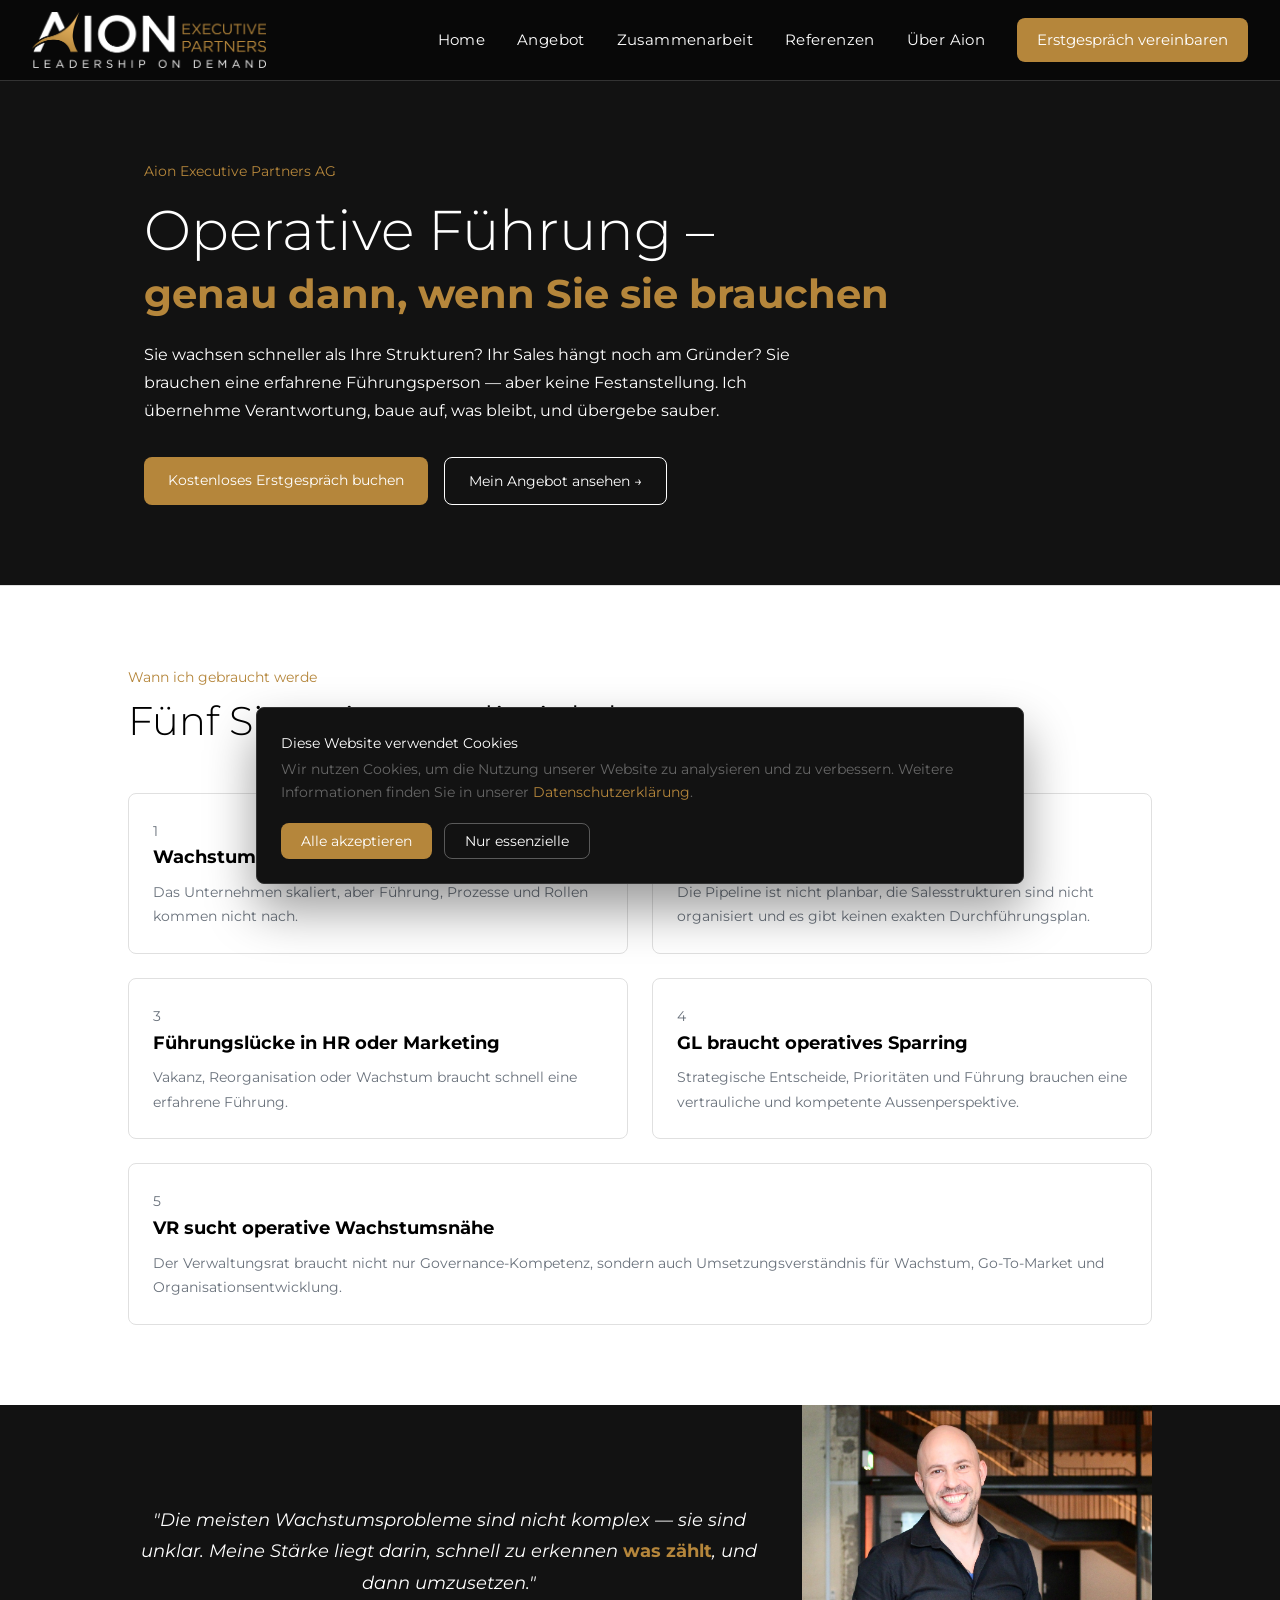
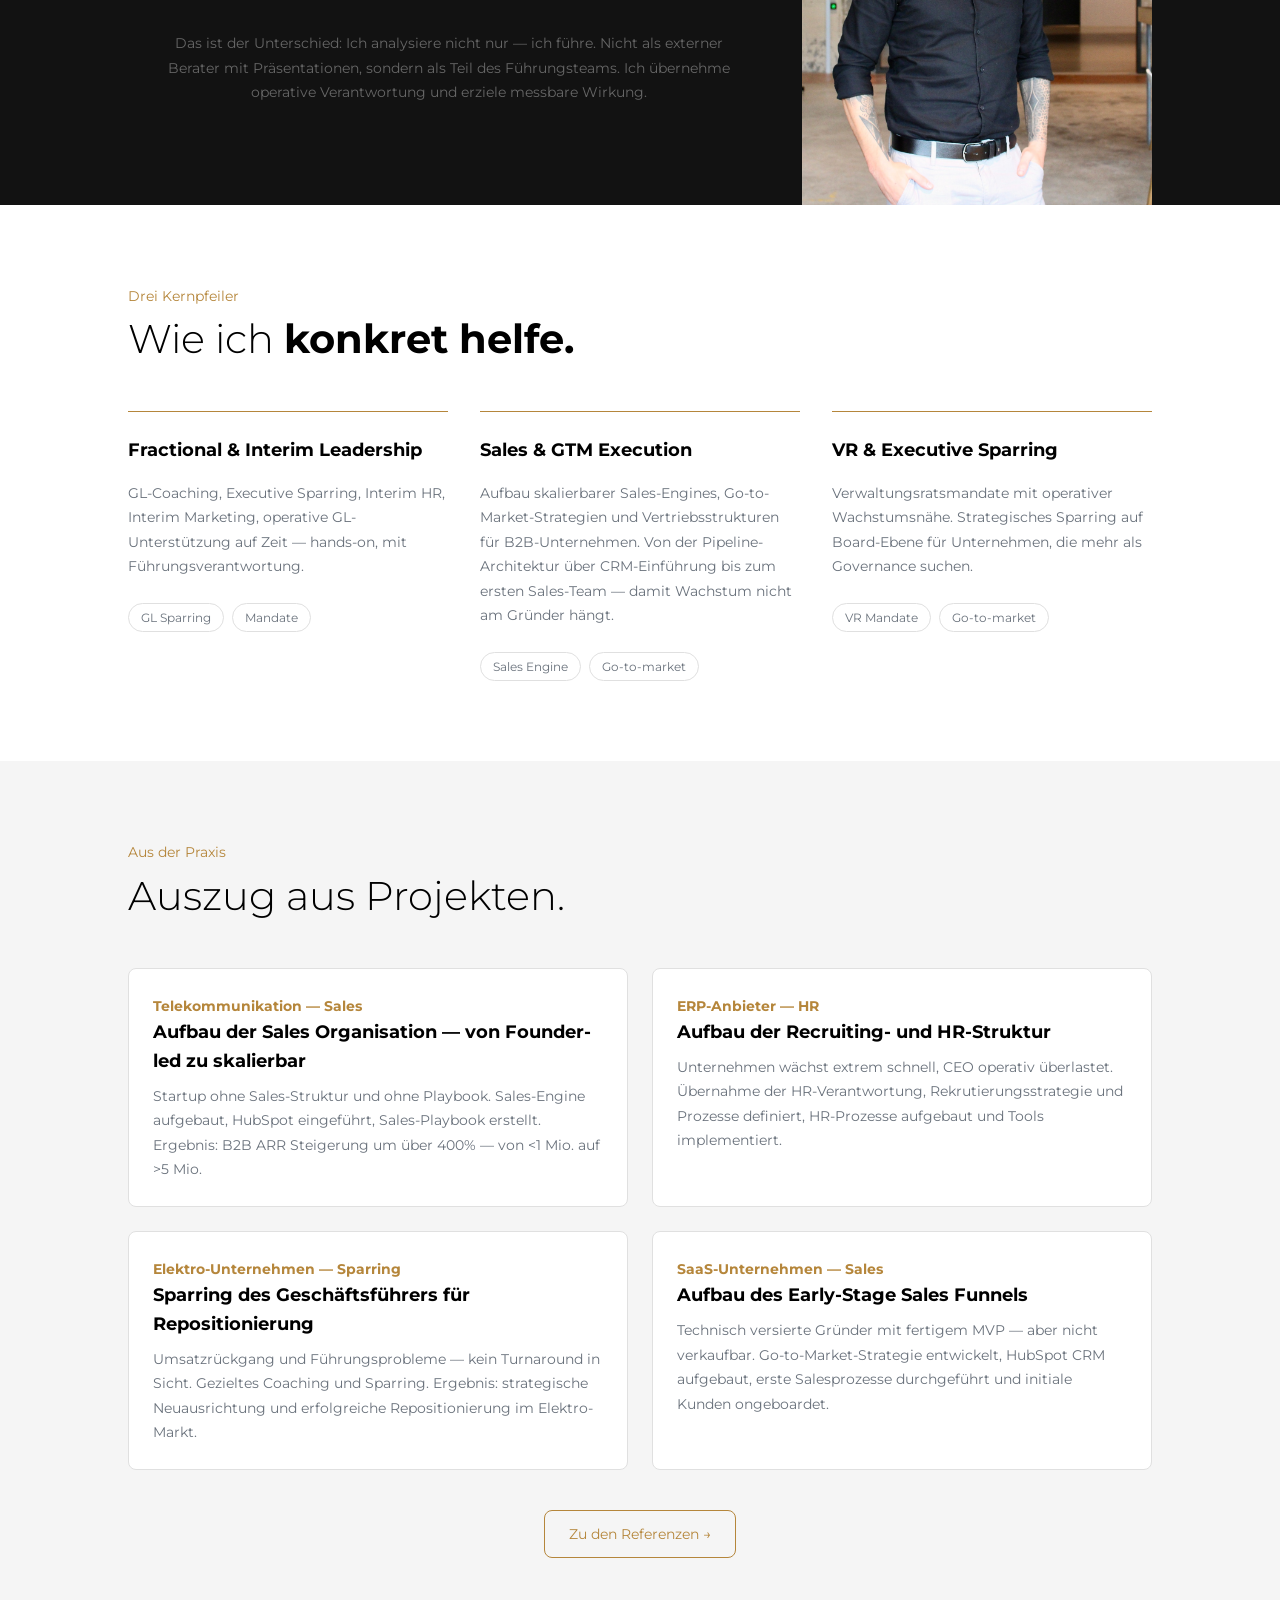
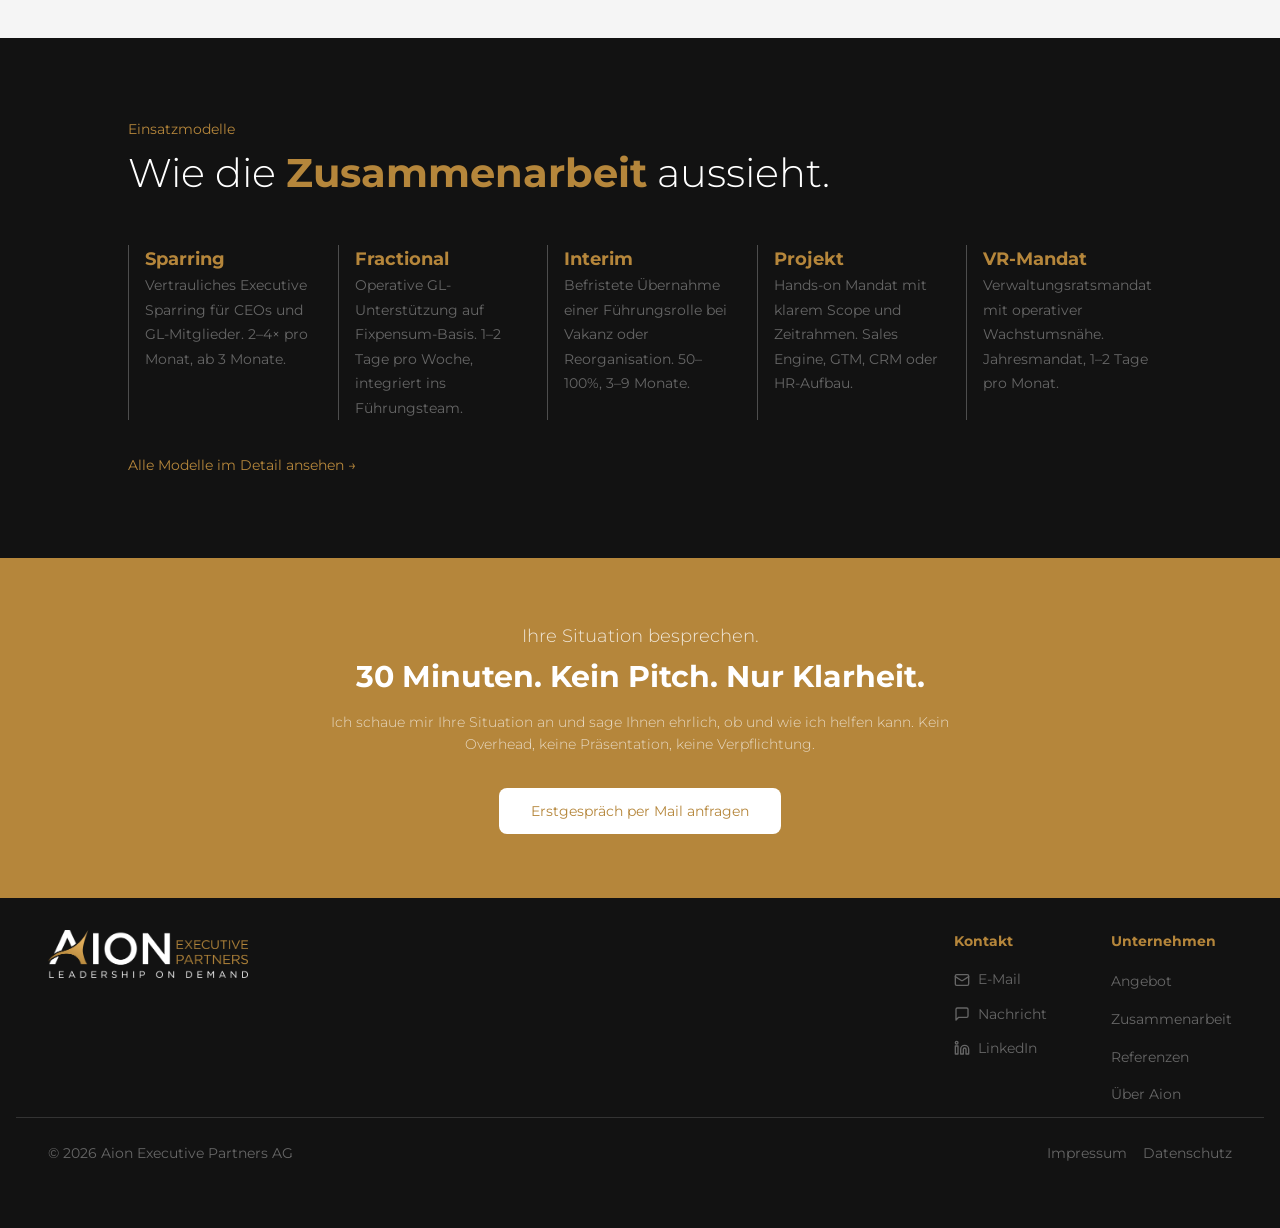
<file: index.html>
<!DOCTYPE html>
<html lang="de">
<head>
  <meta charset="UTF-8">
  <meta name="viewport" content="width=device-width, initial-scale=1.0">
  <title>Aion Executive Partners AG – Operative Führung auf Zeit | Zürich</title>
  <meta name="description" content="Fractional Leadership, Interim Management, Sales & GTM und VR-Mandate für Startups, Scaleups und KMUs in der Schweiz. Raphael Oerer – operative Führung auf Zeit.">
  <meta name="robots" content="index, follow">
  <link rel="canonical" href="https://aionexecutive.ch/">
  <meta property="og:type" content="website">
  <meta property="og:url" content="https://aionexecutive.ch/">
  <meta property="og:title" content="Aion Executive Partners AG – Leadership on Demand">
  <meta property="og:description" content="Fractional Leadership, Interim Management und Sales & GTM für Wachstumsunternehmen in der Schweiz.">
  <meta property="og:image" content="https://aionexecutive.ch/assets/images/logo-full.png">
  <meta property="og:image:width" content="1920">
  <meta property="og:image:height" content="460">
  <meta property="og:locale" content="de_CH">
  <meta name="twitter:card" content="summary_large_image">
  <meta name="twitter:title" content="Aion Executive Partners AG – Leadership on Demand">
  <meta name="twitter:description" content="Fractional Leadership, Interim Management und Sales & GTM für Wachstumsunternehmen in der Schweiz.">
  <meta name="twitter:image" content="https://aionexecutive.ch/assets/images/logo-full.png">
  <link rel="icon" href="favicon.png" type="image/png">
  <link rel="apple-touch-icon" href="favicon.png">
  <link rel="stylesheet" href="style.css">
  <script type="application/ld+json">
  {
    "@context": "https://schema.org",
    "@type": "ProfessionalService",
    "name": "Aion Executive Partners AG",
    "description": "Fractional Leadership, Interim Management, Sales & GTM, VR-Mandate",
    "url": "https://aionexecutive.ch",
    "founder": { "@type": "Person", "name": "Raphael Oerer" },
    "address": {
      "@type": "PostalAddress",
      "streetAddress": "Lerchenweg 10",
      "postalCode": "8600",
      "addressLocality": "Dübendorf",
      "addressCountry": "CH"
    },
    "email": "info@aionexecutive.ch",
    "areaServed": ["CH", "DE", "AT"]
  }
  </script>
</head>
<body>

<!-- HEADER -->
<header id="site-header">
  <div class="header-inner">
    <a href="/" class="logo"><img src="assets/images/logo-white.png" alt="Raphael Oerer – Aion Executive Partners AG"></a>
    <nav>
      <a href="/">Home</a>
      <a href="/angebot.html">Angebot</a>
      <a href="/zusammenarbeit.html">Zusammenarbeit</a>
      <a href="/referenzen.html">Referenzen</a>
      <a href="/ueber-aion.html">Über Aion</a>
    </nav>
    <a href="https://calendly.com/aionexecutive-info" target="_blank" rel="noopener noreferrer" class="header-cta">Erstgespräch vereinbaren</a>
    <button class="burger-btn" id="burger-btn" aria-label="Menü" aria-expanded="false">
      <span></span><span></span><span></span>
    </button>
  </div>
  <div id="mobile-nav">
    <a href="/">Home</a>
    <a href="/angebot.html">Angebot</a>
    <a href="/zusammenarbeit.html">Zusammenarbeit</a>
    <a href="/referenzen.html">Referenzen</a>
    <a href="/ueber-aion.html">Über Aion</a>
    <a href="https://calendly.com/aionexecutive-info" target="_blank" rel="noopener noreferrer" class="mobile-cta">Erstgespräch vereinbaren</a>
  </div>
</header>

<main>

  <!-- HERO - DARK -->
  <section class="section-dark hero-section" style="padding-left:1rem;padding-right:1rem;">
    <div class="container max-w-5xl mx-auto" style="padding:0 1rem;">
      <p class="text-sm text-primary mb-4">Aion Executive Partners AG</p>
      <h1 class="leading-tight mb-2 text-dark-fg">Operative Führung –</h1>
      <h2 class="text-primary font-bold leading-tight mb-6">genau dann, wenn Sie sie brauchen</h2>
      <p class="text-dark-muted max-w-2xl mb-8 leading-relaxed">
        Sie wachsen schneller als Ihre Strukturen? Ihr Sales hängt noch am Gründer? Sie brauchen eine erfahrene Führungsperson — aber keine Festanstellung. Ich übernehme Verantwortung, baue auf, was bleibt, und übergebe sauber.
      </p>
      <div class="flex flex-wrap gap-4">
        <a href="https://calendly.com/aionexecutive-info" target="_blank" rel="noopener noreferrer" class="btn-primary">Kostenloses Erstgespräch buchen</a>
        <a href="/angebot.html" class="btn-outline-dark">Mein Angebot ansehen →</a>
      </div>
    </div>
  </section>

  <!-- 5 SITUATIONEN - WHITE -->
  <section style="padding:5rem 1rem;background:var(--background);border-top:1px solid var(--border);">
    <div class="container max-w-5xl mx-auto">
      <p class="text-sm text-primary mb-2">Wann ich gebraucht werde</p>
      <h2 class="font-light mb-12 text-foreground">Fünf Situationen <span class="font-light">die ich kenne</span></h2>
      <div class="grid-2" style="margin-bottom:1.5rem;">
        <div class="card">
          <span class="text-sm text-muted">1</span>
          <h3 class="font-bold mt-1 mb-2 text-foreground">Wachstum ist schneller als die Struktur</h3>
          <p class="text-sm text-muted leading-relaxed">Das Unternehmen skaliert, aber Führung, Prozesse und Rollen kommen nicht nach.</p>
        </div>
        <div class="card">
          <span class="text-sm text-muted">2</span>
          <h3 class="font-bold mt-1 mb-2 text-foreground">Sales hängt am Gründer</h3>
          <p class="text-sm text-muted leading-relaxed">Die Pipeline ist nicht planbar, die Salesstrukturen sind nicht organisiert und es gibt keinen exakten Durchführungsplan.</p>
        </div>
        <div class="card">
          <span class="text-sm text-muted">3</span>
          <h3 class="font-bold mt-1 mb-2 text-foreground">Führungslücke in HR oder Marketing</h3>
          <p class="text-sm text-muted leading-relaxed">Vakanz, Reorganisation oder Wachstum braucht schnell eine erfahrene Führung.</p>
        </div>
        <div class="card">
          <span class="text-sm text-muted">4</span>
          <h3 class="font-bold mt-1 mb-2 text-foreground">GL braucht operatives Sparring</h3>
          <p class="text-sm text-muted leading-relaxed">Strategische Entscheide, Prioritäten und Führung brauchen eine vertrauliche und kompetente Aussenperspektive.</p>
        </div>
      </div>
      <div class="card">
        <span class="text-sm text-muted">5</span>
        <h3 class="font-bold mt-1 mb-2 text-foreground">VR sucht operative Wachstumsnähe</h3>
        <p class="text-sm text-muted leading-relaxed">Der Verwaltungsrat braucht nicht nur Governance-Kompetenz, sondern auch Umsetzungsverständnis für Wachstum, Go-To-Market und Organisationsentwicklung.</p>
      </div>
    </div>
  </section>

  <!-- QUOTE - DARK WITH PHOTO -->
  <section class="section-dark py-0" style="padding-left:1rem;padding-right:1rem;">
    <div class="container max-w-5xl mx-auto">
      <div class="quote-grid">
        <div class="quote-text">
          <blockquote class="text-lg italic leading-relaxed mb-8">
            "Die meisten Wachstumsprobleme sind nicht komplex — sie sind unklar. Meine Stärke liegt darin, schnell zu erkennen
            <span class="text-primary font-bold not-italic">was zählt</span>, und dann umzusetzen."
          </blockquote>
          <p class="text-sm text-dark-muted leading-relaxed max-w-xl mx-auto">
            Das ist der Unterschied: Ich analysiere nicht nur — ich führe. Nicht als externer Berater mit Präsentationen, sondern als Teil des Führungsteams. Ich übernehme operative Verantwortung und erziele messbare Wirkung.
          </p>
        </div>
        <div class="quote-photo">
          <img src="assets/images/team-photo.jpg" alt="Raphael Oerer">
        </div>
      </div>
    </div>
  </section>

  <!-- 3 KERNPFEILER - WHITE -->
  <section style="padding:5rem 1rem;background:var(--background);">
    <div class="container max-w-5xl mx-auto">
      <p class="text-sm text-primary mb-2">Drei Kernpfeiler</p>
      <h2 class="font-light mb-12 text-foreground">Wie ich <span class="font-bold">konkret helfe.</span></h2>
      <div class="grid-3">
        <div class="pillar">
          <h3 class="font-bold mb-4 text-foreground">Fractional &amp; Interim Leadership</h3>
          <p class="text-sm text-muted leading-relaxed mb-6">GL-Coaching, Executive Sparring, Interim HR, Interim Marketing, operative GL-Unterstützung auf Zeit — hands-on, mit Führungsverantwortung.</p>
          <div class="flex flex-wrap gap-2">
            <span class="tag">GL Sparring</span>
            <span class="tag">Mandate</span>
          </div>
        </div>
        <div class="pillar">
          <h3 class="font-bold mb-4 text-foreground">Sales &amp; GTM Execution</h3>
          <p class="text-sm text-muted leading-relaxed mb-6">Aufbau skalierbarer Sales-Engines, Go-to-Market-Strategien und Vertriebsstrukturen für B2B-Unternehmen. Von der Pipeline-Architektur über CRM-Einführung bis zum ersten Sales-Team — damit Wachstum nicht am Gründer hängt.</p>
          <div class="flex flex-wrap gap-2">
            <span class="tag">Sales Engine</span>
            <span class="tag">Go-to-market</span>
          </div>
        </div>
        <div class="pillar">
          <h3 class="font-bold mb-4 text-foreground">VR &amp; Executive Sparring</h3>
          <p class="text-sm text-muted leading-relaxed mb-6">Verwaltungsratsmandate mit operativer Wachstumsnähe. Strategisches Sparring auf Board-Ebene für Unternehmen, die mehr als Governance suchen.</p>
          <div class="flex flex-wrap gap-2">
            <span class="tag">VR Mandate</span>
            <span class="tag">Go-to-market</span>
          </div>
        </div>
      </div>
    </div>
  </section>

  <!-- PROJEKTE - LIGHT GREY -->
  <section style="padding:5rem 1rem;background:var(--secondary);">
    <div class="container max-w-5xl mx-auto">
      <p class="text-sm text-primary mb-2">Aus der Praxis</p>
      <h2 class="font-light mb-12 text-foreground">Auszug aus <span class="font-light">Projekten.</span></h2>
      <div class="grid-2">
        <div class="card" style="background:var(--background);">
          <span class="text-sm text-primary font-bold">Telekommunikation — Sales</span>
          <h3 class="font-bold mt-1 mb-2 text-foreground">Aufbau der Sales Organisation — von Founder-led zu skalierbar</h3>
          <p class="text-sm text-muted leading-relaxed">Startup ohne Sales-Struktur und ohne Playbook. Sales-Engine aufgebaut, HubSpot eingeführt, Sales-Playbook erstellt. Ergebnis: B2B ARR Steigerung um über 400% — von &lt;1 Mio. auf &gt;5 Mio.</p>
        </div>
        <div class="card" style="background:var(--background);">
          <span class="text-sm text-primary font-bold">ERP-Anbieter — HR</span>
          <h3 class="font-bold mt-1 mb-2 text-foreground">Aufbau der Recruiting- und HR-Struktur</h3>
          <p class="text-sm text-muted leading-relaxed">Unternehmen wächst extrem schnell, CEO operativ überlastet. Übernahme der HR-Verantwortung, Rekrutierungsstrategie und Prozesse definiert, HR-Prozesse aufgebaut und Tools implementiert.</p>
        </div>
        <div class="card" style="background:var(--background);">
          <span class="text-sm text-primary font-bold">Elektro-Unternehmen — Sparring</span>
          <h3 class="font-bold mt-1 mb-2 text-foreground">Sparring des Geschäftsführers für Repositionierung</h3>
          <p class="text-sm text-muted leading-relaxed">Umsatzrückgang und Führungsprobleme — kein Turnaround in Sicht. Gezieltes Coaching und Sparring. Ergebnis: strategische Neuausrichtung und erfolgreiche Repositionierung im Elektro-Markt.</p>
        </div>
        <div class="card" style="background:var(--background);">
          <span class="text-sm text-primary font-bold">SaaS-Unternehmen — Sales</span>
          <h3 class="font-bold mt-1 mb-2 text-foreground">Aufbau des Early-Stage Sales Funnels</h3>
          <p class="text-sm text-muted leading-relaxed">Technisch versierte Gründer mit fertigem MVP — aber nicht verkaufbar. Go-to-Market-Strategie entwickelt, HubSpot CRM aufgebaut, erste Salesprozesse durchgeführt und initiale Kunden ongeboardet.</p>
        </div>
      </div>
      <div class="mt-10 text-center">
        <a href="/referenzen.html" class="btn-outline-primary">Zu den Referenzen →</a>
      </div>
    </div>
  </section>

  <!-- EINSATZMODELLE - DARK -->
  <section class="section-dark" style="padding:5rem 1rem;">
    <div class="container max-w-5xl mx-auto">
      <p class="text-sm text-primary mb-2">Einsatzmodelle</p>
      <h2 class="font-light mb-12 text-dark-fg">Wie die <span class="font-bold text-primary">Zusammenarbeit</span> aussieht.</h2>
      <div class="grid-5">
        <div class="border-l-30">
          <h3 class="font-bold mb-3 text-primary">Sparring</h3>
          <p class="text-sm text-dark-muted leading-relaxed">Vertrauliches Executive Sparring für CEOs und GL-Mitglieder. 2–4× pro Monat, ab 3 Monate.</p>
        </div>
        <div class="border-l-30">
          <h3 class="font-bold mb-3 text-primary">Fractional</h3>
          <p class="text-sm text-dark-muted leading-relaxed">Operative GL-Unterstützung auf Fixpensum-Basis. 1–2 Tage pro Woche, integriert ins Führungsteam.</p>
        </div>
        <div class="border-l-30">
          <h3 class="font-bold mb-3 text-primary">Interim</h3>
          <p class="text-sm text-dark-muted leading-relaxed">Befristete Übernahme einer Führungsrolle bei Vakanz oder Reorganisation. 50–100%, 3–9 Monate.</p>
        </div>
        <div class="border-l-30">
          <h3 class="font-bold mb-3 text-primary">Projekt</h3>
          <p class="text-sm text-dark-muted leading-relaxed">Hands-on Mandat mit klarem Scope und Zeitrahmen. Sales Engine, GTM, CRM oder HR-Aufbau.</p>
        </div>
        <div class="border-l-30">
          <h3 class="font-bold mb-3 text-primary">VR-Mandat</h3>
          <p class="text-sm text-dark-muted leading-relaxed">Verwaltungsratsmandat mit operativer Wachstumsnähe. Jahresmandat, 1–2 Tage pro Monat.</p>
        </div>
      </div>
      <div class="mt-8">
        <a href="/zusammenarbeit.html" class="link-primary">Alle Modelle im Detail ansehen →</a>
      </div>
    </div>
  </section>

</main>

<!-- FOOTER CTA -->
<div class="footer-cta">
  <p>Ihre Situation besprechen.</p>
  <h2>30 Minuten. Kein Pitch. Nur Klarheit.</h2>
  <p class="desc">Ich schaue mir Ihre Situation an und sage Ihnen ehrlich, ob und wie ich helfen kann. Kein Overhead, keine Präsentation, keine Verpflichtung.</p>
  <a href="https://calendly.com/aionexecutive-info" target="_blank" rel="noopener noreferrer">Erstgespräch per Mail anfragen</a>
</div>

<!-- FOOTER -->
<footer>
  <div class="footer-body">
    <div class="footer-inner">
      <div>
        <a href="/"><img src="assets/images/logo-white.png" alt="Aion Executive Partners" style="height:3rem;margin-bottom:1rem;"></a>
      </div>
      <div class="footer-links">
        <div>
          <h3>Kontakt</h3>
          <ul>
            <li><a href="mailto:info@aionexecutive.ch" class="contact-item">
              <svg xmlns="http://www.w3.org/2000/svg" width="16" height="16" viewBox="0 0 24 24" fill="none" stroke="currentColor" stroke-width="2" stroke-linecap="round" stroke-linejoin="round"><rect x="2" y="4" width="20" height="16" rx="2"/><path d="m22 7-8.97 5.7a1.94 1.94 0 0 1-2.06 0L2 7"/></svg>
              <span>E-Mail</span>
            </a></li>
            <li><a href="/kontakt.html" class="contact-item">
              <svg xmlns="http://www.w3.org/2000/svg" width="16" height="16" viewBox="0 0 24 24" fill="none" stroke="currentColor" stroke-width="2" stroke-linecap="round" stroke-linejoin="round"><path d="M21 15a2 2 0 0 1-2 2H7l-4 4V5a2 2 0 0 1 2-2h14a2 2 0 0 1 2 2z"/></svg>
              <span>Nachricht</span>
            </a></li>
            <li><a href="https://www.linkedin.com/company/aion-executive-partners/" target="_blank" rel="noopener noreferrer" class="contact-item">
              <svg xmlns="http://www.w3.org/2000/svg" width="16" height="16" viewBox="0 0 24 24" fill="none" stroke="currentColor" stroke-width="2" stroke-linecap="round" stroke-linejoin="round"><path d="M16 8a6 6 0 0 1 6 6v7h-4v-7a2 2 0 0 0-2-2 2 2 0 0 0-2 2v7h-4v-7a6 6 0 0 1 6-6z"/><rect x="2" y="9" width="4" height="12"/><circle cx="4" cy="4" r="2"/></svg>
              <span>LinkedIn</span>
            </a></li>
          </ul>
        </div>
        <div>
          <h3>Unternehmen</h3>
          <ul>
            <li><a href="/angebot.html">Angebot</a></li>
            <li><a href="/zusammenarbeit.html">Zusammenarbeit</a></li>
            <li><a href="/referenzen.html">Referenzen</a></li>
            <li><a href="/ueber-aion.html">Über Aion</a></li>
          </ul>
        </div>
      </div>
    </div>
    <div class="footer-bottom" style="max-width:80rem;margin:10px auto 0;padding:1.5rem 2rem 2rem;">
      <p>© 2026 Aion Executive Partners AG</p>
      <div class="legal">
        <a href="/impressum.html">Impressum</a>
        <a href="/datenschutz.html">Datenschutz</a>
      </div>
    </div>
  </div>
</footer>

<!-- COOKIE BANNER -->
<div id="cookie-banner">
  <div class="inner">
    <p class="title">Diese Website verwendet Cookies</p>
    <p class="desc">Wir nutzen Cookies, um die Nutzung unserer Website zu analysieren und zu verbessern. Weitere Informationen finden Sie in unserer <a href="/datenschutz.html">Datenschutzerklärung</a>.</p>
    <div class="actions">
      <button class="btn-accept">Alle akzeptieren</button>
      <button class="btn-essential">Nur essenzielle</button>
    </div>
  </div>
</div>

<script src="main.js"></script>
</body>
</html>
</file>
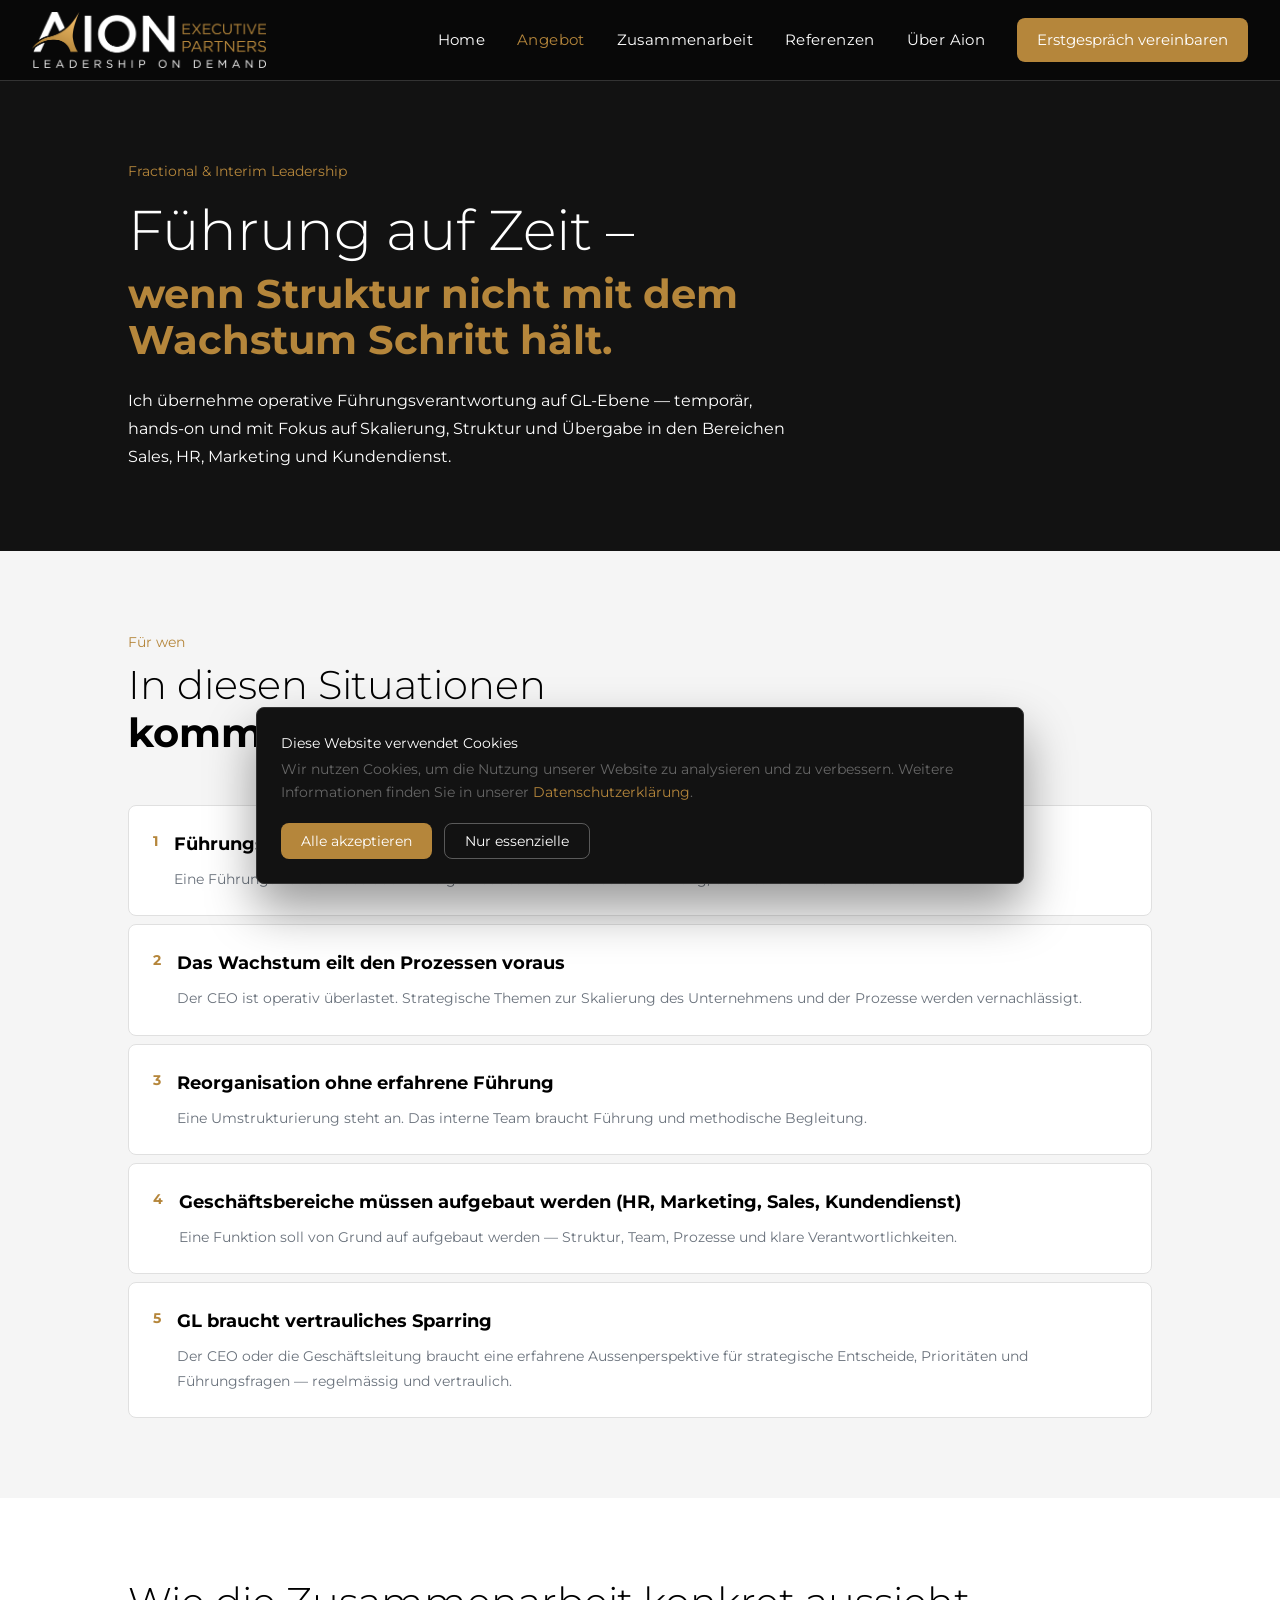
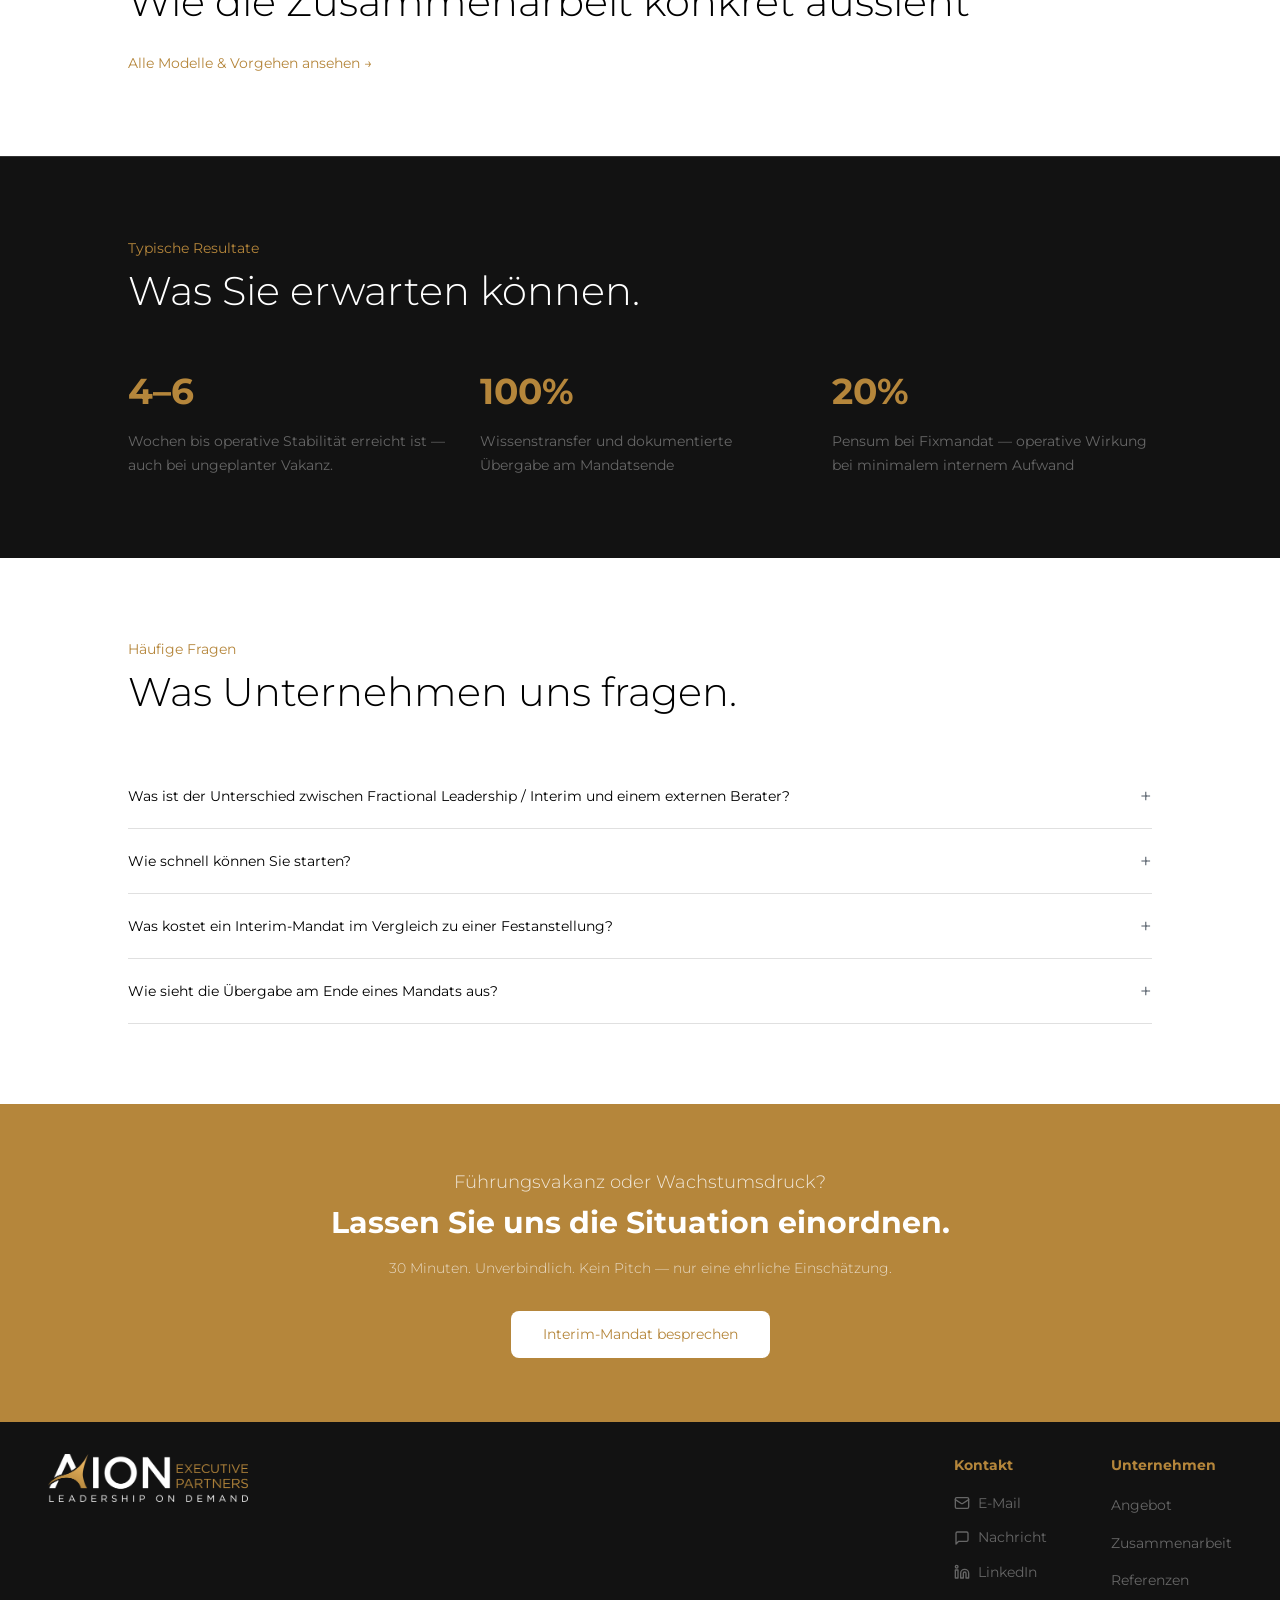
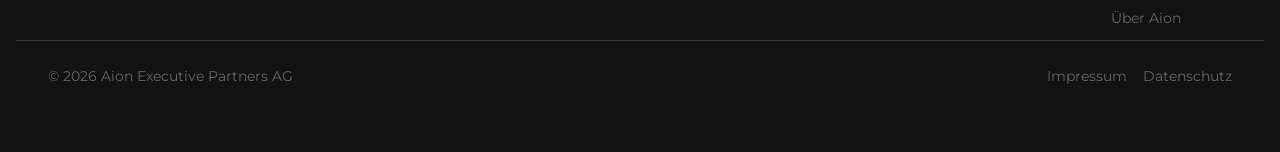
<file: angebot.html>
<!DOCTYPE html>
<html lang="de">
<head>
  <meta charset="UTF-8">
  <meta name="viewport" content="width=device-width, initial-scale=1.0">
  <title>Angebot – Fractional & Interim Leadership | Aion Executive Partners AG</title>
  <meta name="description" content="Führung auf Zeit für Startups, Scaleups und KMUs. Fractional Leadership, Interim Management, Sales & GTM — operative Verantwortung, nicht Beratung.">
  <meta name="robots" content="index, follow">
  <link rel="canonical" href="https://aionexecutive.ch/angebot.html">
  <meta property="og:type" content="website">
  <meta property="og:url" content="https://aionexecutive.ch/angebot.html">
  <meta property="og:title" content="Angebot – Fractional & Interim Leadership | Aion Executive Partners AG">
  <meta property="og:description" content="Führung auf Zeit für Startups, Scaleups und KMUs. Fractional Leadership, Interim Management, Sales & GTM — operative Verantwortung, nicht Beratung.">
  <meta property="og:image" content="https://aionexecutive.ch/assets/images/logo-full.png">
  <meta property="og:image:width" content="1920">
  <meta property="og:image:height" content="460">
  <meta property="og:locale" content="de_CH">
  <meta name="twitter:card" content="summary_large_image">
  <meta name="twitter:title" content="Angebot – Fractional & Interim Leadership | Aion Executive Partners AG">
  <meta name="twitter:description" content="Führung auf Zeit für Startups, Scaleups und KMUs. Fractional Leadership, Interim Management, Sales & GTM — operative Verantwortung, nicht Beratung.">
  <meta name="twitter:image" content="https://aionexecutive.ch/assets/images/logo-full.png">
  <link rel="icon" href="favicon.png" type="image/png">
  <link rel="stylesheet" href="style.css">
  <script type="application/ld+json">
  {
    "@context": "https://schema.org",
    "@type": "WebPage",
    "name": "Angebot – Fractional & Interim Leadership",
    "url": "https://aionexecutive.ch/angebot.html",
    "description": "Führung auf Zeit für Startups, Scaleups und KMUs. Fractional Leadership, Interim Management, Sales & GTM.",
    "inLanguage": "de-CH",
    "breadcrumb": {
      "@type": "BreadcrumbList",
      "itemListElement": [
        { "@type": "ListItem", "position": 1, "name": "Home", "item": "https://aionexecutive.ch/" },
        { "@type": "ListItem", "position": 2, "name": "Angebot", "item": "https://aionexecutive.ch/angebot.html" }
      ]
    }
  }
  </script>
</head>
<body>

<!-- HEADER -->
<header id="site-header">
  <div class="header-inner">
    <a href="/" class="logo"><img src="assets/images/logo-white.png" alt="Raphael Oerer – Aion Executive Partners AG"></a>
    <nav>
      <a href="/">Home</a>
      <a href="/angebot.html">Angebot</a>
      <a href="/zusammenarbeit.html">Zusammenarbeit</a>
      <a href="/referenzen.html">Referenzen</a>
      <a href="/ueber-aion.html">Über Aion</a>
    </nav>
    <a href="https://calendly.com/aionexecutive-info" target="_blank" rel="noopener noreferrer" class="header-cta">Erstgespräch vereinbaren</a>
    <button class="burger-btn" id="burger-btn" aria-label="Menü" aria-expanded="false">
      <span></span><span></span><span></span>
    </button>
  </div>
  <div id="mobile-nav">
    <a href="/">Home</a>
    <a href="/angebot.html">Angebot</a>
    <a href="/zusammenarbeit.html">Zusammenarbeit</a>
    <a href="/referenzen.html">Referenzen</a>
    <a href="/ueber-aion.html">Über Aion</a>
    <a href="https://calendly.com/aionexecutive-info" target="_blank" rel="noopener noreferrer" class="mobile-cta">Erstgespräch vereinbaren</a>
  </div>
</header>

<main>

  <!-- HERO - DARK -->
  <section class="section-dark hero-section" style="padding-left:1rem;padding-right:1rem;">
    <div class="container max-w-5xl mx-auto">
      <p class="text-sm text-primary mb-4">Fractional &amp; Interim Leadership</p>
      <h1 class="leading-tight mb-2 text-dark-fg">Führung auf Zeit –</h1>
      <h2 class="text-primary font-bold leading-tight mb-6">wenn Struktur nicht mit dem<br>Wachstum Schritt hält.</h2>
      <p class="text-dark-muted max-w-2xl leading-relaxed">
        Ich übernehme operative Führungsverantwortung auf GL-Ebene — temporär, hands-on und mit Fokus auf Skalierung, Struktur und Übergabe in den Bereichen Sales, HR, Marketing und Kundendienst.
      </p>
    </div>
  </section>

  <!-- SITUATIONEN - LIGHT GREY -->
  <section style="padding:5rem 1rem;background:var(--secondary);">
    <div class="container max-w-5xl mx-auto">
      <p class="text-sm text-primary mb-2">Für wen</p>
      <h2 class="mb-12 text-foreground">
        <span class="font-light block">In diesen Situationen</span>
        <span class="font-bold">komme ich zum Einsatz</span>
      </h2>
      <div class="space-y-2">
        <div class="card" style="background:var(--background);">
          <div class="flex gap-4">
            <span class="text-sm text-primary font-bold shrink-0">1</span>
            <div>
              <h3 class="font-bold mb-2 text-foreground">Führungsvakanz — kurzfristig, unvorhergesehen</h3>
              <p class="text-sm text-muted leading-relaxed">Eine Führungskraft fällt aus oder kündigt. Das Team braucht sofort Führung, der Betrieb muss weiterlaufen.</p>
            </div>
          </div>
        </div>
        <div class="card" style="background:var(--background);">
          <div class="flex gap-4">
            <span class="text-sm text-primary font-bold shrink-0">2</span>
            <div>
              <h3 class="font-bold mb-2 text-foreground">Das Wachstum eilt den Prozessen voraus</h3>
              <p class="text-sm text-muted leading-relaxed">Der CEO ist operativ überlastet. Strategische Themen zur Skalierung des Unternehmens und der Prozesse werden vernachlässigt.</p>
            </div>
          </div>
        </div>
        <div class="card" style="background:var(--background);">
          <div class="flex gap-4">
            <span class="text-sm text-primary font-bold shrink-0">3</span>
            <div>
              <h3 class="font-bold mb-2 text-foreground">Reorganisation ohne erfahrene Führung</h3>
              <p class="text-sm text-muted leading-relaxed">Eine Umstrukturierung steht an. Das interne Team braucht Führung und methodische Begleitung.</p>
            </div>
          </div>
        </div>
        <div class="card" style="background:var(--background);">
          <div class="flex gap-4">
            <span class="text-sm text-primary font-bold shrink-0">4</span>
            <div>
              <h3 class="font-bold mb-2 text-foreground">Geschäftsbereiche müssen aufgebaut werden (HR, Marketing, Sales, Kundendienst)</h3>
              <p class="text-sm text-muted leading-relaxed">Eine Funktion soll von Grund auf aufgebaut werden — Struktur, Team, Prozesse und klare Verantwortlichkeiten.</p>
            </div>
          </div>
        </div>
        <div class="card" style="background:var(--background);">
          <div class="flex gap-4">
            <span class="text-sm text-primary font-bold shrink-0">5</span>
            <div>
              <h3 class="font-bold mb-2 text-foreground">GL braucht vertrauliches Sparring</h3>
              <p class="text-sm text-muted leading-relaxed">Der CEO oder die Geschäftsleitung braucht eine erfahrene Aussenperspektive für strategische Entscheide, Prioritäten und Führungsfragen — regelmässig und vertraulich.</p>
            </div>
          </div>
        </div>
      </div>
    </div>
  </section>

  <!-- VERWEIS ZUSAMMENARBEIT - WHITE -->
  <section style="padding:5rem 1rem;background:var(--background);">
    <div class="container max-w-5xl mx-auto">
      <h2 class="font-light mb-6 text-foreground">Wie die Zusammenarbeit konkret aussieht</h2>
      <a href="/zusammenarbeit.html" class="link-primary">Alle Modelle &amp; Vorgehen ansehen →</a>
    </div>
  </section>

  <!-- RESULTATE - DARK -->
  <section class="section-dark" style="padding:5rem 1rem;border-top:1px solid hsl(0,0%,20%);">
    <div class="container max-w-5xl mx-auto">
      <p class="text-sm text-primary mb-2">Typische Resultate</p>
      <h2 class="font-light mb-12">Was Sie erwarten können.</h2>
      <div class="grid-3">
        <div>
          <p style="font-size:2.25rem;font-weight:700;color:var(--primary);margin-bottom:0.5rem;">4–6</p>
          <p class="text-sm text-dark-muted leading-relaxed">Wochen bis operative Stabilität erreicht ist — auch bei ungeplanter Vakanz.</p>
        </div>
        <div>
          <p style="font-size:2.25rem;font-weight:700;color:var(--primary);margin-bottom:0.5rem;">100%</p>
          <p class="text-sm text-dark-muted leading-relaxed">Wissenstransfer und dokumentierte Übergabe am Mandatsende</p>
        </div>
        <div>
          <p style="font-size:2.25rem;font-weight:700;color:var(--primary);margin-bottom:0.5rem;">20%</p>
          <p class="text-sm text-dark-muted leading-relaxed">Pensum bei Fixmandat — operative Wirkung bei minimalem internem Aufwand</p>
        </div>
      </div>
    </div>
  </section>

  <!-- FAQ - WHITE -->
  <section style="padding:5rem 1rem;background:var(--background);">
    <div class="container max-w-5xl mx-auto">
      <p class="text-sm text-primary mb-2">Häufige Fragen</p>
      <h2 class="font-light mb-12 text-foreground">Was Unternehmen uns fragen.</h2>
      <div class="space-y-0">
        <div class="faq-item">
          <button class="faq-btn">Was ist der Unterschied zwischen Fractional Leadership / Interim und einem externen Berater?<span class="faq-icon">+</span></button>
          <div class="faq-answer">Ein externer Berater analysiert, empfiehlt und präsentiert. Ich übernehme operative Verantwortung — ich führe, entscheide mit, baue auf und trage Mitverantwortung für das Ergebnis. Kein Consulting ohne Umsetzung.</div>
        </div>
        <div class="faq-item">
          <button class="faq-btn">Wie schnell können Sie starten?<span class="faq-icon">+</span></button>
          <div class="faq-answer">In der Regel innerhalb von 1–2 Wochen nach dem Erstgespräch. Bei dringenden Vakanzen (z.B. ungeplanter Abgang) ist ein Start innerhalb weniger Tage möglich.</div>
        </div>
        <div class="faq-item">
          <button class="faq-btn">Was kostet ein Interim-Mandat im Vergleich zu einer Festanstellung?<span class="faq-icon">+</span></button>
          <div class="faq-answer">Auf den ersten Blick höher — auf den zweiten günstiger: Keine Sozialleistungen, kein Onboarding-Risiko, keine Kündigungsfristen, kein Overhead. Und: sofortige operative Wirkung ab Tag eins.</div>
        </div>
        <div class="faq-item">
          <button class="faq-btn">Wie sieht die Übergabe am Ende eines Mandats aus?<span class="faq-icon">+</span></button>
          <div class="faq-answer">Jedes Mandat endet mit einer strukturierten Übergabe: dokumentierte Prozesse, eingearbeitete Nachfolge, klare Handover-Checkliste. Keine künstliche Verlängerung — das ist Teil meiner Arbeitsweise.</div>
        </div>
      </div>
    </div>
  </section>

</main>

<!-- FOOTER CTA -->
<div class="footer-cta">
  <p>Führungsvakanz oder Wachstumsdruck?</p>
  <h2>Lassen Sie uns die Situation einordnen.</h2>
  <p class="desc">30 Minuten. Unverbindlich. Kein Pitch — nur eine ehrliche Einschätzung.</p>
  <a href="https://calendly.com/aionexecutive-info" target="_blank" rel="noopener noreferrer">Interim-Mandat besprechen</a>
</div>

<!-- FOOTER -->
<footer>
  <div class="footer-body">
    <div class="footer-inner">
      <div><a href="/"><img src="assets/images/logo-white.png" alt="Aion Executive Partners" style="height:3rem;margin-bottom:1rem;"></a></div>
      <div class="footer-links">
        <div>
          <h3>Kontakt</h3>
          <ul>
            <li><a href="mailto:info@aionexecutive.ch" class="contact-item"><svg xmlns="http://www.w3.org/2000/svg" width="16" height="16" viewBox="0 0 24 24" fill="none" stroke="currentColor" stroke-width="2" stroke-linecap="round" stroke-linejoin="round"><rect x="2" y="4" width="20" height="16" rx="2"/><path d="m22 7-8.97 5.7a1.94 1.94 0 0 1-2.06 0L2 7"/></svg><span>E-Mail</span></a></li>
            <li><a href="/kontakt.html" class="contact-item"><svg xmlns="http://www.w3.org/2000/svg" width="16" height="16" viewBox="0 0 24 24" fill="none" stroke="currentColor" stroke-width="2" stroke-linecap="round" stroke-linejoin="round"><path d="M21 15a2 2 0 0 1-2 2H7l-4 4V5a2 2 0 0 1 2-2h14a2 2 0 0 1 2 2z"/></svg><span>Nachricht</span></a></li>
            <li><a href="https://www.linkedin.com/company/aion-executive-partners/" target="_blank" rel="noopener noreferrer" class="contact-item"><svg xmlns="http://www.w3.org/2000/svg" width="16" height="16" viewBox="0 0 24 24" fill="none" stroke="currentColor" stroke-width="2" stroke-linecap="round" stroke-linejoin="round"><path d="M16 8a6 6 0 0 1 6 6v7h-4v-7a2 2 0 0 0-2-2 2 2 0 0 0-2 2v7h-4v-7a6 6 0 0 1 6-6z"/><rect x="2" y="9" width="4" height="12"/><circle cx="4" cy="4" r="2"/></svg><span>LinkedIn</span></a></li>
          </ul>
        </div>
        <div>
          <h3>Unternehmen</h3>
          <ul>
            <li><a href="/angebot.html">Angebot</a></li>
            <li><a href="/zusammenarbeit.html">Zusammenarbeit</a></li>
            <li><a href="/referenzen.html">Referenzen</a></li>
            <li><a href="/ueber-aion.html">Über Aion</a></li>
          </ul>
        </div>
      </div>
    </div>
    <div class="footer-bottom" style="max-width:80rem;margin:10px auto 0;padding:1.5rem 2rem 2rem;">
      <p>© 2026 Aion Executive Partners AG</p>
      <div class="legal"><a href="/impressum.html">Impressum</a><a href="/datenschutz.html">Datenschutz</a></div>
    </div>
  </div>
</footer>

<div id="cookie-banner">
  <div class="inner">
    <p class="title">Diese Website verwendet Cookies</p>
    <p class="desc">Wir nutzen Cookies, um die Nutzung unserer Website zu analysieren und zu verbessern. Weitere Informationen finden Sie in unserer <a href="/datenschutz.html">Datenschutzerklärung</a>.</p>
    <div class="actions">
      <button class="btn-accept">Alle akzeptieren</button>
      <button class="btn-essential">Nur essenzielle</button>
    </div>
  </div>
</div>

<script src="main.js"></script>
</body>
</html>
</file>
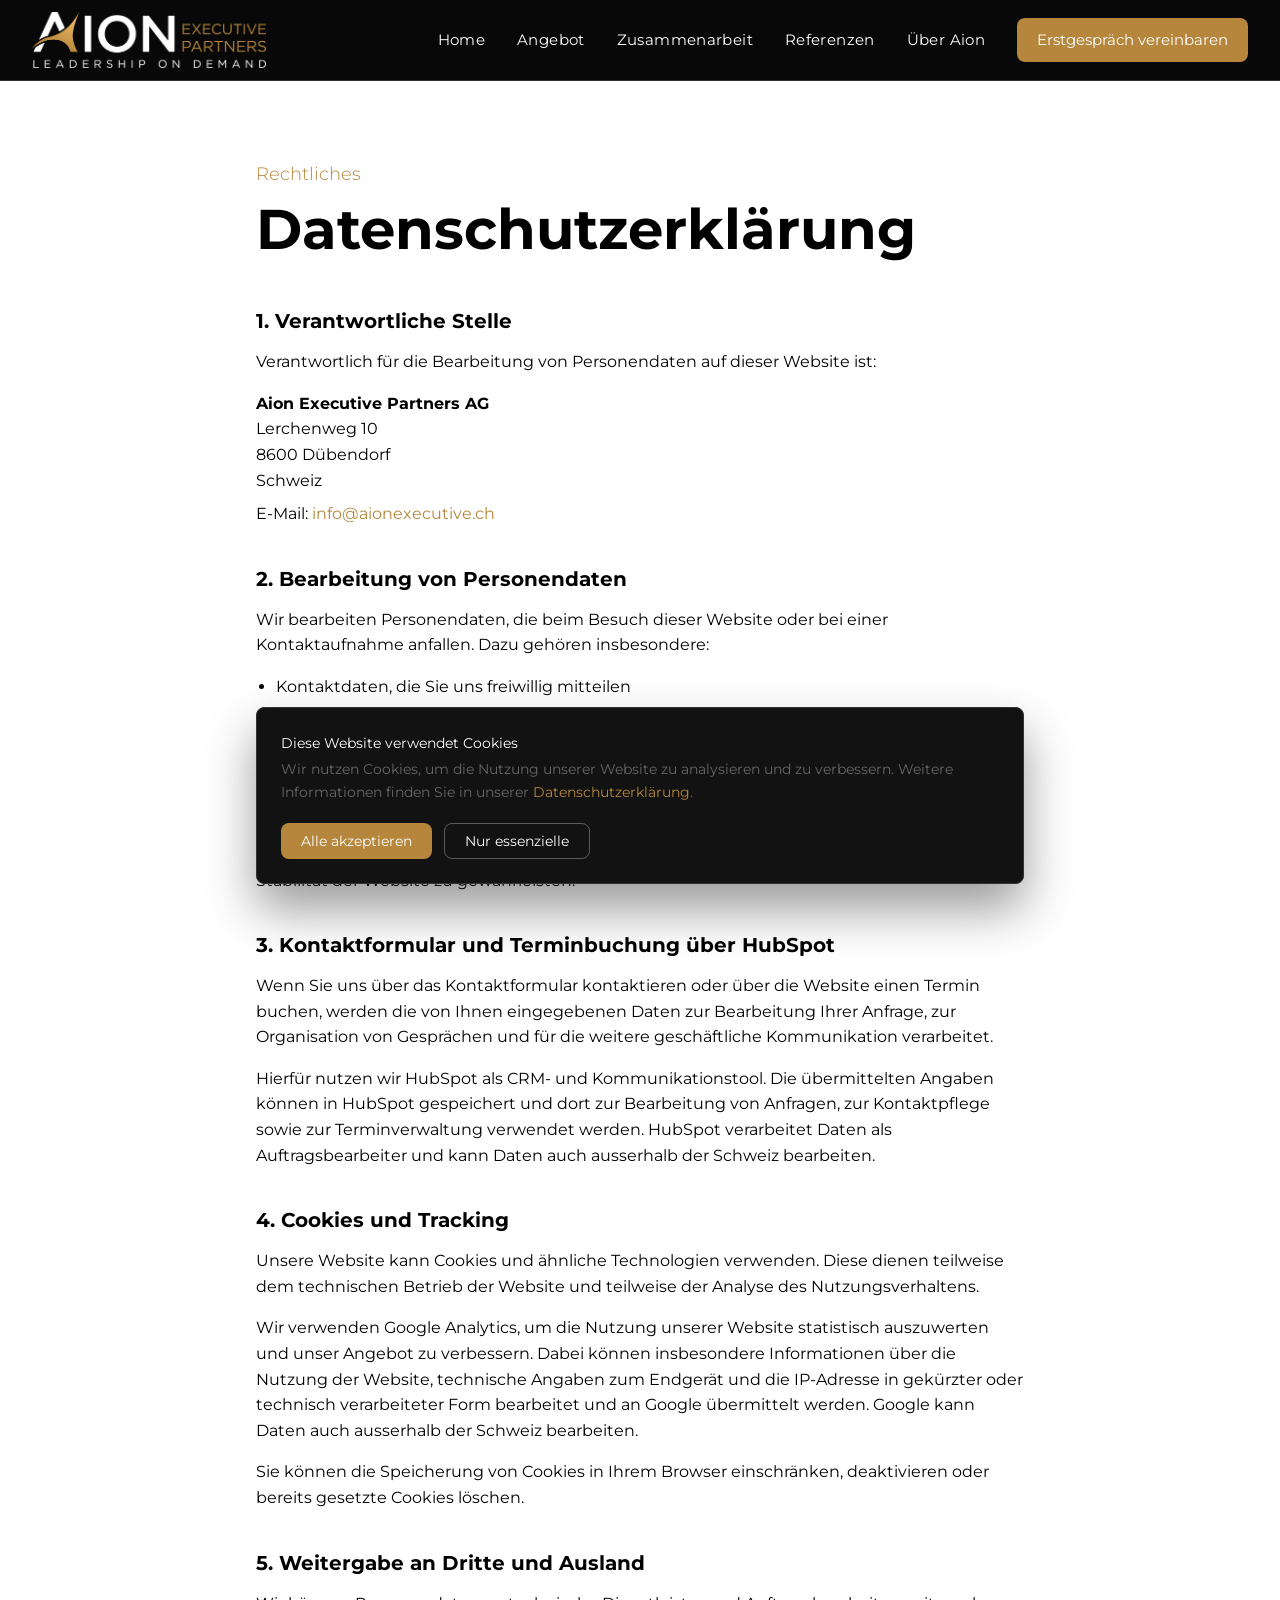
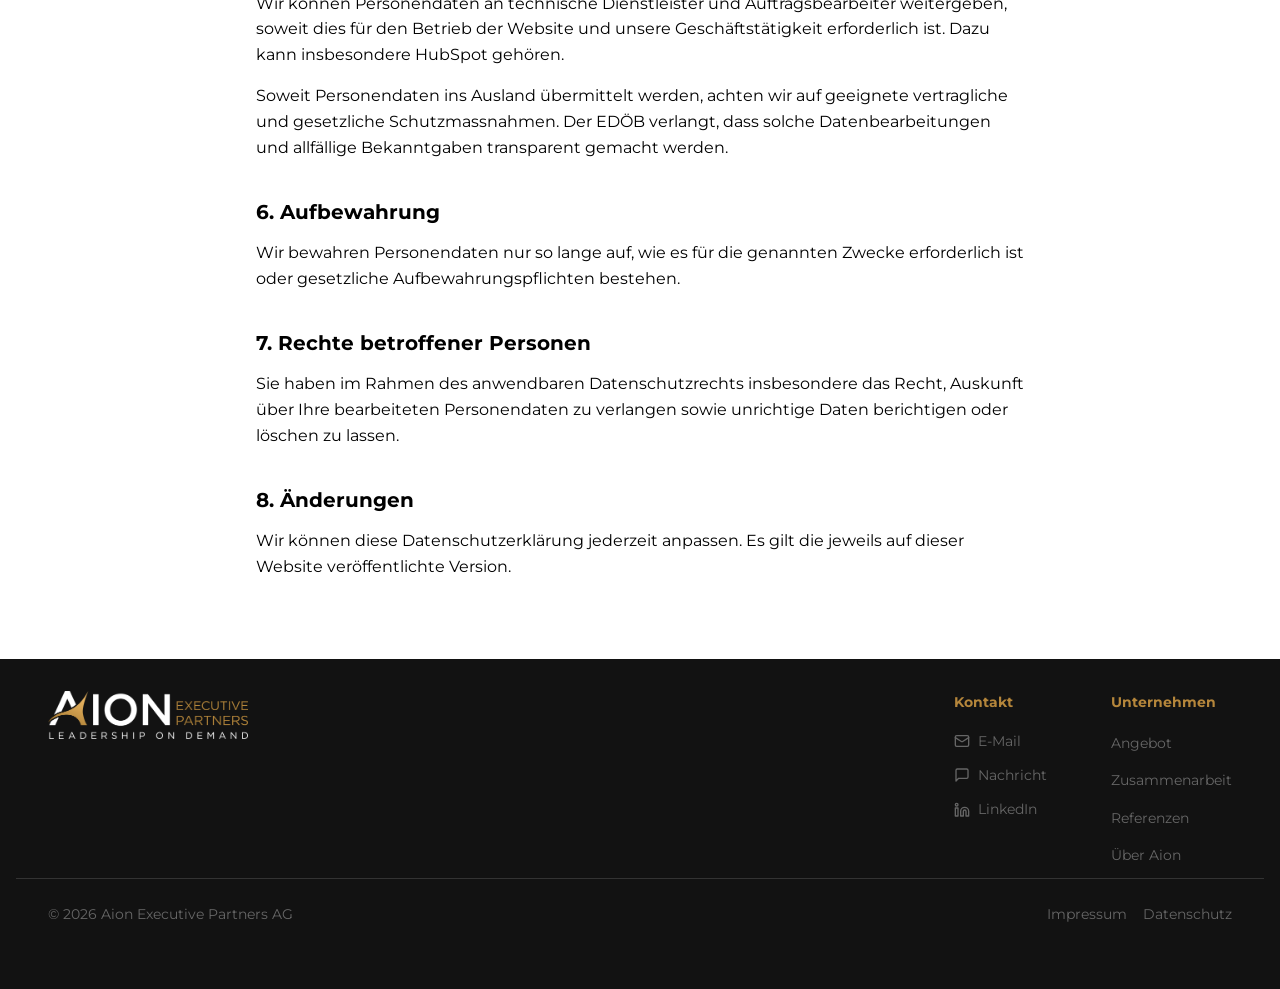
<file: datenschutz.html>
<!DOCTYPE html>
<html lang="de">
<head>
  <meta charset="UTF-8">
  <meta name="viewport" content="width=device-width, initial-scale=1.0">
  <title>Datenschutzerklärung | Aion Executive Partners AG</title>
  <meta name="description" content="Datenschutzerklärung der Aion Executive Partners AG gemäss Schweizer DSG und DSGVO.">
  <meta name="robots" content="noindex, follow">
  <link rel="icon" href="favicon.png" type="image/png">
  <link rel="stylesheet" href="style.css">
</head>
<body>

<!-- HEADER -->
<header id="site-header">
  <div class="header-inner">
    <a href="/" class="logo"><img src="assets/images/logo-white.png" alt="Raphael Oerer – Aion Executive Partners AG"></a>
    <nav>
      <a href="/">Home</a>
      <a href="/angebot.html">Angebot</a>
      <a href="/zusammenarbeit.html">Zusammenarbeit</a>
      <a href="/referenzen.html">Referenzen</a>
      <a href="/ueber-aion.html">Über Aion</a>
    </nav>
    <a href="https://calendly.com/aionexecutive-info" target="_blank" rel="noopener noreferrer" class="header-cta">Erstgespräch vereinbaren</a>
    <button class="burger-btn" id="burger-btn" aria-label="Menü" aria-expanded="false">
      <span></span><span></span><span></span>
    </button>
  </div>
  <div id="mobile-nav">
    <a href="/">Home</a>
    <a href="/angebot.html">Angebot</a>
    <a href="/zusammenarbeit.html">Zusammenarbeit</a>
    <a href="/referenzen.html">Referenzen</a>
    <a href="/ueber-aion.html">Über Aion</a>
    <a href="https://calendly.com/aionexecutive-info" target="_blank" rel="noopener noreferrer" class="mobile-cta">Erstgespräch vereinbaren</a>
  </div>
</header>

<main>
  <section style="padding:5rem 1rem;" class="md-py-32">
    <div class="container max-w-3xl mx-auto">
      <p class="text-primary" style="font-size:1.125rem;margin-bottom:0.5rem;font-weight:300;">Rechtliches</p>
      <h1 class="font-bold mb-12">Datenschutzerklärung</h1>

      <div class="space-y-10 text-foreground">

        <div>
          <h2 style="font-size:1.25rem;font-weight:700;margin-bottom:1rem;">1. Verantwortliche Stelle</h2>
          <p style="margin-bottom:1rem;">Verantwortlich für die Bearbeitung von Personendaten auf dieser Website ist:</p>
          <p class="semibold">Aion Executive Partners AG</p>
          <p>Lerchenweg 10</p>
          <p>8600 Dübendorf</p>
          <p>Schweiz</p>
          <p style="margin-top:0.5rem;">E-Mail: <a href="mailto:info@aionexecutive.ch" class="text-primary" style="transition:text-decoration 0.2s;" onmouseover="this.style.textDecoration='underline'" onmouseout="this.style.textDecoration='none'">info@aionexecutive.ch</a></p>
        </div>

        <div>
          <h2 style="font-size:1.25rem;font-weight:700;margin-bottom:1rem;">2. Bearbeitung von Personendaten</h2>
          <p style="margin-bottom:1rem;">Wir bearbeiten Personendaten, die beim Besuch dieser Website oder bei einer Kontaktaufnahme anfallen. Dazu gehören insbesondere:</p>
          <ul class="list-disc" style="margin-bottom:1rem;">
            <li>Kontaktdaten, die Sie uns freiwillig mitteilen</li>
            <li>Angaben, die Sie über das Kontaktformular oder bei einer Terminbuchung erfassen</li>
            <li>Technische Daten wie IP-Adresse, Browserinformationen, Datum und Uhrzeit des Zugriffs</li>
            <li>Nutzungsdaten zur Verbesserung unserer Website und unseres Angebots</li>
          </ul>
          <p>Wir bearbeiten diese Daten insbesondere, um unsere Website bereitzustellen, Anfragen zu beantworten, Termine zu koordinieren, unser Angebot zu verbessern sowie die Sicherheit und Stabilität der Website zu gewährleisten.</p>
        </div>

        <div>
          <h2 style="font-size:1.25rem;font-weight:700;margin-bottom:1rem;">3. Kontaktformular und Terminbuchung über HubSpot</h2>
          <p style="margin-bottom:1rem;">Wenn Sie uns über das Kontaktformular kontaktieren oder über die Website einen Termin buchen, werden die von Ihnen eingegebenen Daten zur Bearbeitung Ihrer Anfrage, zur Organisation von Gesprächen und für die weitere geschäftliche Kommunikation verarbeitet.</p>
          <p>Hierfür nutzen wir HubSpot als CRM- und Kommunikationstool. Die übermittelten Angaben können in HubSpot gespeichert und dort zur Bearbeitung von Anfragen, zur Kontaktpflege sowie zur Terminverwaltung verwendet werden. HubSpot verarbeitet Daten als Auftragsbearbeiter und kann Daten auch ausserhalb der Schweiz bearbeiten.</p>
        </div>

        <div>
          <h2 style="font-size:1.25rem;font-weight:700;margin-bottom:1rem;">4. Cookies und Tracking</h2>
          <p style="margin-bottom:1rem;">Unsere Website kann Cookies und ähnliche Technologien verwenden. Diese dienen teilweise dem technischen Betrieb der Website und teilweise der Analyse des Nutzungsverhaltens.</p>
          <p style="margin-bottom:1rem;">Wir verwenden Google Analytics, um die Nutzung unserer Website statistisch auszuwerten und unser Angebot zu verbessern. Dabei können insbesondere Informationen über die Nutzung der Website, technische Angaben zum Endgerät und die IP-Adresse in gekürzter oder technisch verarbeiteter Form bearbeitet und an Google übermittelt werden. Google kann Daten auch ausserhalb der Schweiz bearbeiten.</p>
          <p>Sie können die Speicherung von Cookies in Ihrem Browser einschränken, deaktivieren oder bereits gesetzte Cookies löschen.</p>
        </div>

        <div>
          <h2 style="font-size:1.25rem;font-weight:700;margin-bottom:1rem;">5. Weitergabe an Dritte und Ausland</h2>
          <p style="margin-bottom:1rem;">Wir können Personendaten an technische Dienstleister und Auftragsbearbeiter weitergeben, soweit dies für den Betrieb der Website und unsere Geschäftstätigkeit erforderlich ist. Dazu kann insbesondere HubSpot gehören.</p>
          <p>Soweit Personendaten ins Ausland übermittelt werden, achten wir auf geeignete vertragliche und gesetzliche Schutzmassnahmen. Der EDÖB verlangt, dass solche Datenbearbeitungen und allfällige Bekanntgaben transparent gemacht werden.</p>
        </div>

        <div>
          <h2 style="font-size:1.25rem;font-weight:700;margin-bottom:1rem;">6. Aufbewahrung</h2>
          <p>Wir bewahren Personendaten nur so lange auf, wie es für die genannten Zwecke erforderlich ist oder gesetzliche Aufbewahrungspflichten bestehen.</p>
        </div>

        <div>
          <h2 style="font-size:1.25rem;font-weight:700;margin-bottom:1rem;">7. Rechte betroffener Personen</h2>
          <p>Sie haben im Rahmen des anwendbaren Datenschutzrechts insbesondere das Recht, Auskunft über Ihre bearbeiteten Personendaten zu verlangen sowie unrichtige Daten berichtigen oder löschen zu lassen.</p>
        </div>

        <div>
          <h2 style="font-size:1.25rem;font-weight:700;margin-bottom:1rem;">8. Änderungen</h2>
          <p>Wir können diese Datenschutzerklärung jederzeit anpassen. Es gilt die jeweils auf dieser Website veröffentlichte Version.</p>
        </div>

      </div>
    </div>
  </section>
</main>

<!-- FOOTER (no CTA) -->
<footer>
  <div class="footer-body">
    <div class="footer-inner">
      <div><a href="/"><img src="assets/images/logo-white.png" alt="Aion Executive Partners" style="height:3rem;margin-bottom:1rem;"></a></div>
      <div class="footer-links">
        <div>
          <h3>Kontakt</h3>
          <ul>
            <li><a href="mailto:info@aionexecutive.ch" class="contact-item"><svg xmlns="http://www.w3.org/2000/svg" width="16" height="16" viewBox="0 0 24 24" fill="none" stroke="currentColor" stroke-width="2" stroke-linecap="round" stroke-linejoin="round"><rect x="2" y="4" width="20" height="16" rx="2"/><path d="m22 7-8.97 5.7a1.94 1.94 0 0 1-2.06 0L2 7"/></svg><span>E-Mail</span></a></li>
            <li><a href="/kontakt.html" class="contact-item"><svg xmlns="http://www.w3.org/2000/svg" width="16" height="16" viewBox="0 0 24 24" fill="none" stroke="currentColor" stroke-width="2" stroke-linecap="round" stroke-linejoin="round"><path d="M21 15a2 2 0 0 1-2 2H7l-4 4V5a2 2 0 0 1 2-2h14a2 2 0 0 1 2 2z"/></svg><span>Nachricht</span></a></li>
            <li><a href="https://www.linkedin.com/company/aion-executive-partners/" target="_blank" rel="noopener noreferrer" class="contact-item"><svg xmlns="http://www.w3.org/2000/svg" width="16" height="16" viewBox="0 0 24 24" fill="none" stroke="currentColor" stroke-width="2" stroke-linecap="round" stroke-linejoin="round"><path d="M16 8a6 6 0 0 1 6 6v7h-4v-7a2 2 0 0 0-2-2 2 2 0 0 0-2 2v7h-4v-7a6 6 0 0 1 6-6z"/><rect x="2" y="9" width="4" height="12"/><circle cx="4" cy="4" r="2"/></svg><span>LinkedIn</span></a></li>
          </ul>
        </div>
        <div>
          <h3>Unternehmen</h3>
          <ul>
            <li><a href="/angebot.html">Angebot</a></li>
            <li><a href="/zusammenarbeit.html">Zusammenarbeit</a></li>
            <li><a href="/referenzen.html">Referenzen</a></li>
            <li><a href="/ueber-aion.html">Über Aion</a></li>
          </ul>
        </div>
      </div>
    </div>
    <div class="footer-bottom" style="max-width:80rem;margin:10px auto 0;padding:1.5rem 2rem 2rem;">
      <p>© 2026 Aion Executive Partners AG</p>
      <div class="legal"><a href="/impressum.html">Impressum</a><a href="/datenschutz.html">Datenschutz</a></div>
    </div>
  </div>
</footer>

<div id="cookie-banner">
  <div class="inner">
    <p class="title">Diese Website verwendet Cookies</p>
    <p class="desc">Wir nutzen Cookies, um die Nutzung unserer Website zu analysieren und zu verbessern. Weitere Informationen finden Sie in unserer <a href="/datenschutz.html">Datenschutzerklärung</a>.</p>
    <div class="actions">
      <button class="btn-accept">Alle akzeptieren</button>
      <button class="btn-essential">Nur essenzielle</button>
    </div>
  </div>
</div>

<script src="main.js"></script>
</body>
</html>
</file>
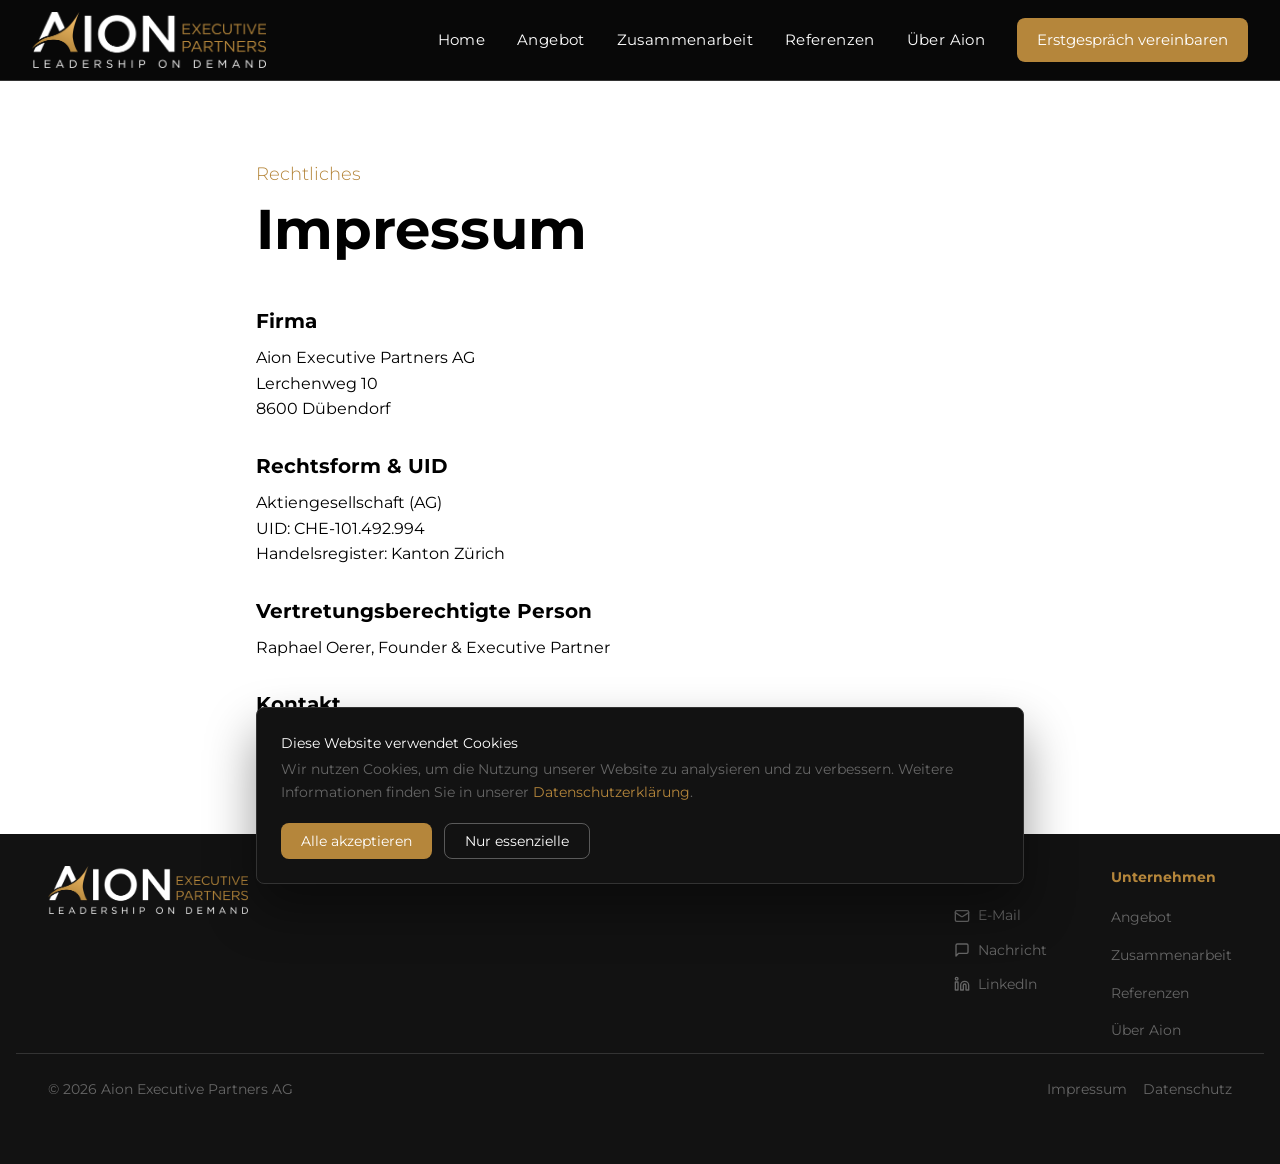
<file: impressum.html>
<!DOCTYPE html>
<html lang="de">
<head>
  <meta charset="UTF-8">
  <meta name="viewport" content="width=device-width, initial-scale=1.0">
  <title>Impressum | Aion Executive Partners AG</title>
  <meta name="description" content="Impressum der Aion Executive Partners AG, Lerchenweg 10, 8600 Dübendorf.">
  <meta name="robots" content="noindex, follow">
  <link rel="icon" href="favicon.png" type="image/png">
  <link rel="stylesheet" href="style.css">
</head>
<body>

<!-- HEADER -->
<header id="site-header">
  <div class="header-inner">
    <a href="/" class="logo"><img src="assets/images/logo-white.png" alt="Raphael Oerer – Aion Executive Partners AG"></a>
    <nav>
      <a href="/">Home</a>
      <a href="/angebot.html">Angebot</a>
      <a href="/zusammenarbeit.html">Zusammenarbeit</a>
      <a href="/referenzen.html">Referenzen</a>
      <a href="/ueber-aion.html">Über Aion</a>
    </nav>
    <a href="https://calendly.com/aionexecutive-info" target="_blank" rel="noopener noreferrer" class="header-cta">Erstgespräch vereinbaren</a>
    <button class="burger-btn" id="burger-btn" aria-label="Menü" aria-expanded="false">
      <span></span><span></span><span></span>
    </button>
  </div>
  <div id="mobile-nav">
    <a href="/">Home</a>
    <a href="/angebot.html">Angebot</a>
    <a href="/zusammenarbeit.html">Zusammenarbeit</a>
    <a href="/referenzen.html">Referenzen</a>
    <a href="/ueber-aion.html">Über Aion</a>
    <a href="https://calendly.com/aionexecutive-info" target="_blank" rel="noopener noreferrer" class="mobile-cta">Erstgespräch vereinbaren</a>
  </div>
</header>

<main>
  <section style="padding:5rem 1rem;" class="md-py-32">
    <div class="container max-w-3xl mx-auto">
      <p class="text-primary" style="font-size:1.125rem;margin-bottom:0.5rem;font-weight:300;">Rechtliches</p>
      <h1 class="font-bold mb-12">Impressum</h1>

      <div class="space-y-8 text-foreground">
        <div>
          <h2 style="font-size:1.25rem;font-weight:700;margin-bottom:0.75rem;">Firma</h2>
          <p>Aion Executive Partners AG</p>
          <p>Lerchenweg 10</p>
          <p>8600 Dübendorf</p>
        </div>
        <div>
          <h2 style="font-size:1.25rem;font-weight:700;margin-bottom:0.75rem;">Rechtsform &amp; UID</h2>
          <p>Aktiengesellschaft (AG)</p>
          <p>UID: CHE-101.492.994</p>
          <p>Handelsregister: Kanton Zürich</p>
        </div>
        <div>
          <h2 style="font-size:1.25rem;font-weight:700;margin-bottom:0.75rem;">Vertretungsberechtigte Person</h2>
          <p>Raphael Oerer, Founder &amp; Executive Partner</p>
        </div>
        <div>
          <h2 style="font-size:1.25rem;font-weight:700;margin-bottom:0.75rem;">Kontakt</h2>
          <p><a href="mailto:info@aionexecutive.ch" class="text-primary" style="transition:text-decoration 0.2s;" onmouseover="this.style.textDecoration='underline'" onmouseout="this.style.textDecoration='none'">info@aionexecutive.ch</a></p>
        </div>
      </div>
    </div>
  </section>
</main>

<!-- FOOTER (no CTA) -->
<footer>
  <div class="footer-body">
    <div class="footer-inner">
      <div><a href="/"><img src="assets/images/logo-white.png" alt="Aion Executive Partners" style="height:3rem;margin-bottom:1rem;"></a></div>
      <div class="footer-links">
        <div>
          <h3>Kontakt</h3>
          <ul>
            <li><a href="mailto:info@aionexecutive.ch" class="contact-item"><svg xmlns="http://www.w3.org/2000/svg" width="16" height="16" viewBox="0 0 24 24" fill="none" stroke="currentColor" stroke-width="2" stroke-linecap="round" stroke-linejoin="round"><rect x="2" y="4" width="20" height="16" rx="2"/><path d="m22 7-8.97 5.7a1.94 1.94 0 0 1-2.06 0L2 7"/></svg><span>E-Mail</span></a></li>
            <li><a href="/kontakt.html" class="contact-item"><svg xmlns="http://www.w3.org/2000/svg" width="16" height="16" viewBox="0 0 24 24" fill="none" stroke="currentColor" stroke-width="2" stroke-linecap="round" stroke-linejoin="round"><path d="M21 15a2 2 0 0 1-2 2H7l-4 4V5a2 2 0 0 1 2-2h14a2 2 0 0 1 2 2z"/></svg><span>Nachricht</span></a></li>
            <li><a href="https://www.linkedin.com/company/aion-executive-partners/" target="_blank" rel="noopener noreferrer" class="contact-item"><svg xmlns="http://www.w3.org/2000/svg" width="16" height="16" viewBox="0 0 24 24" fill="none" stroke="currentColor" stroke-width="2" stroke-linecap="round" stroke-linejoin="round"><path d="M16 8a6 6 0 0 1 6 6v7h-4v-7a2 2 0 0 0-2-2 2 2 0 0 0-2 2v7h-4v-7a6 6 0 0 1 6-6z"/><rect x="2" y="9" width="4" height="12"/><circle cx="4" cy="4" r="2"/></svg><span>LinkedIn</span></a></li>
          </ul>
        </div>
        <div>
          <h3>Unternehmen</h3>
          <ul>
            <li><a href="/angebot.html">Angebot</a></li>
            <li><a href="/zusammenarbeit.html">Zusammenarbeit</a></li>
            <li><a href="/referenzen.html">Referenzen</a></li>
            <li><a href="/ueber-aion.html">Über Aion</a></li>
          </ul>
        </div>
      </div>
    </div>
    <div class="footer-bottom" style="max-width:80rem;margin:10px auto 0;padding:1.5rem 2rem 2rem;">
      <p>© 2026 Aion Executive Partners AG</p>
      <div class="legal"><a href="/impressum.html">Impressum</a><a href="/datenschutz.html">Datenschutz</a></div>
    </div>
  </div>
</footer>

<div id="cookie-banner">
  <div class="inner">
    <p class="title">Diese Website verwendet Cookies</p>
    <p class="desc">Wir nutzen Cookies, um die Nutzung unserer Website zu analysieren und zu verbessern. Weitere Informationen finden Sie in unserer <a href="/datenschutz.html">Datenschutzerklärung</a>.</p>
    <div class="actions">
      <button class="btn-accept">Alle akzeptieren</button>
      <button class="btn-essential">Nur essenzielle</button>
    </div>
  </div>
</div>

<script src="main.js"></script>
</body>
</html>
</file>
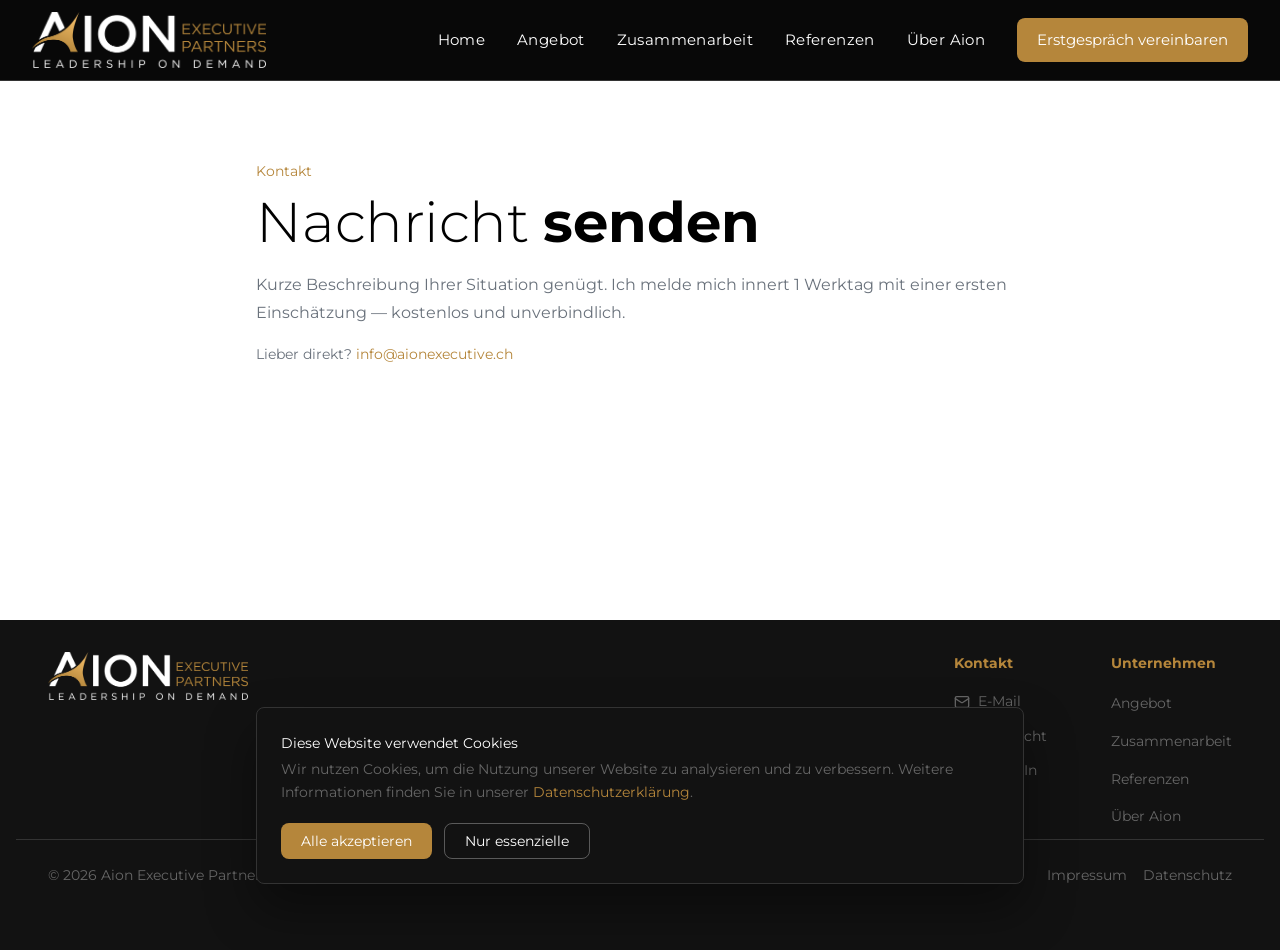
<file: kontakt.html>
<!DOCTYPE html>
<html lang="de">
<head>
  <meta charset="UTF-8">
  <meta name="viewport" content="width=device-width, initial-scale=1.0">
  <title>Kontakt – Nachricht senden | Aion Executive Partners AG</title>
  <meta name="description" content="Kontaktformular — kurze Beschreibung Ihrer Situation genügt. Raphael Oerer meldet sich innert 1 Werktag mit einer ersten Einschätzung.">
  <meta name="robots" content="index, follow">
  <link rel="canonical" href="https://aionexecutive.ch/kontakt.html">
  <meta property="og:type" content="website">
  <meta property="og:url" content="https://aionexecutive.ch/kontakt.html">
  <meta property="og:title" content="Kontakt – Nachricht senden | Aion Executive Partners AG">
  <meta property="og:description" content="Kontaktformular — kurze Beschreibung Ihrer Situation genügt. Raphael Oerer meldet sich innert 1 Werktag mit einer ersten Einschätzung.">
  <meta property="og:image" content="https://aionexecutive.ch/assets/images/logo-full.png">
  <meta property="og:image:width" content="1920">
  <meta property="og:image:height" content="460">
  <meta property="og:locale" content="de_CH">
  <meta name="twitter:card" content="summary_large_image">
  <meta name="twitter:title" content="Kontakt – Nachricht senden | Aion Executive Partners AG">
  <meta name="twitter:description" content="Kontaktformular — kurze Beschreibung Ihrer Situation genügt. Raphael Oerer meldet sich innert 1 Werktag.">
  <meta name="twitter:image" content="https://aionexecutive.ch/assets/images/logo-full.png">
  <link rel="icon" href="favicon.png" type="image/png">
  <link rel="stylesheet" href="style.css">
  <script type="application/ld+json">
  {
    "@context": "https://schema.org",
    "@type": "ContactPage",
    "name": "Kontakt – Nachricht senden",
    "url": "https://aionexecutive.ch/kontakt.html",
    "description": "Kontaktformular der Aion Executive Partners AG.",
    "inLanguage": "de-CH",
    "breadcrumb": {
      "@type": "BreadcrumbList",
      "itemListElement": [
        { "@type": "ListItem", "position": 1, "name": "Home", "item": "https://aionexecutive.ch/" },
        { "@type": "ListItem", "position": 2, "name": "Kontakt", "item": "https://aionexecutive.ch/kontakt.html" }
      ]
    }
  }
  </script>
</head>
<body>

<!-- HEADER -->
<header id="site-header">
  <div class="header-inner">
    <a href="/" class="logo"><img src="assets/images/logo-white.png" alt="Raphael Oerer – Aion Executive Partners AG"></a>
    <nav>
      <a href="/">Home</a>
      <a href="/angebot.html">Angebot</a>
      <a href="/zusammenarbeit.html">Zusammenarbeit</a>
      <a href="/referenzen.html">Referenzen</a>
      <a href="/ueber-aion.html">Über Aion</a>
    </nav>
    <a href="https://calendly.com/aionexecutive-info" target="_blank" rel="noopener noreferrer" class="header-cta">Erstgespräch vereinbaren</a>
    <button class="burger-btn" id="burger-btn" aria-label="Menü" aria-expanded="false">
      <span></span><span></span><span></span>
    </button>
  </div>
  <div id="mobile-nav">
    <a href="/">Home</a>
    <a href="/angebot.html">Angebot</a>
    <a href="/zusammenarbeit.html">Zusammenarbeit</a>
    <a href="/referenzen.html">Referenzen</a>
    <a href="/ueber-aion.html">Über Aion</a>
    <a href="https://calendly.com/aionexecutive-info" target="_blank" rel="noopener noreferrer" class="mobile-cta">Erstgespräch vereinbaren</a>
  </div>
</header>

<main>
  <section style="padding:5rem 1rem;background:var(--background);min-height:60vh;">
    <div class="container max-w-3xl mx-auto">
      <p class="text-sm text-primary mb-2">Kontakt</p>
      <h1 style="font-weight:300;" class="mb-4 text-foreground">Nachricht <span class="font-bold">senden</span></h1>
      <p class="text-muted leading-relaxed mb-4">
        Kurze Beschreibung Ihrer Situation genügt. Ich melde mich innert 1 Werktag mit einer ersten Einschätzung — kostenlos und unverbindlich.
      </p>
      <p class="text-sm text-muted mb-12">
        Lieber direkt? <a href="mailto:info@aionexecutive.ch" class="text-primary" style="transition:text-decoration 0.2s;" onmouseover="this.style.textDecoration='underline'" onmouseout="this.style.textDecoration='none'">info@aionexecutive.ch</a>
      </p>
      <!-- HubSpot Form -->
      <div
        class="hs-form-frame"
        data-region="eu1"
        data-form-id="5b77d66a-4cae-40bb-a2bc-c40d3d971cca"
        data-portal-id="148159256"
      ></div>
    </div>
  </section>
</main>

<!-- FOOTER (no CTA) -->
<footer>
  <div class="footer-body">
    <div class="footer-inner">
      <div><a href="/"><img src="assets/images/logo-white.png" alt="Aion Executive Partners" style="height:3rem;margin-bottom:1rem;"></a></div>
      <div class="footer-links">
        <div>
          <h3>Kontakt</h3>
          <ul>
            <li><a href="mailto:info@aionexecutive.ch" class="contact-item"><svg xmlns="http://www.w3.org/2000/svg" width="16" height="16" viewBox="0 0 24 24" fill="none" stroke="currentColor" stroke-width="2" stroke-linecap="round" stroke-linejoin="round"><rect x="2" y="4" width="20" height="16" rx="2"/><path d="m22 7-8.97 5.7a1.94 1.94 0 0 1-2.06 0L2 7"/></svg><span>E-Mail</span></a></li>
            <li><a href="/kontakt.html" class="contact-item"><svg xmlns="http://www.w3.org/2000/svg" width="16" height="16" viewBox="0 0 24 24" fill="none" stroke="currentColor" stroke-width="2" stroke-linecap="round" stroke-linejoin="round"><path d="M21 15a2 2 0 0 1-2 2H7l-4 4V5a2 2 0 0 1 2-2h14a2 2 0 0 1 2 2z"/></svg><span>Nachricht</span></a></li>
            <li><a href="https://www.linkedin.com/company/aion-executive-partners/" target="_blank" rel="noopener noreferrer" class="contact-item"><svg xmlns="http://www.w3.org/2000/svg" width="16" height="16" viewBox="0 0 24 24" fill="none" stroke="currentColor" stroke-width="2" stroke-linecap="round" stroke-linejoin="round"><path d="M16 8a6 6 0 0 1 6 6v7h-4v-7a2 2 0 0 0-2-2 2 2 0 0 0-2 2v7h-4v-7a6 6 0 0 1 6-6z"/><rect x="2" y="9" width="4" height="12"/><circle cx="4" cy="4" r="2"/></svg><span>LinkedIn</span></a></li>
          </ul>
        </div>
        <div>
          <h3>Unternehmen</h3>
          <ul>
            <li><a href="/angebot.html">Angebot</a></li>
            <li><a href="/zusammenarbeit.html">Zusammenarbeit</a></li>
            <li><a href="/referenzen.html">Referenzen</a></li>
            <li><a href="/ueber-aion.html">Über Aion</a></li>
          </ul>
        </div>
      </div>
    </div>
    <div class="footer-bottom" style="max-width:80rem;margin:10px auto 0;padding:1.5rem 2rem 2rem;">
      <p>© 2026 Aion Executive Partners AG</p>
      <div class="legal"><a href="/impressum.html">Impressum</a><a href="/datenschutz.html">Datenschutz</a></div>
    </div>
  </div>
</footer>

<div id="cookie-banner">
  <div class="inner">
    <p class="title">Diese Website verwendet Cookies</p>
    <p class="desc">Wir nutzen Cookies, um die Nutzung unserer Website zu analysieren und zu verbessern. Weitere Informationen finden Sie in unserer <a href="/datenschutz.html">Datenschutzerklärung</a>.</p>
    <div class="actions">
      <button class="btn-accept">Alle akzeptieren</button>
      <button class="btn-essential">Nur essenzielle</button>
    </div>
  </div>
</div>

<script src="main.js"></script>
<!-- HubSpot Form Embed -->
<script src="https://js-eu1.hsforms.net/forms/embed/148159256.js" defer></script>
</body>
</html>
</file>
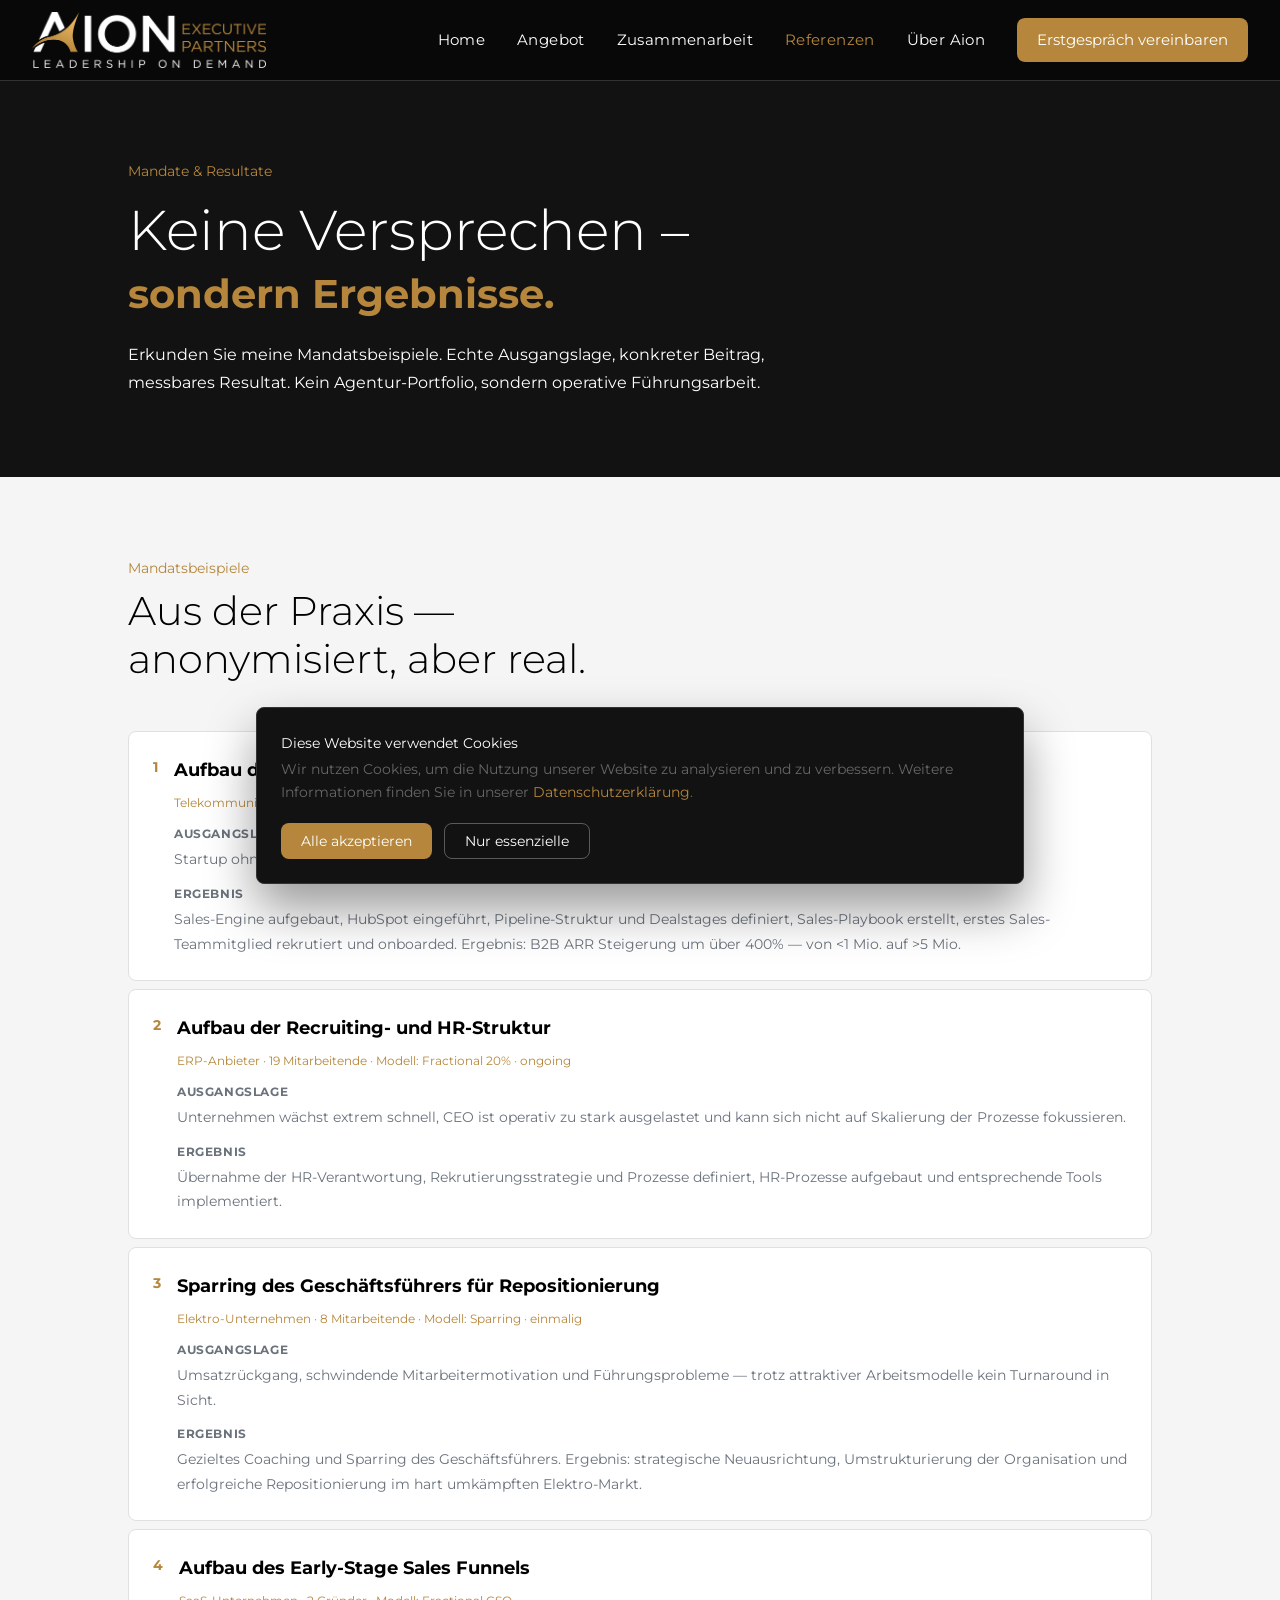
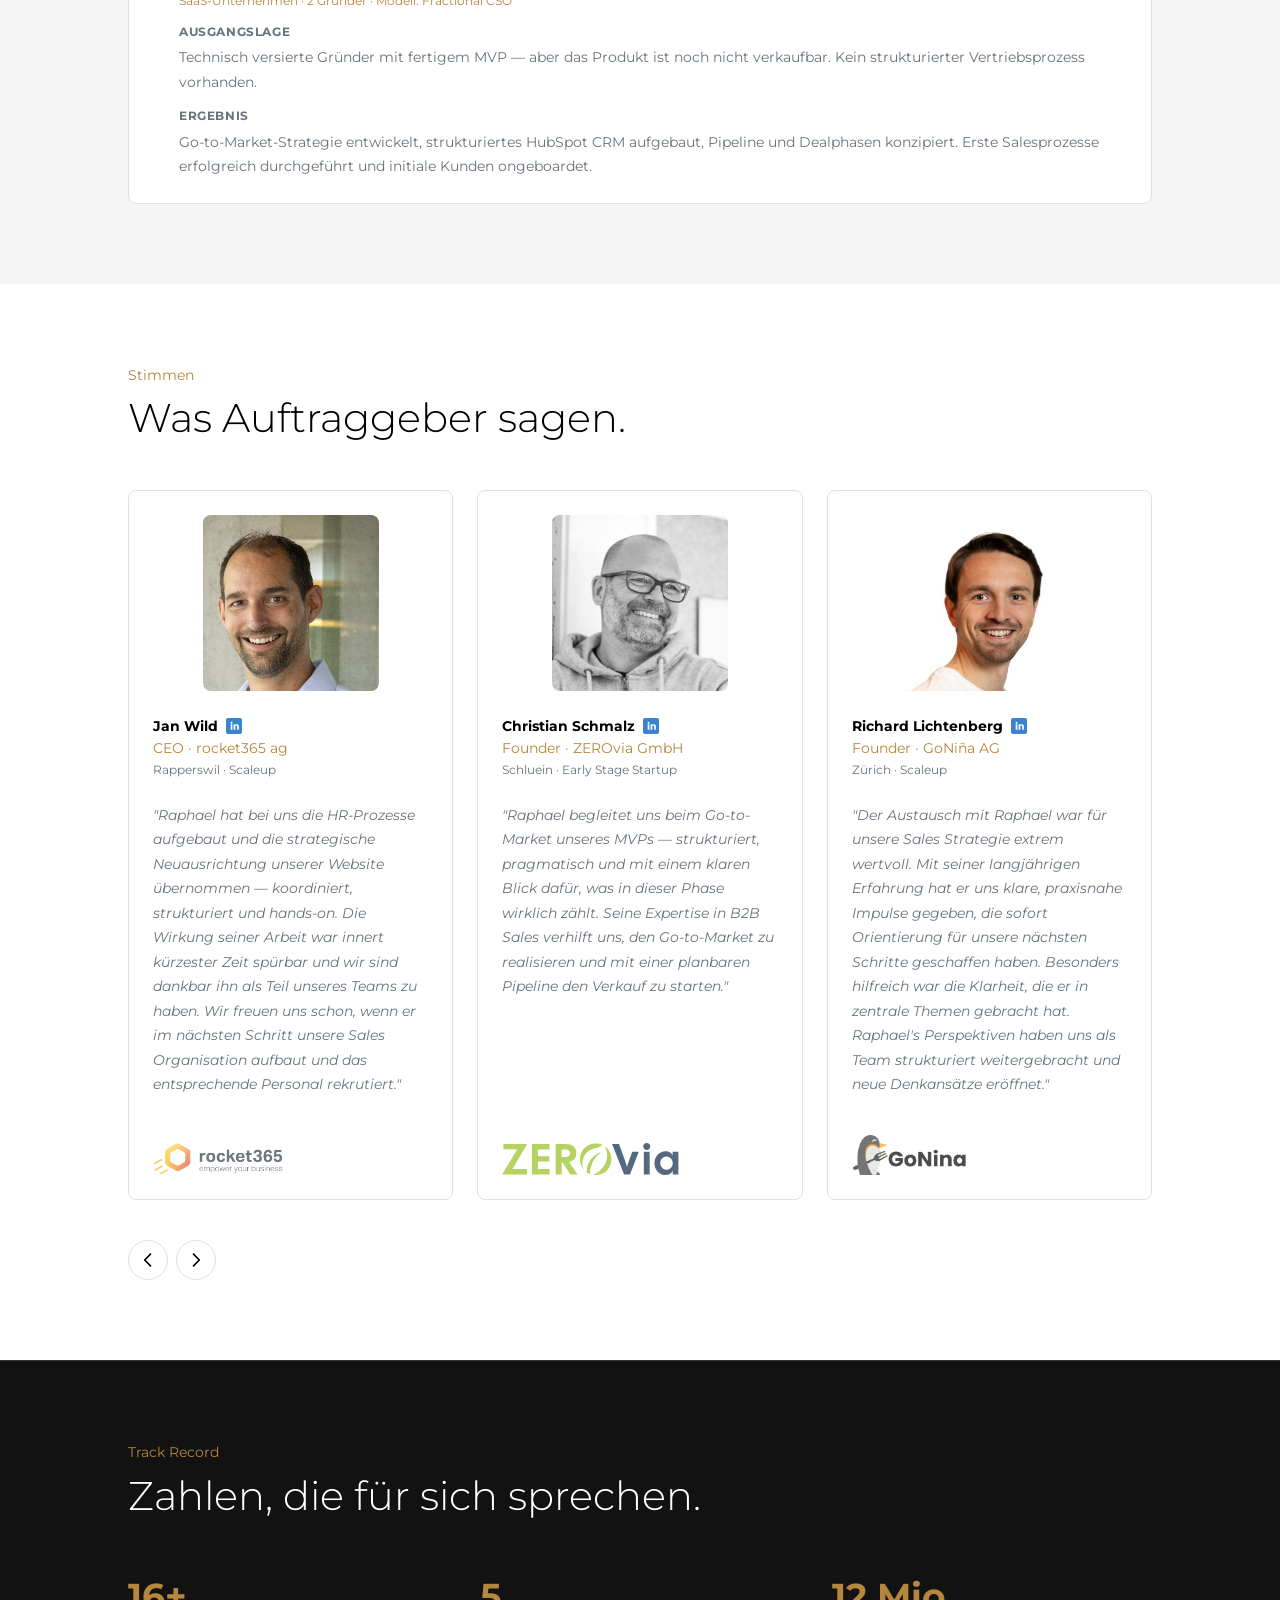
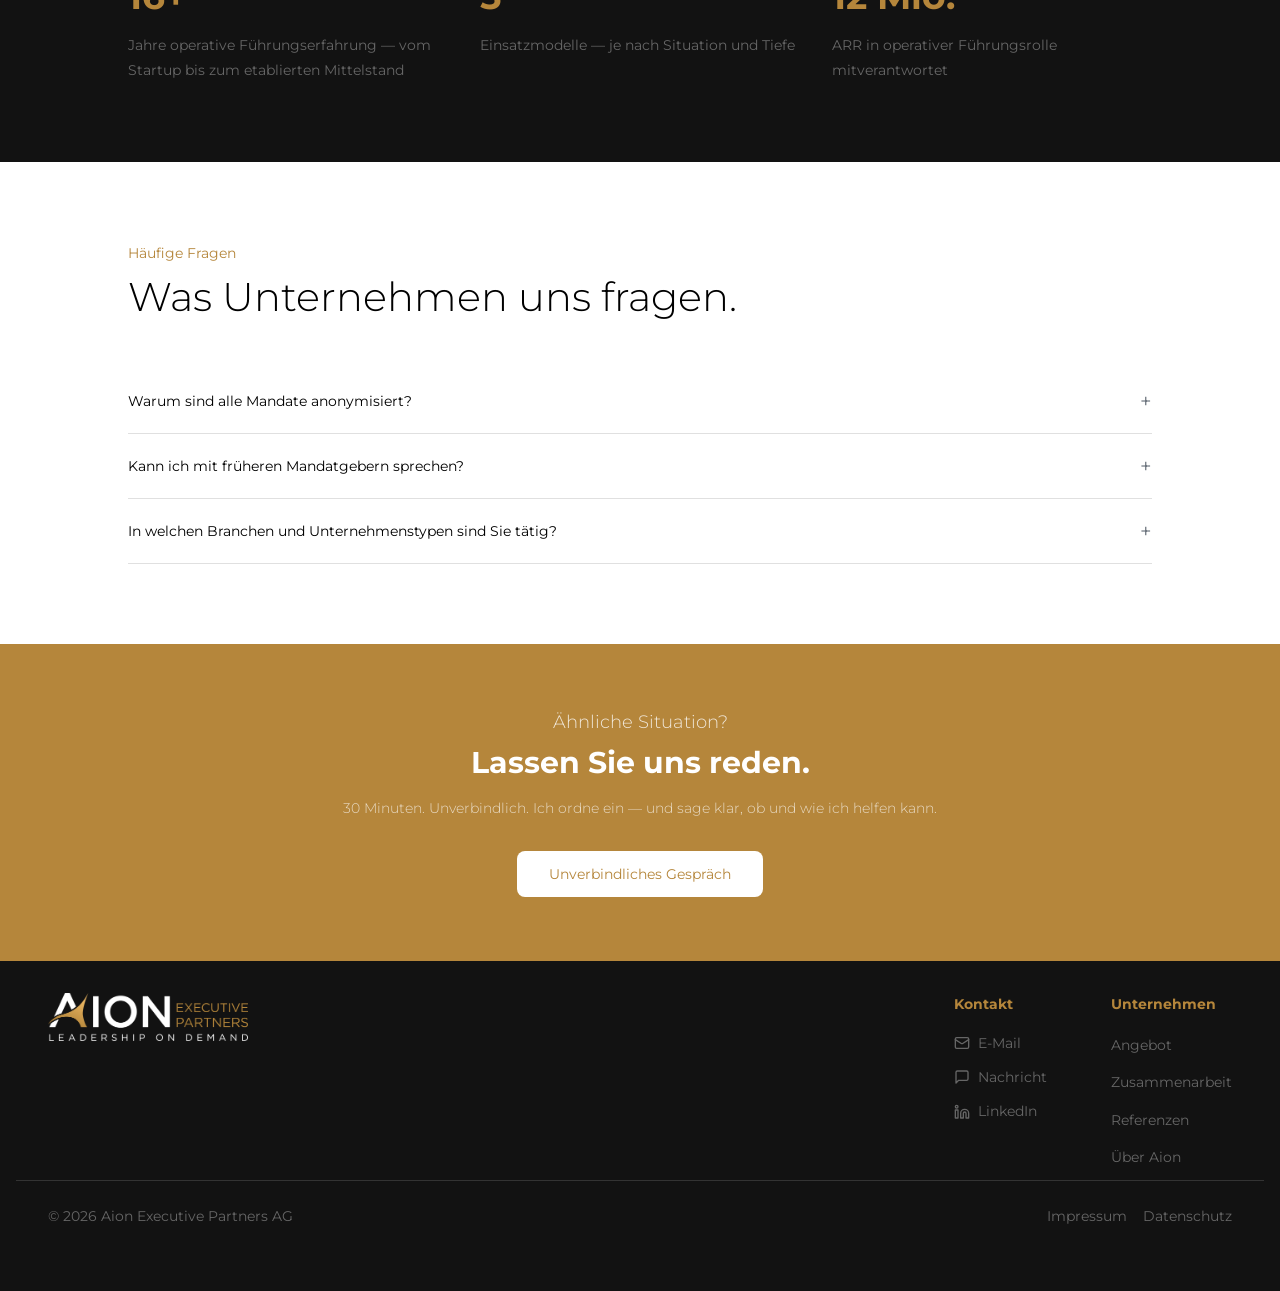
<file: referenzen.html>
<!DOCTYPE html>
<html lang="de">
<head>
  <meta charset="UTF-8">
  <meta name="viewport" content="width=device-width, initial-scale=1.0">
  <title>Referenzen – Mandate &amp; Resultate | Aion Executive Partners AG</title>
  <meta name="description" content="Echte Mandate, konkrete Ergebnisse. Testimonials von CEOs und Gründern. Aion Executive Partners AG — operative Führungsarbeit, nicht Beratung.">
  <meta name="robots" content="index, follow">
  <link rel="canonical" href="https://aionexecutive.ch/referenzen.html">
  <meta property="og:type" content="website">
  <meta property="og:url" content="https://aionexecutive.ch/referenzen.html">
  <meta property="og:title" content="Referenzen – Mandate & Resultate | Aion Executive Partners AG">
  <meta property="og:description" content="Echte Mandate, konkrete Ergebnisse. Testimonials von CEOs und Gründern. Aion Executive Partners AG — operative Führungsarbeit, nicht Beratung.">
  <meta property="og:image" content="https://aionexecutive.ch/assets/images/logo-full.png">
  <meta property="og:image:width" content="1920">
  <meta property="og:image:height" content="460">
  <meta property="og:locale" content="de_CH">
  <meta name="twitter:card" content="summary_large_image">
  <meta name="twitter:title" content="Referenzen – Mandate & Resultate | Aion Executive Partners AG">
  <meta name="twitter:description" content="Echte Mandate, konkrete Ergebnisse. Testimonials von CEOs und Gründern.">
  <meta name="twitter:image" content="https://aionexecutive.ch/assets/images/logo-full.png">
  <link rel="icon" href="favicon.png" type="image/png">
  <link rel="stylesheet" href="style.css">
  <script type="application/ld+json">
  {
    "@context": "https://schema.org",
    "@type": "WebPage",
    "name": "Referenzen – Mandate & Resultate",
    "url": "https://aionexecutive.ch/referenzen.html",
    "description": "Echte Mandate, konkrete Ergebnisse. Testimonials von CEOs und Gründern.",
    "inLanguage": "de-CH",
    "breadcrumb": {
      "@type": "BreadcrumbList",
      "itemListElement": [
        { "@type": "ListItem", "position": 1, "name": "Home", "item": "https://aionexecutive.ch/" },
        { "@type": "ListItem", "position": 2, "name": "Referenzen", "item": "https://aionexecutive.ch/referenzen.html" }
      ]
    }
  }
  </script>
</head>
<body>

<!-- HEADER -->
<header id="site-header">
  <div class="header-inner">
    <a href="/" class="logo"><img src="assets/images/logo-white.png" alt="Raphael Oerer – Aion Executive Partners AG"></a>
    <nav>
      <a href="/">Home</a>
      <a href="/angebot.html">Angebot</a>
      <a href="/zusammenarbeit.html">Zusammenarbeit</a>
      <a href="/referenzen.html">Referenzen</a>
      <a href="/ueber-aion.html">Über Aion</a>
    </nav>
    <a href="https://calendly.com/aionexecutive-info" target="_blank" rel="noopener noreferrer" class="header-cta">Erstgespräch vereinbaren</a>
    <button class="burger-btn" id="burger-btn" aria-label="Menü" aria-expanded="false">
      <span></span><span></span><span></span>
    </button>
  </div>
  <div id="mobile-nav">
    <a href="/">Home</a>
    <a href="/angebot.html">Angebot</a>
    <a href="/zusammenarbeit.html">Zusammenarbeit</a>
    <a href="/referenzen.html">Referenzen</a>
    <a href="/ueber-aion.html">Über Aion</a>
    <a href="https://calendly.com/aionexecutive-info" target="_blank" rel="noopener noreferrer" class="mobile-cta">Erstgespräch vereinbaren</a>
  </div>
</header>

<main>

  <!-- HERO - DARK -->
  <section class="section-dark hero-section" style="padding-left:1rem;padding-right:1rem;">
    <div class="container max-w-5xl mx-auto">
      <p class="text-sm text-primary mb-4">Mandate &amp; Resultate</p>
      <h1 class="leading-tight mb-2 text-dark-fg">Keine Versprechen –</h1>
      <h2 class="text-primary font-bold leading-tight mb-6">sondern Ergebnisse.</h2>
      <p class="text-dark-muted max-w-2xl leading-relaxed">
        Erkunden Sie meine Mandatsbeispiele. Echte Ausgangslage, konkreter Beitrag, messbares Resultat. Kein Agentur-Portfolio, sondern operative Führungsarbeit.
      </p>
    </div>
  </section>

  <!-- MANDATSBEISPIELE - LIGHT GREY -->
  <section style="padding:5rem 1rem;background:var(--secondary);">
    <div class="container max-w-5xl mx-auto">
      <p class="text-sm text-primary mb-2">Mandatsbeispiele</p>
      <h2 class="font-light mb-12 text-foreground">Aus der Praxis —<br>anonymisiert, aber real.</h2>
      <div class="space-y-2">

        <div class="card" style="background:var(--background);">
          <div class="flex gap-4">
            <span class="text-sm text-primary font-bold shrink-0">1</span>
            <div>
              <h3 class="font-bold mb-2 text-foreground">Aufbau der Sales Organisation — von Founder-led zu skalierbar</h3>
              <p class="mandate-context">Telekommunikationsunternehmen · 17 Mitarbeitende · Festanstellung</p>
              <div class="space-y-3">
                <div>
                  <p class="mandate-label">Ausgangslage</p>
                  <p class="text-sm text-muted leading-relaxed">Startup ohne Sales-Struktur und ohne Playbook. Die Gründer machten alles selber. Sales nicht planbar.</p>
                </div>
                <div>
                  <p class="mandate-label">Ergebnis</p>
                  <p class="text-sm text-muted leading-relaxed">Sales-Engine aufgebaut, HubSpot eingeführt, Pipeline-Struktur und Dealstages definiert, Sales-Playbook erstellt, erstes Sales-Teammitglied rekrutiert und onboarded. Ergebnis: B2B ARR Steigerung um über 400% — von &lt;1 Mio. auf &gt;5 Mio.</p>
                </div>
              </div>
            </div>
          </div>
        </div>

        <div class="card" style="background:var(--background);">
          <div class="flex gap-4">
            <span class="text-sm text-primary font-bold shrink-0">2</span>
            <div>
              <h3 class="font-bold mb-2 text-foreground">Aufbau der Recruiting- und HR-Struktur</h3>
              <p class="mandate-context">ERP-Anbieter · 19 Mitarbeitende · Modell: Fractional 20% · ongoing</p>
              <div class="space-y-3">
                <div>
                  <p class="mandate-label">Ausgangslage</p>
                  <p class="text-sm text-muted leading-relaxed">Unternehmen wächst extrem schnell, CEO ist operativ zu stark ausgelastet und kann sich nicht auf Skalierung der Prozesse fokussieren.</p>
                </div>
                <div>
                  <p class="mandate-label">Ergebnis</p>
                  <p class="text-sm text-muted leading-relaxed">Übernahme der HR-Verantwortung, Rekrutierungsstrategie und Prozesse definiert, HR-Prozesse aufgebaut und entsprechende Tools implementiert.</p>
                </div>
              </div>
            </div>
          </div>
        </div>

        <div class="card" style="background:var(--background);">
          <div class="flex gap-4">
            <span class="text-sm text-primary font-bold shrink-0">3</span>
            <div>
              <h3 class="font-bold mb-2 text-foreground">Sparring des Geschäftsführers für Repositionierung</h3>
              <p class="mandate-context">Elektro-Unternehmen · 8 Mitarbeitende · Modell: Sparring · einmalig</p>
              <div class="space-y-3">
                <div>
                  <p class="mandate-label">Ausgangslage</p>
                  <p class="text-sm text-muted leading-relaxed">Umsatzrückgang, schwindende Mitarbeitermotivation und Führungsprobleme — trotz attraktiver Arbeitsmodelle kein Turnaround in Sicht.</p>
                </div>
                <div>
                  <p class="mandate-label">Ergebnis</p>
                  <p class="text-sm text-muted leading-relaxed">Gezieltes Coaching und Sparring des Geschäftsführers. Ergebnis: strategische Neuausrichtung, Umstrukturierung der Organisation und erfolgreiche Repositionierung im hart umkämpften Elektro-Markt.</p>
                </div>
              </div>
            </div>
          </div>
        </div>

        <div class="card" style="background:var(--background);">
          <div class="flex gap-4">
            <span class="text-sm text-primary font-bold shrink-0">4</span>
            <div>
              <h3 class="font-bold mb-2 text-foreground">Aufbau des Early-Stage Sales Funnels</h3>
              <p class="mandate-context">SaaS-Unternehmen · 2 Gründer · Modell: Fractional CSO</p>
              <div class="space-y-3">
                <div>
                  <p class="mandate-label">Ausgangslage</p>
                  <p class="text-sm text-muted leading-relaxed">Technisch versierte Gründer mit fertigem MVP — aber das Produkt ist noch nicht verkaufbar. Kein strukturierter Vertriebsprozess vorhanden.</p>
                </div>
                <div>
                  <p class="mandate-label">Ergebnis</p>
                  <p class="text-sm text-muted leading-relaxed">Go-to-Market-Strategie entwickelt, strukturiertes HubSpot CRM aufgebaut, Pipeline und Dealphasen konzipiert. Erste Salesprozesse erfolgreich durchgeführt und initiale Kunden ongeboardet.</p>
                </div>
              </div>
            </div>
          </div>
        </div>

      </div>
    </div>
  </section>

  <!-- STIMMEN - WHITE -->
  <section style="padding:5rem 1rem;background:var(--background);">
    <div class="container max-w-5xl mx-auto">
      <p class="text-sm text-primary mb-2">Stimmen</p>
      <h2 class="font-light mb-12 text-foreground">Was Auftraggeber sagen.</h2>

      <div class="carousel-wrap">
        <div class="carousel-track">

          <!-- Jan Wild -->
          <div class="carousel-card">
            <div class="carousel-photo">
              <img src="assets/images/jan-wild.jpg" alt="Jan Wild">
            </div>
            <div style="flex:1;display:flex;flex-direction:column;justify-content:space-between;">
              <div>
                <div class="flex items-center gap-2">
                  <p class="text-sm font-bold text-foreground">Jan Wild</p>
                  <a href="https://www.linkedin.com/in/jan-wild-54648512a/" target="_blank" rel="noopener noreferrer" aria-label="LinkedIn-Profil von Jan Wild" class="inline-flex opacity-80">
                    <svg xmlns="http://www.w3.org/2000/svg" viewBox="0 0 24 24" class="linkedin-icon" aria-hidden="true"><rect width="24" height="24" rx="3" fill="#0A66C2"/><path fill="#fff" d="M7.06 9.5h2.5v8H7.06v-8Zm1.25-3.75a1.45 1.45 0 1 1 0 2.9 1.45 1.45 0 0 1 0-2.9ZM11.5 9.5h2.4v1.1h.03c.33-.6 1.15-1.25 2.37-1.25 2.54 0 3 1.55 3 3.57V17.5h-2.5v-3.95c0-.94-.02-2.15-1.31-2.15-1.31 0-1.51 1.02-1.51 2.08V17.5h-2.48v-8Z"/></svg>
                  </a>
                </div>
                <p class="text-sm text-primary">CEO · rocket365 ag</p>
                <p class="text-xs text-muted">Rapperswil · Scaleup</p>
              </div>
              <p class="text-sm text-muted leading-relaxed italic mt-6">"Raphael hat bei uns die HR-Prozesse aufgebaut und die strategische Neuausrichtung unserer Website übernommen — koordiniert, strukturiert und hands-on. Die Wirkung seiner Arbeit war innert kürzester Zeit spürbar und wir sind dankbar ihn als Teil unseres Teams zu haben. Wir freuen uns schon, wenn er im nächsten Schritt unsere Sales Organisation aufbaut und das entsprechende Personal rekrutiert."</p>
              <a href="https://rocket365.ch/" target="_blank" rel="noopener noreferrer" class="mt-auto pt-4 inline-block">
                <img src="assets/images/rocket365-logo.png" alt="rocket365 ag" style="height:2rem;object-fit:contain;opacity:0.7;">
              </a>
            </div>
          </div>

          <!-- Christian Schmalz -->
          <div class="carousel-card">
            <div class="carousel-photo">
              <img src="assets/images/christian-schmalz.jpg" alt="Christian Schmalz">
            </div>
            <div style="flex:1;display:flex;flex-direction:column;justify-content:space-between;">
              <div>
                <div class="flex items-center gap-2">
                  <p class="text-sm font-bold text-foreground">Christian Schmalz</p>
                  <a href="https://www.linkedin.com/in/christian-schmalz-7b2a1b1a/" target="_blank" rel="noopener noreferrer" aria-label="LinkedIn-Profil von Christian Schmalz" class="inline-flex opacity-80">
                    <svg xmlns="http://www.w3.org/2000/svg" viewBox="0 0 24 24" class="linkedin-icon" aria-hidden="true"><rect width="24" height="24" rx="3" fill="#0A66C2"/><path fill="#fff" d="M7.06 9.5h2.5v8H7.06v-8Zm1.25-3.75a1.45 1.45 0 1 1 0 2.9 1.45 1.45 0 0 1 0-2.9ZM11.5 9.5h2.4v1.1h.03c.33-.6 1.15-1.25 2.37-1.25 2.54 0 3 1.55 3 3.57V17.5h-2.5v-3.95c0-.94-.02-2.15-1.31-2.15-1.31 0-1.51 1.02-1.51 2.08V17.5h-2.48v-8Z"/></svg>
                  </a>
                </div>
                <p class="text-sm text-primary">Founder · ZEROvia GmbH</p>
                <p class="text-xs text-muted">Schluein · Early Stage Startup</p>
              </div>
              <p class="text-sm text-muted leading-relaxed italic mt-6">"Raphael begleitet uns beim Go-to-Market unseres MVPs — strukturiert, pragmatisch und mit einem klaren Blick dafür, was in dieser Phase wirklich zählt. Seine Expertise in B2B Sales verhilft uns, den Go-to-Market zu realisieren und mit einer planbaren Pipeline den Verkauf zu starten."</p>
              <a href="https://zerovia.ch/" target="_blank" rel="noopener noreferrer" class="mt-auto pt-4 inline-block">
                <img src="assets/images/zerovia-logo.svg" alt="ZeroVia" style="height:2rem;object-fit:contain;opacity:0.7;">
              </a>
            </div>
          </div>

          <!-- Richard Lichtenberg -->
          <div class="carousel-card">
            <div class="carousel-photo">
              <img src="assets/images/richard-lichtenberg.jpg" alt="Richard Lichtenberg">
            </div>
            <div style="flex:1;display:flex;flex-direction:column;justify-content:space-between;">
              <div>
                <div class="flex items-center gap-2">
                  <p class="text-sm font-bold text-foreground">Richard Lichtenberg</p>
                  <a href="https://www.linkedin.com/in/richard-lichtenberg/" target="_blank" rel="noopener noreferrer" aria-label="LinkedIn-Profil von Richard Lichtenberg" class="inline-flex opacity-80">
                    <svg xmlns="http://www.w3.org/2000/svg" viewBox="0 0 24 24" class="linkedin-icon" aria-hidden="true"><rect width="24" height="24" rx="3" fill="#0A66C2"/><path fill="#fff" d="M7.06 9.5h2.5v8H7.06v-8Zm1.25-3.75a1.45 1.45 0 1 1 0 2.9 1.45 1.45 0 0 1 0-2.9ZM11.5 9.5h2.4v1.1h.03c.33-.6 1.15-1.25 2.37-1.25 2.54 0 3 1.55 3 3.57V17.5h-2.5v-3.95c0-.94-.02-2.15-1.31-2.15-1.31 0-1.51 1.02-1.51 2.08V17.5h-2.48v-8Z"/></svg>
                  </a>
                </div>
                <p class="text-sm text-primary">Founder · GoNiña AG</p>
                <p class="text-xs text-muted">Zürich · Scaleup</p>
              </div>
              <p class="text-sm text-muted leading-relaxed italic mt-6">"Der Austausch mit Raphael war für unsere Sales Strategie extrem wertvoll. Mit seiner langjährigen Erfahrung hat er uns klare, praxisnahe Impulse gegeben, die sofort Orientierung für unsere nächsten Schritte geschaffen haben. Besonders hilfreich war die Klarheit, die er in zentrale Themen gebracht hat. Raphael's Perspektiven haben uns als Team strukturiert weitergebracht und neue Denkansätze eröffnet."</p>
              <a href="https://gonina.ch/" target="_blank" rel="noopener noreferrer" class="mt-auto pt-4 inline-block">
                <img src="assets/images/gonina-logo.webp" alt="GoNiña AG" style="height:2.5rem;object-fit:contain;opacity:0.7;">
              </a>
            </div>
          </div>

          <!-- Manuel Hartmann -->
          <div class="carousel-card">
            <div class="carousel-photo">
              <img src="assets/images/manuel-hartmann.jpg" alt="Manuel Hartmann">
            </div>
            <div style="flex:1;display:flex;flex-direction:column;justify-content:space-between;">
              <div>
                <div class="flex items-center gap-2">
  <p class="text-sm font-bold text-foreground">Manuel Hartmann</p>
  <a href="https://www.linkedin.com/in/hartmannmanuel/" target="_blank" rel="noopener noreferrer" aria-label="LinkedIn-Profil von Manuel Hartmann" class="inline-flex opacity-80">
    <svg xmlns="http://www.w3.org/2000/svg" viewBox="0 0 24 24" class="linkedin-icon" aria-hidden="true"><rect width="24" height="24" rx="3" fill="#0A66C2"/><path fill="#fff" d="M7.06 9.5h2.5v8H7.06v-8Zm1.25-3.75a1.45 1.45 0 1 1 0 2.9 1.45 1.45 0 0 1 0-2.9ZM11.5 9.5h2.4v1.1h.03c.33-.6 1.15-1.25 2.37-1.25 2.54 0 3 1.55 3 3.57V17.5h-2.5v-3.95c0-.94-.02-2.15-1.31-2.15-1.31 0-1.51 1.02-1.51 2.08V17.5h-2.48v-8Z"/></svg>
  </a>
</div>
<p class="text-sm text-primary">CEO · SalesPlaybook AG</p>
<p class="text-xs text-muted">Schlieren · Scaleup</p>
              </div>
              <p class="text-sm text-muted leading-relaxed italic mt-6">"Raphael ist einer der wenigen "Macher" in der Schweiz Sales-Landschaft, sei es um B2B Sales von +/- 0 auf 7-stellig hands-on mit aufzubauen inklusive Team, das richtige CRM auszuwählen oder als CEO-Sparring-Partner auf Augenhöhe - kann die Zusammenarbeit nur wärmstens empfehlen auch menschlich!"</p>
              <a href="https://www.thesalesplaybook.com/" target="_blank" rel="noopener noreferrer" class="mt-auto pt-4 inline-block">
                <img src="assets/images/salesplaybook-logo.png" alt="SalesPlaybook AG" style="height:2.5rem;object-fit:contain;opacity:0.7;">
              </a>
            </div>
          </div>

          <!-- René Schmid -->
          <div class="carousel-card">
            <div class="carousel-photo">
              <img src="assets/images/rene-schmid.webp" alt="René Schmid">
            </div>
            <div style="flex:1;display:flex;flex-direction:column;justify-content:space-between;">
              <div>
                <div class="flex items-center gap-2">
                  <p class="text-sm font-bold text-foreground">René Schmid</p>
                  <a href="https://www.linkedin.com/in/schmidrene/" target="_blank" rel="noopener noreferrer" aria-label="LinkedIn-Profil von René Schmid" class="inline-flex opacity-80">
                    <svg xmlns="http://www.w3.org/2000/svg" viewBox="0 0 24 24" class="linkedin-icon" aria-hidden="true"><rect width="24" height="24" rx="3" fill="#0A66C2"/><path fill="#fff" d="M7.06 9.5h2.5v8H7.06v-8Zm1.25-3.75a1.45 1.45 0 1 1 0 2.9 1.45 1.45 0 0 1 0-2.9ZM11.5 9.5h2.4v1.1h.03c.33-.6 1.15-1.25 2.37-1.25 2.54 0 3 1.55 3 3.57V17.5h-2.5v-3.95c0-.94-.02-2.15-1.31-2.15-1.31 0-1.51 1.02-1.51 2.08V17.5h-2.48v-8Z"/></svg>
                  </a>
                </div>
                <p class="text-sm text-primary">Geschäftsführer · Elektro Oberland GmbH</p>
                <p class="text-xs text-muted">Uster · KMU</p>
              </div>
              <p class="text-sm text-muted leading-relaxed italic mt-6">"Raphael hat mich das vergangene Jahr begleitet und einen bleibenden Eindruck hinterlassen. Er nahm sich die Zeit, meinen Herausforderungen wirklich zuzuhören, und half mir, sie aus einem neuen Blickwinkel zu betrachten. Seine Unterstützung war konkret und inspirierend zugleich: Sie hat direkt Eingang in meine Diplomarbeit gefunden. Raphael hat stets ein offenes Ohr und den richtigen Gedanken zur richtigen Zeit."</p>
              <a href="https://elektroplanwerk.ch/" target="_blank" rel="noopener noreferrer" class="mt-auto pt-4 inline-block">
                <img src="assets/images/elektro-oberland-logo.png" alt="Elektro Oberland GmbH" style="height:2.5rem;object-fit:contain;opacity:0.7;">
              </a>
            </div>
          </div>

        </div>

        <div class="carousel-controls">
          <button class="carousel-btn carousel-btn-left" aria-label="Zurück">
            <svg xmlns="http://www.w3.org/2000/svg" fill="none" viewBox="0 0 24 24" stroke="currentColor" stroke-width="2"><path stroke-linecap="round" stroke-linejoin="round" d="M15 19l-7-7 7-7"/></svg>
          </button>
          <button class="carousel-btn carousel-btn-right" aria-label="Weiter">
            <svg xmlns="http://www.w3.org/2000/svg" fill="none" viewBox="0 0 24 24" stroke="currentColor" stroke-width="2"><path stroke-linecap="round" stroke-linejoin="round" d="M9 5l7 7-7 7"/></svg>
          </button>
        </div>
      </div>

    </div>
  </section>

  <!-- KONTEXT / STATS - DARK -->
  <section class="section-dark" style="padding:5rem 1rem;border-top:1px solid hsl(0,0%,20%);">
    <div class="container max-w-5xl mx-auto">
      <p class="text-sm text-primary mb-2">Track Record</p>
      <h2 class="font-light mb-12">Zahlen, die für sich sprechen.</h2>
      <div class="grid-3">
        <div>
          <p style="font-size:2.25rem;font-weight:700;color:var(--primary);margin-bottom:0.5rem;">16+</p>
          <p class="text-sm text-dark-muted leading-relaxed">Jahre operative Führungserfahrung — vom Startup bis zum etablierten Mittelstand</p>
        </div>
        <div>
          <p style="font-size:2.25rem;font-weight:700;color:var(--primary);margin-bottom:0.5rem;">5</p>
          <p class="text-sm text-dark-muted leading-relaxed">Einsatzmodelle — je nach Situation und Tiefe</p>
        </div>
        <div>
          <p style="font-size:2.25rem;font-weight:700;color:var(--primary);margin-bottom:0.5rem;">12 Mio.</p>
          <p class="text-sm text-dark-muted leading-relaxed">ARR in operativer Führungsrolle mitverantwortet</p>
        </div>
      </div>
    </div>
  </section>

  <!-- FAQ - WHITE -->
  <section style="padding:5rem 1rem;background:var(--background);">
    <div class="container max-w-5xl mx-auto">
      <p class="text-sm text-primary mb-2">Häufige Fragen</p>
      <h2 class="font-light mb-12 text-foreground">Was Unternehmen uns fragen.</h2>
      <div class="space-y-0">
        <div class="faq-item">
          <button class="faq-btn">Warum sind alle Mandate anonymisiert?<span class="faq-icon">+</span></button>
          <div class="faq-answer">Vertraulichkeit ist ein zentraler Wert. Was im Mandat passiert, bleibt im Mandat. Ich würde dasselbe für Ihr Unternehmen tun — deshalb nenne ich keine Namen ohne explizite Zustimmung.</div>
        </div>
        <div class="faq-item">
          <button class="faq-btn">Kann ich mit früheren Mandatgebern sprechen?<span class="faq-icon">+</span></button>
          <div class="faq-answer">In Einzelfällen, wenn frühere Mandatgeber ihre Zustimmung geben. Das besprechen wir im Erstgespräch. Wichtiger als Referenz-Calls ist oft die eigene Einschätzung nach 30 Minuten Gespräch.</div>
        </div>
        <div class="faq-item">
          <button class="faq-btn">In welchen Branchen und Unternehmenstypen sind Sie tätig?<span class="faq-icon">+</span></button>
          <div class="faq-answer">Schwerpunkte: B2B SaaS, Tech-Unternehmen, Dienstleister, Familienunternehmen — in der Schweiz und DACH. Unternehmensgrösse: 10–250 Mitarbeitende. Wichtiger als die Branche ist die Wachstumssituation.</div>
        </div>
      </div>
    </div>
  </section>

</main>

<!-- FOOTER CTA -->
<div class="footer-cta">
  <p>Ähnliche Situation?</p>
  <h2>Lassen Sie uns reden.</h2>
  <p class="desc">30 Minuten. Unverbindlich. Ich ordne ein — und sage klar, ob und wie ich helfen kann.</p>
  <a href="https://calendly.com/aionexecutive-info" target="_blank" rel="noopener noreferrer">Unverbindliches Gespräch</a>
</div>

<!-- FOOTER -->
<footer>
  <div class="footer-body">
    <div class="footer-inner">
      <div><a href="/"><img src="assets/images/logo-white.png" alt="Aion Executive Partners" style="height:3rem;margin-bottom:1rem;"></a></div>
      <div class="footer-links">
        <div>
          <h3>Kontakt</h3>
          <ul>
            <li><a href="mailto:info@aionexecutive.ch" class="contact-item"><svg xmlns="http://www.w3.org/2000/svg" width="16" height="16" viewBox="0 0 24 24" fill="none" stroke="currentColor" stroke-width="2" stroke-linecap="round" stroke-linejoin="round"><rect x="2" y="4" width="20" height="16" rx="2"/><path d="m22 7-8.97 5.7a1.94 1.94 0 0 1-2.06 0L2 7"/></svg><span>E-Mail</span></a></li>
            <li><a href="/kontakt.html" class="contact-item"><svg xmlns="http://www.w3.org/2000/svg" width="16" height="16" viewBox="0 0 24 24" fill="none" stroke="currentColor" stroke-width="2" stroke-linecap="round" stroke-linejoin="round"><path d="M21 15a2 2 0 0 1-2 2H7l-4 4V5a2 2 0 0 1 2-2h14a2 2 0 0 1 2 2z"/></svg><span>Nachricht</span></a></li>
            <li><a href="https://www.linkedin.com/company/aion-executive-partners/" target="_blank" rel="noopener noreferrer" class="contact-item"><svg xmlns="http://www.w3.org/2000/svg" width="16" height="16" viewBox="0 0 24 24" fill="none" stroke="currentColor" stroke-width="2" stroke-linecap="round" stroke-linejoin="round"><path d="M16 8a6 6 0 0 1 6 6v7h-4v-7a2 2 0 0 0-2-2 2 2 0 0 0-2 2v7h-4v-7a6 6 0 0 1 6-6z"/><rect x="2" y="9" width="4" height="12"/><circle cx="4" cy="4" r="2"/></svg><span>LinkedIn</span></a></li>
          </ul>
        </div>
        <div>
          <h3>Unternehmen</h3>
          <ul>
            <li><a href="/angebot.html">Angebot</a></li>
            <li><a href="/zusammenarbeit.html">Zusammenarbeit</a></li>
            <li><a href="/referenzen.html">Referenzen</a></li>
            <li><a href="/ueber-aion.html">Über Aion</a></li>
          </ul>
        </div>
      </div>
    </div>
    <div class="footer-bottom" style="max-width:80rem;margin:10px auto 0;padding:1.5rem 2rem 2rem;">
      <p>© 2026 Aion Executive Partners AG</p>
      <div class="legal"><a href="/impressum.html">Impressum</a><a href="/datenschutz.html">Datenschutz</a></div>
    </div>
  </div>
</footer>

<div id="cookie-banner">
  <div class="inner">
    <p class="title">Diese Website verwendet Cookies</p>
    <p class="desc">Wir nutzen Cookies, um die Nutzung unserer Website zu analysieren und zu verbessern. Weitere Informationen finden Sie in unserer <a href="/datenschutz.html">Datenschutzerklärung</a>.</p>
    <div class="actions">
      <button class="btn-accept">Alle akzeptieren</button>
      <button class="btn-essential">Nur essenzielle</button>
    </div>
  </div>
</div>

<script src="main.js"></script>
</body>
</html>
</file>
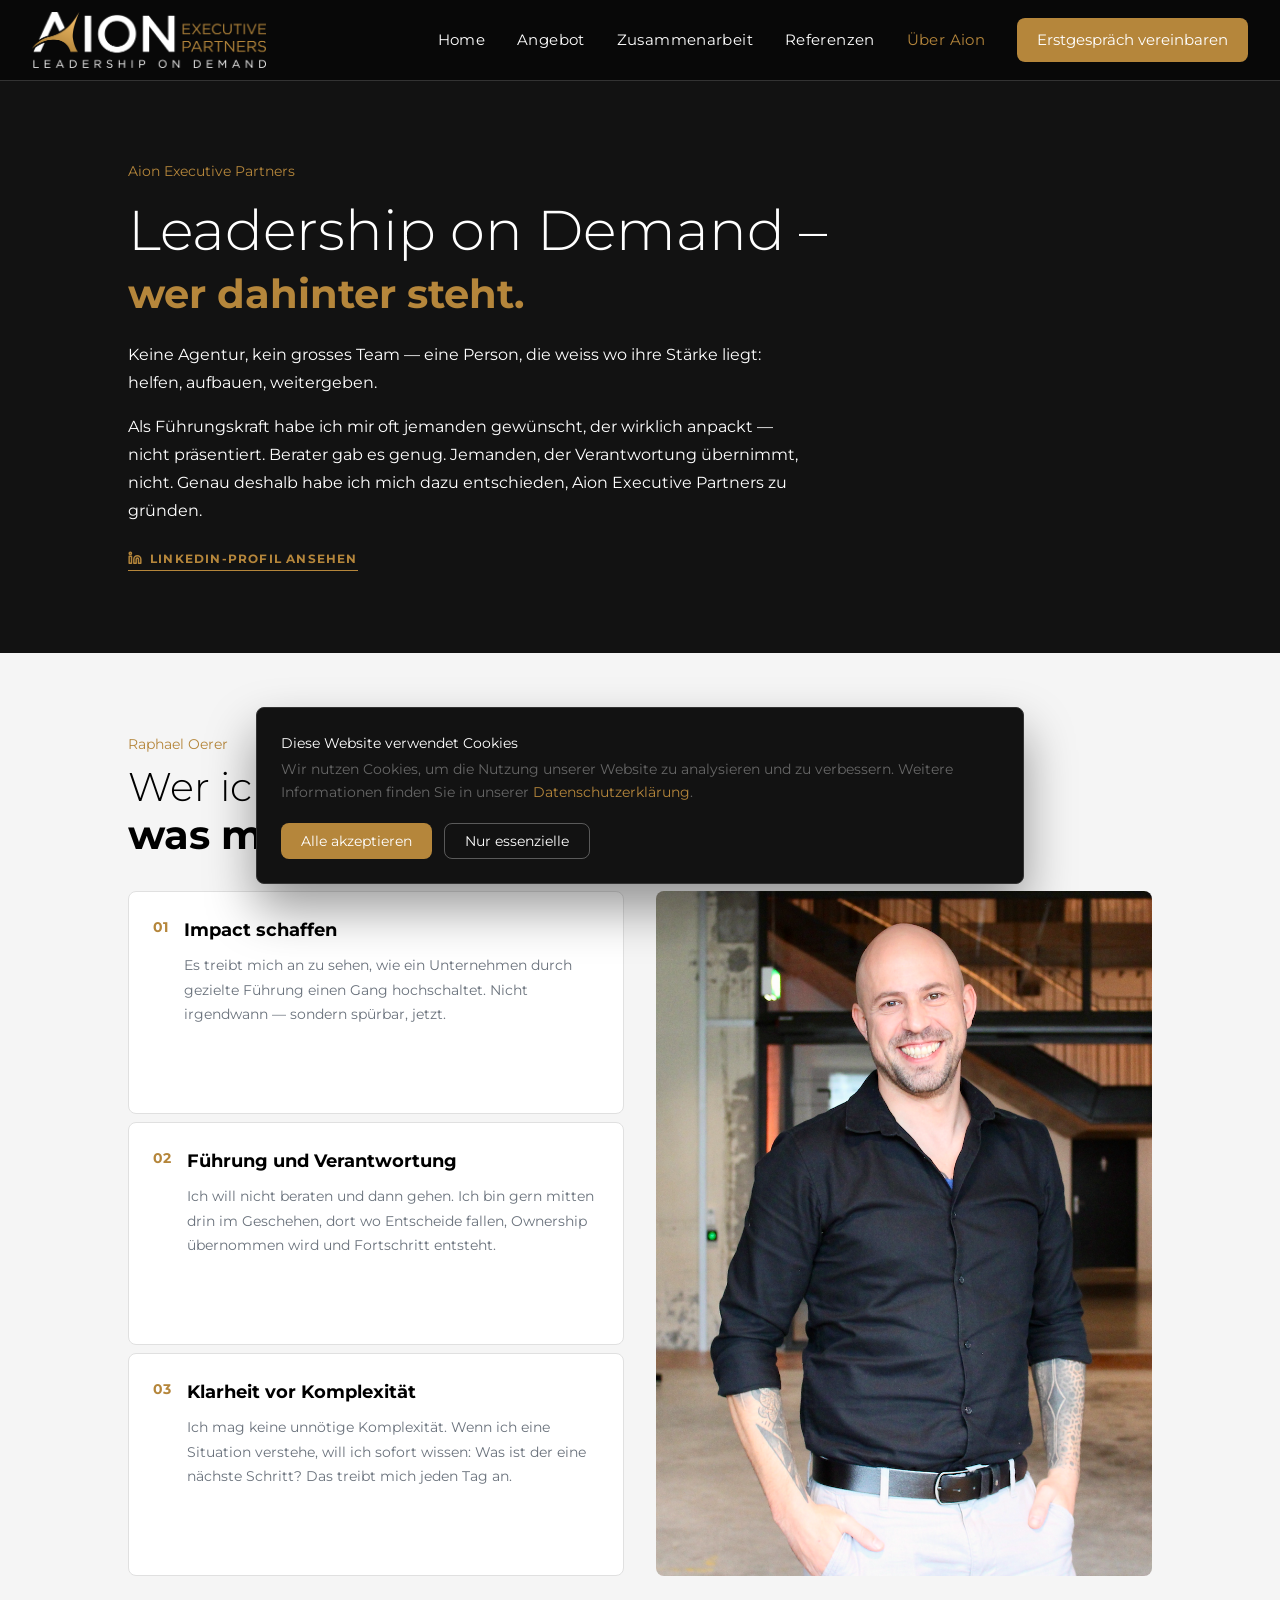
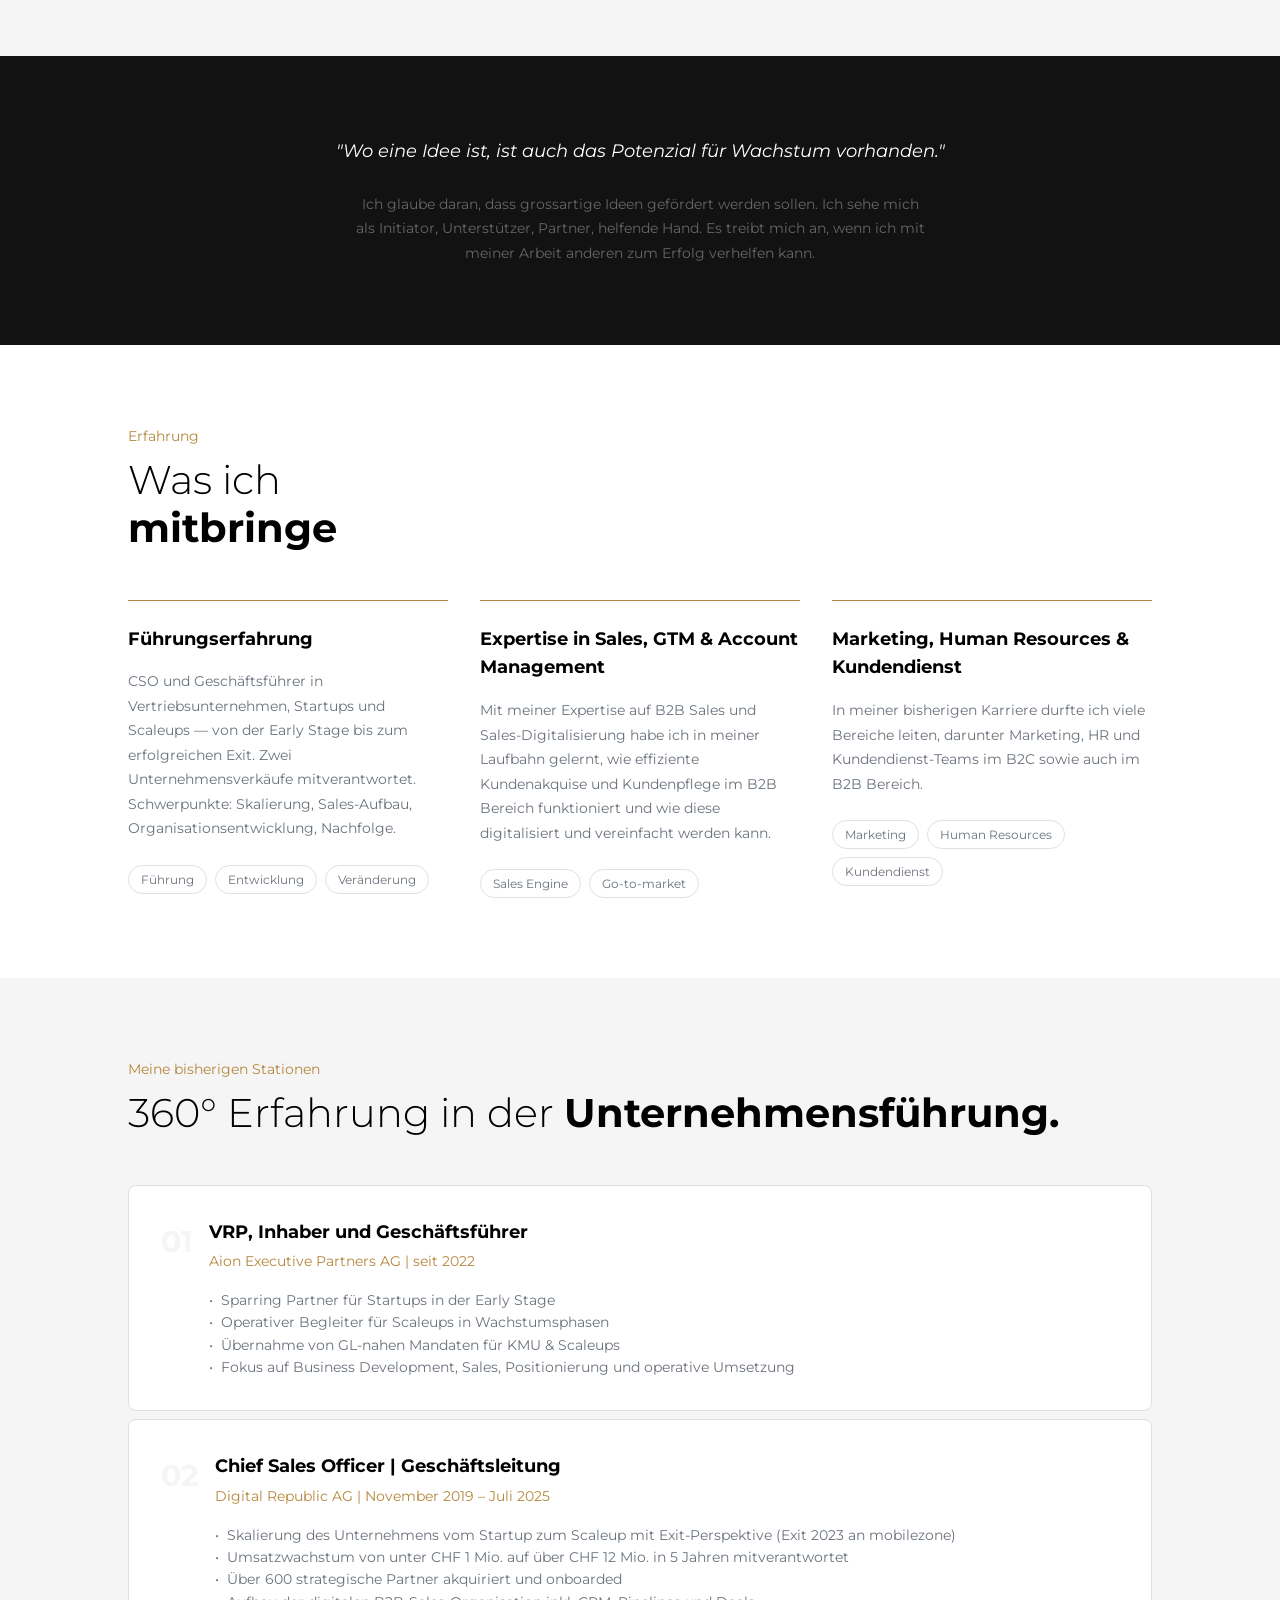
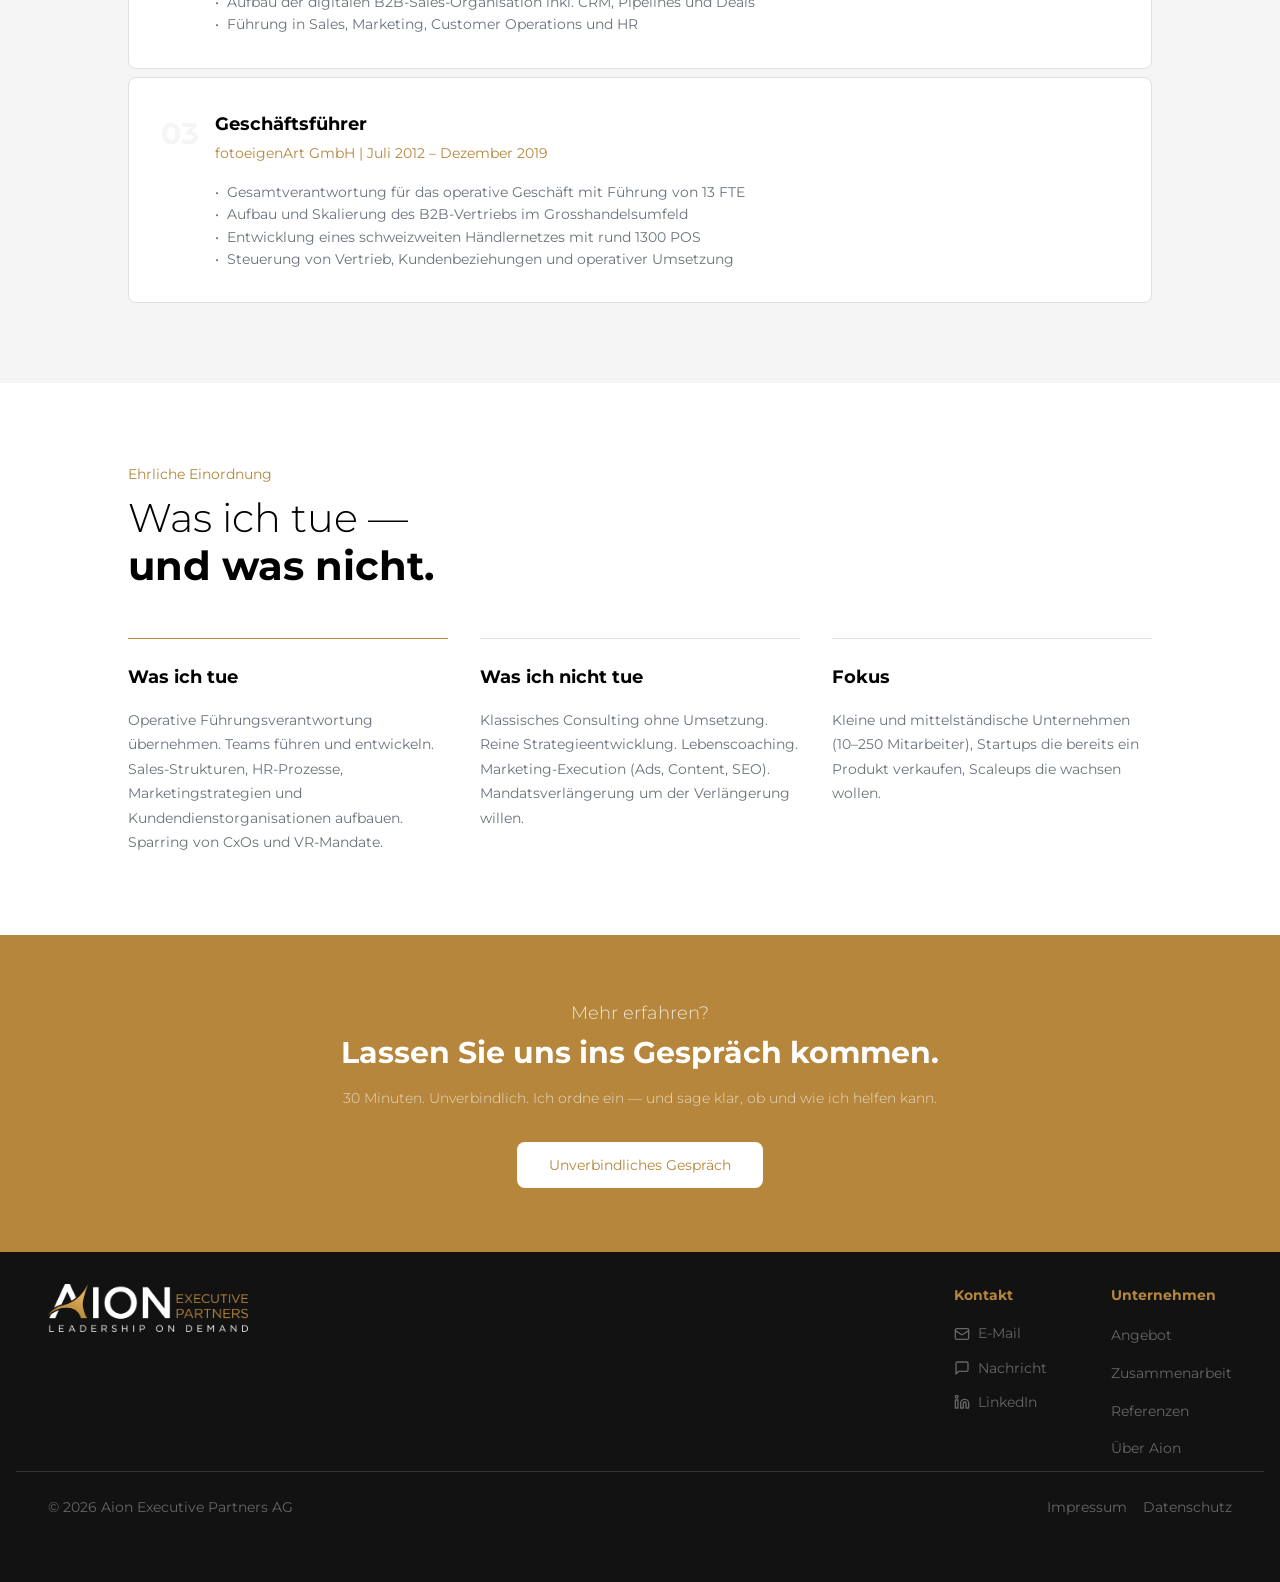
<file: ueber-aion.html>
<!DOCTYPE html>
<html lang="de">
<head>
  <meta charset="UTF-8">
  <meta name="viewport" content="width=device-width, initial-scale=1.0">
  <title>Über Aion – Raphael Oerer | Aion Executive Partners AG</title>
  <meta name="description" content="Raphael Oerer — Founder & Executive Partner, Aion Executive Partners AG. Leadership on Demand: wer dahinter steht, was ihn antreibt und was er mitbringt.">
  <meta name="robots" content="index, follow">
  <link rel="canonical" href="https://aionexecutive.ch/ueber-aion.html">
  <meta property="og:type" content="website">
  <meta property="og:url" content="https://aionexecutive.ch/ueber-aion.html">
  <meta property="og:title" content="Über Aion – Raphael Oerer | Aion Executive Partners AG">
  <meta property="og:description" content="Raphael Oerer — Founder & Executive Partner. Leadership on Demand: wer dahinter steht, was ihn antreibt und was er mitbringt.">
  <meta property="og:image" content="https://aionexecutive.ch/assets/images/raphael-portrait.jpg">
  <meta property="og:image:width" content="946">
  <meta property="og:image:height" content="1306">
  <meta property="og:locale" content="de_CH">
  <meta name="twitter:card" content="summary_large_image">
  <meta name="twitter:title" content="Über Aion – Raphael Oerer | Aion Executive Partners AG">
  <meta name="twitter:description" content="Raphael Oerer — Founder & Executive Partner. Leadership on Demand: wer dahinter steht, was ihn antreibt und was er mitbringt.">
  <meta name="twitter:image" content="https://aionexecutive.ch/assets/images/raphael-portrait.jpg">
  <link rel="icon" href="favicon.png" type="image/png">
  <link rel="stylesheet" href="style.css">
  <script type="application/ld+json">
  {
    "@context": "https://schema.org",
    "@type": "AboutPage",
    "name": "Über Aion – Raphael Oerer",
    "url": "https://aionexecutive.ch/ueber-aion.html",
    "description": "Raphael Oerer — Founder & Executive Partner, Aion Executive Partners AG.",
    "inLanguage": "de-CH",
    "about": {
      "@type": "Person",
      "name": "Raphael Oerer",
      "jobTitle": "Founder & Executive Partner",
      "worksFor": { "@type": "Organization", "name": "Aion Executive Partners AG" }
    },
    "breadcrumb": {
      "@type": "BreadcrumbList",
      "itemListElement": [
        { "@type": "ListItem", "position": 1, "name": "Home", "item": "https://aionexecutive.ch/" },
        { "@type": "ListItem", "position": 2, "name": "Über Aion", "item": "https://aionexecutive.ch/ueber-aion.html" }
      ]
    }
  }
  </script>
</head>
<body>

<!-- HEADER -->
<header id="site-header">
  <div class="header-inner">
    <a href="/" class="logo"><img src="assets/images/logo-white.png" alt="Raphael Oerer – Aion Executive Partners AG"></a>
    <nav>
      <a href="/">Home</a>
      <a href="/angebot.html">Angebot</a>
      <a href="/zusammenarbeit.html">Zusammenarbeit</a>
      <a href="/referenzen.html">Referenzen</a>
      <a href="/ueber-aion.html">Über Aion</a>
    </nav>
    <a href="https://calendly.com/aionexecutive-info" target="_blank" rel="noopener noreferrer" class="header-cta">Erstgespräch vereinbaren</a>
    <button class="burger-btn" id="burger-btn" aria-label="Menü" aria-expanded="false">
      <span></span><span></span><span></span>
    </button>
  </div>
  <div id="mobile-nav">
    <a href="/">Home</a>
    <a href="/angebot.html">Angebot</a>
    <a href="/zusammenarbeit.html">Zusammenarbeit</a>
    <a href="/referenzen.html">Referenzen</a>
    <a href="/ueber-aion.html">Über Aion</a>
    <a href="https://calendly.com/aionexecutive-info" target="_blank" rel="noopener noreferrer" class="mobile-cta">Erstgespräch vereinbaren</a>
  </div>
</header>

<main>

  <!-- HERO - DARK -->
  <section class="section-dark hero-section" style="padding-left:1rem;padding-right:1rem;">
    <div class="container max-w-5xl mx-auto">
      <p class="text-sm text-primary mb-4">Aion Executive Partners</p>
      <h1 class="leading-tight mb-2 text-dark-fg">Leadership on Demand –</h1>
      <h2 class="text-primary font-bold leading-tight mb-6">wer dahinter steht.</h2>
      <p class="text-dark-muted max-w-2xl leading-relaxed mb-4">
        Keine Agentur, kein grosses Team — eine Person, die weiss wo ihre Stärke liegt: helfen, aufbauen, weitergeben.
      </p>
      <p class="text-dark-muted max-w-2xl leading-relaxed">
        Als Führungskraft habe ich mir oft jemanden gewünscht, der wirklich anpackt — nicht präsentiert. Berater gab es genug. Jemanden, der Verantwortung übernimmt, nicht. Genau deshalb habe ich mich dazu entschieden, Aion Executive Partners zu gründen.
      </p>
      <a href="https://www.linkedin.com/in/raphael-oerer-471520179/" target="_blank" rel="noopener noreferrer"
        style="display:inline-flex;align-items:center;gap:0.5rem;color:var(--primary);font-size:0.75rem;font-weight:700;letter-spacing:0.1em;text-transform:uppercase;margin-top:1.5rem;border-bottom:1px solid var(--primary);padding-bottom:2px;opacity:1;transition:opacity 0.2s;">
        <svg width="14" height="14" viewBox="0 0 24 24" fill="none" stroke="currentColor" stroke-width="2.5" stroke-linecap="round" stroke-linejoin="round"><path d="M16 8a6 6 0 0 1 6 6v7h-4v-7a2 2 0 0 0-2-2 2 2 0 0 0-2 2v7h-4v-7a6 6 0 0 1 6-6z"/><rect x="2" y="9" width="4" height="12"/><circle cx="4" cy="4" r="2"/></svg>
        LinkedIn-Profil ansehen
      </a>
    </div>
  </section>

  <!-- RAPHAEL OERER - LIGHT GREY -->
  <section style="padding:5rem 1rem;background:var(--secondary);">
    <div class="container max-w-5xl mx-auto">
      <p class="text-sm text-primary mb-2">Raphael Oerer</p>
      <h2 class="mb-8 text-foreground">
        <span class="font-light block">Wer ich bin und</span>
        <span class="font-bold">was mich antreibt</span>
      </h2>
      <div class="ueber-grid">
        <div class="order-2 md-order-1" style="display:flex;flex-direction:column;gap:0.5rem;">
          <div class="card" style="background:var(--background);flex:1;">
            <div class="flex gap-4">
              <span class="text-sm text-primary font-bold">01</span>
              <div>
                <h3 class="font-bold mt-1 mb-2 text-foreground">Impact schaffen</h3>
                <p class="text-sm text-muted leading-relaxed">Es treibt mich an zu sehen, wie ein Unternehmen durch gezielte Führung einen Gang hochschaltet. Nicht irgendwann — sondern spürbar, jetzt.</p>
              </div>
            </div>
          </div>
          <div class="card" style="background:var(--background);flex:1;">
            <div class="flex gap-4">
              <span class="text-sm text-primary font-bold">02</span>
              <div>
                <h3 class="font-bold mt-1 mb-2 text-foreground">Führung und Verantwortung</h3>
                <p class="text-sm text-muted leading-relaxed">Ich will nicht beraten und dann gehen. Ich bin gern mitten drin im Geschehen, dort wo Entscheide fallen, Ownership übernommen wird und Fortschritt entsteht.</p>
              </div>
            </div>
          </div>
          <div class="card" style="background:var(--background);flex:1;">
            <div class="flex gap-4">
              <span class="text-sm text-primary font-bold">03</span>
              <div>
                <h3 class="font-bold mt-1 mb-2 text-foreground">Klarheit vor Komplexität</h3>
                <p class="text-sm text-muted leading-relaxed">Ich mag keine unnötige Komplexität. Wenn ich eine Situation verstehe, will ich sofort wissen: Was ist der eine nächste Schritt? Das treibt mich jeden Tag an.</p>
              </div>
            </div>
          </div>
        </div>
        <div class="order-1 md-order-2 ueber-photo">
          <img src="assets/images/raphael-portrait.jpg" alt="Raphael Oerer">
        </div>
      </div>
    </div>
  </section>

  <!-- QUOTE - DARK -->
  <section class="section-dark" style="padding:5rem 1rem;">
    <div class="container max-w-5xl mx-auto text-center">
      <blockquote class="text-lg italic leading-relaxed mb-6">
        "Wo eine Idee ist, ist auch das Potenzial für Wachstum vorhanden."
      </blockquote>
      <p class="text-sm text-dark-muted leading-relaxed max-w-xl mx-auto">
        Ich glaube daran, dass grossartige Ideen gefördert werden sollen. Ich sehe mich als Initiator, Unterstützer, Partner, helfende Hand. Es treibt mich an, wenn ich mit meiner Arbeit anderen zum Erfolg verhelfen kann.
      </p>
    </div>
  </section>

  <!-- ERFAHRUNG - WHITE -->
  <section style="padding:5rem 1rem;background:var(--background);">
    <div class="container max-w-5xl mx-auto">
      <p class="text-sm text-primary mb-2">Erfahrung</p>
      <h2 class="mb-12 text-foreground">
        <span class="font-light block">Was ich</span>
        <span class="font-bold">mitbringe</span>
      </h2>
      <div class="grid-3">
        <div class="pillar">
          <h3 class="font-bold mb-4 text-foreground">Führungserfahrung</h3>
          <p class="text-sm text-muted leading-relaxed mb-6">CSO und Geschäftsführer in Vertriebsunternehmen, Startups und Scaleups — von der Early Stage bis zum erfolgreichen Exit. Zwei Unternehmensverkäufe mitverantwortet. Schwerpunkte: Skalierung, Sales-Aufbau, Organisationsentwicklung, Nachfolge.</p>
          <div class="flex flex-wrap gap-2">
            <span class="tag">Führung</span><span class="tag">Entwicklung</span><span class="tag">Veränderung</span>
          </div>
        </div>
        <div class="pillar">
          <h3 class="font-bold mb-4 text-foreground">Expertise in Sales, GTM &amp; Account Management</h3>
          <p class="text-sm text-muted leading-relaxed mb-6">Mit meiner Expertise auf B2B Sales und Sales-Digitalisierung habe ich in meiner Laufbahn gelernt, wie effiziente Kundenakquise und Kundenpflege im B2B Bereich funktioniert und wie diese digitalisiert und vereinfacht werden kann.</p>
          <div class="flex flex-wrap gap-2">
            <span class="tag">Sales Engine</span><span class="tag">Go-to-market</span>
          </div>
        </div>
        <div class="pillar">
          <h3 class="font-bold mb-4 text-foreground">Marketing, Human Resources &amp; Kundendienst</h3>
          <p class="text-sm text-muted leading-relaxed mb-6">In meiner bisherigen Karriere durfte ich viele Bereiche leiten, darunter Marketing, HR und Kundendienst-Teams im B2C sowie auch im B2B Bereich.</p>
          <div class="flex flex-wrap gap-2">
            <span class="tag">Marketing</span><span class="tag">Human Resources</span><span class="tag">Kundendienst</span>
          </div>
        </div>
      </div>
    </div>
  </section>

  <!-- STATIONEN - LIGHT GREY -->
  <section style="padding:5rem 1rem;background:var(--secondary);">
    <div class="container max-w-5xl mx-auto">
      <p class="text-sm text-primary mb-2">Meine bisherigen Stationen</p>
      <h2 class="font-light mb-12 text-foreground">360° Erfahrung in der <span class="font-bold">Unternehmensführung.</span></h2>
      <div class="space-y-2">

        <div class="card card-lg" style="background:var(--background);">
          <div class="flex gap-4">
            <span class="station-num">01</span>
            <div>
              <h3 class="font-bold mb-1 text-foreground">VRP, Inhaber und Geschäftsführer</h3>
              <p class="text-sm text-primary mb-4">Aion Executive Partners AG | seit 2022</p>
              <ul class="bullet-list">
                <li><span>•</span><span>Sparring Partner für Startups in der Early Stage</span></li>
                <li><span>•</span><span>Operativer Begleiter für Scaleups in Wachstumsphasen</span></li>
                <li><span>•</span><span>Übernahme von GL-nahen Mandaten für KMU &amp; Scaleups</span></li>
                <li><span>•</span><span>Fokus auf Business Development, Sales, Positionierung und operative Umsetzung</span></li>
              </ul>
            </div>
          </div>
        </div>

        <div class="card card-lg" style="background:var(--background);">
          <div class="flex gap-4">
            <span class="station-num">02</span>
            <div>
              <h3 class="font-bold mb-1 text-foreground">Chief Sales Officer | Geschäftsleitung</h3>
              <p class="text-sm text-primary mb-4">Digital Republic AG | November 2019 – Juli 2025</p>
              <ul class="bullet-list">
                <li><span>•</span><span>Skalierung des Unternehmens vom Startup zum Scaleup mit Exit-Perspektive (Exit 2023 an mobilezone)</span></li>
                <li><span>•</span><span>Umsatzwachstum von unter CHF 1 Mio. auf über CHF 12 Mio. in 5 Jahren mitverantwortet</span></li>
                <li><span>•</span><span>Über 600 strategische Partner akquiriert und onboarded</span></li>
                <li><span>•</span><span>Aufbau der digitalen B2B-Sales-Organisation inkl. CRM, Pipelines und Deals</span></li>
                <li><span>•</span><span>Führung in Sales, Marketing, Customer Operations und HR</span></li>
              </ul>
            </div>
          </div>
        </div>

        <div class="card card-lg" style="background:var(--background);">
          <div class="flex gap-4">
            <span class="station-num">03</span>
            <div>
              <h3 class="font-bold mb-1 text-foreground">Geschäftsführer</h3>
              <p class="text-sm text-primary mb-4">fotoeigenArt GmbH | Juli 2012 – Dezember 2019</p>
              <ul class="bullet-list">
                <li><span>•</span><span>Gesamtverantwortung für das operative Geschäft mit Führung von 13 FTE</span></li>
                <li><span>•</span><span>Aufbau und Skalierung des B2B-Vertriebs im Grosshandelsumfeld</span></li>
                <li><span>•</span><span>Entwicklung eines schweizweiten Händlernetzes mit rund 1300 POS</span></li>
                <li><span>•</span><span>Steuerung von Vertrieb, Kundenbeziehungen und operativer Umsetzung</span></li>
              </ul>
            </div>
          </div>
        </div>

      </div>
    </div>
  </section>

  <!-- WAS ICH TUE - WHITE -->
  <section style="padding:5rem 1rem;background:var(--background);">
    <div class="container max-w-5xl mx-auto">
      <p class="text-sm text-primary mb-2">Ehrliche Einordnung</p>
      <h2 class="mb-12 text-foreground">
        <span class="font-light block">Was ich tue —</span>
        <span class="font-bold">und was nicht.</span>
      </h2>
      <div class="grid-3">
        <div class="pillar">
          <h3 class="font-bold mb-4 text-foreground">Was ich tue</h3>
          <p class="text-sm text-muted leading-relaxed">Operative Führungsverantwortung übernehmen. Teams führen und entwickeln. Sales-Strukturen, HR-Prozesse, Marketingstrategien und Kundendienstorganisationen aufbauen. Sparring von CxOs und VR-Mandate.</p>
        </div>
        <div class="pillar-light">
          <h3 class="font-bold mb-4 text-foreground">Was ich nicht tue</h3>
          <p class="text-sm text-muted leading-relaxed">Klassisches Consulting ohne Umsetzung. Reine Strategieentwicklung. Lebenscoaching. Marketing-Execution (Ads, Content, SEO). Mandatsverlängerung um der Verlängerung willen.</p>
        </div>
        <div class="pillar-light">
          <h3 class="font-bold mb-4 text-foreground">Fokus</h3>
          <p class="text-sm text-muted leading-relaxed">Kleine und mittelständische Unternehmen (10–250 Mitarbeiter), Startups die bereits ein Produkt verkaufen, Scaleups die wachsen wollen.</p>
        </div>
      </div>
    </div>
  </section>

</main>

<!-- FOOTER CTA -->
<div class="footer-cta">
  <p>Mehr erfahren?</p>
  <h2>Lassen Sie uns ins Gespräch kommen.</h2>
  <p class="desc">30 Minuten. Unverbindlich. Ich ordne ein — und sage klar, ob und wie ich helfen kann.</p>
  <a href="https://calendly.com/aionexecutive-info" target="_blank" rel="noopener noreferrer">Unverbindliches Gespräch</a>
</div>

<!-- FOOTER -->
<footer>
  <div class="footer-body">
    <div class="footer-inner">
      <div><a href="/"><img src="assets/images/logo-white.png" alt="Aion Executive Partners" style="height:3rem;margin-bottom:1rem;"></a></div>
      <div class="footer-links">
        <div>
          <h3>Kontakt</h3>
          <ul>
            <li><a href="mailto:info@aionexecutive.ch" class="contact-item"><svg xmlns="http://www.w3.org/2000/svg" width="16" height="16" viewBox="0 0 24 24" fill="none" stroke="currentColor" stroke-width="2" stroke-linecap="round" stroke-linejoin="round"><rect x="2" y="4" width="20" height="16" rx="2"/><path d="m22 7-8.97 5.7a1.94 1.94 0 0 1-2.06 0L2 7"/></svg><span>E-Mail</span></a></li>
            <li><a href="/kontakt.html" class="contact-item"><svg xmlns="http://www.w3.org/2000/svg" width="16" height="16" viewBox="0 0 24 24" fill="none" stroke="currentColor" stroke-width="2" stroke-linecap="round" stroke-linejoin="round"><path d="M21 15a2 2 0 0 1-2 2H7l-4 4V5a2 2 0 0 1 2-2h14a2 2 0 0 1 2 2z"/></svg><span>Nachricht</span></a></li>
            <li><a href="https://www.linkedin.com/company/aion-executive-partners/" target="_blank" rel="noopener noreferrer" class="contact-item"><svg xmlns="http://www.w3.org/2000/svg" width="16" height="16" viewBox="0 0 24 24" fill="none" stroke="currentColor" stroke-width="2" stroke-linecap="round" stroke-linejoin="round"><path d="M16 8a6 6 0 0 1 6 6v7h-4v-7a2 2 0 0 0-2-2 2 2 0 0 0-2 2v7h-4v-7a6 6 0 0 1 6-6z"/><rect x="2" y="9" width="4" height="12"/><circle cx="4" cy="4" r="2"/></svg><span>LinkedIn</span></a></li>
          </ul>
        </div>
        <div>
          <h3>Unternehmen</h3>
          <ul>
            <li><a href="/angebot.html">Angebot</a></li>
            <li><a href="/zusammenarbeit.html">Zusammenarbeit</a></li>
            <li><a href="/referenzen.html">Referenzen</a></li>
            <li><a href="/ueber-aion.html">Über Aion</a></li>
          </ul>
        </div>
      </div>
    </div>
    <div class="footer-bottom" style="max-width:80rem;margin:10px auto 0;padding:1.5rem 2rem 2rem;">
      <p>© 2026 Aion Executive Partners AG</p>
      <div class="legal"><a href="/impressum.html">Impressum</a><a href="/datenschutz.html">Datenschutz</a></div>
    </div>
  </div>
</footer>

<div id="cookie-banner">
  <div class="inner">
    <p class="title">Diese Website verwendet Cookies</p>
    <p class="desc">Wir nutzen Cookies, um die Nutzung unserer Website zu analysieren und zu verbessern. Weitere Informationen finden Sie in unserer <a href="/datenschutz.html">Datenschutzerklärung</a>.</p>
    <div class="actions">
      <button class="btn-accept">Alle akzeptieren</button>
      <button class="btn-essential">Nur essenzielle</button>
    </div>
  </div>
</div>

<script src="main.js"></script>
</body>
</html>
</file>
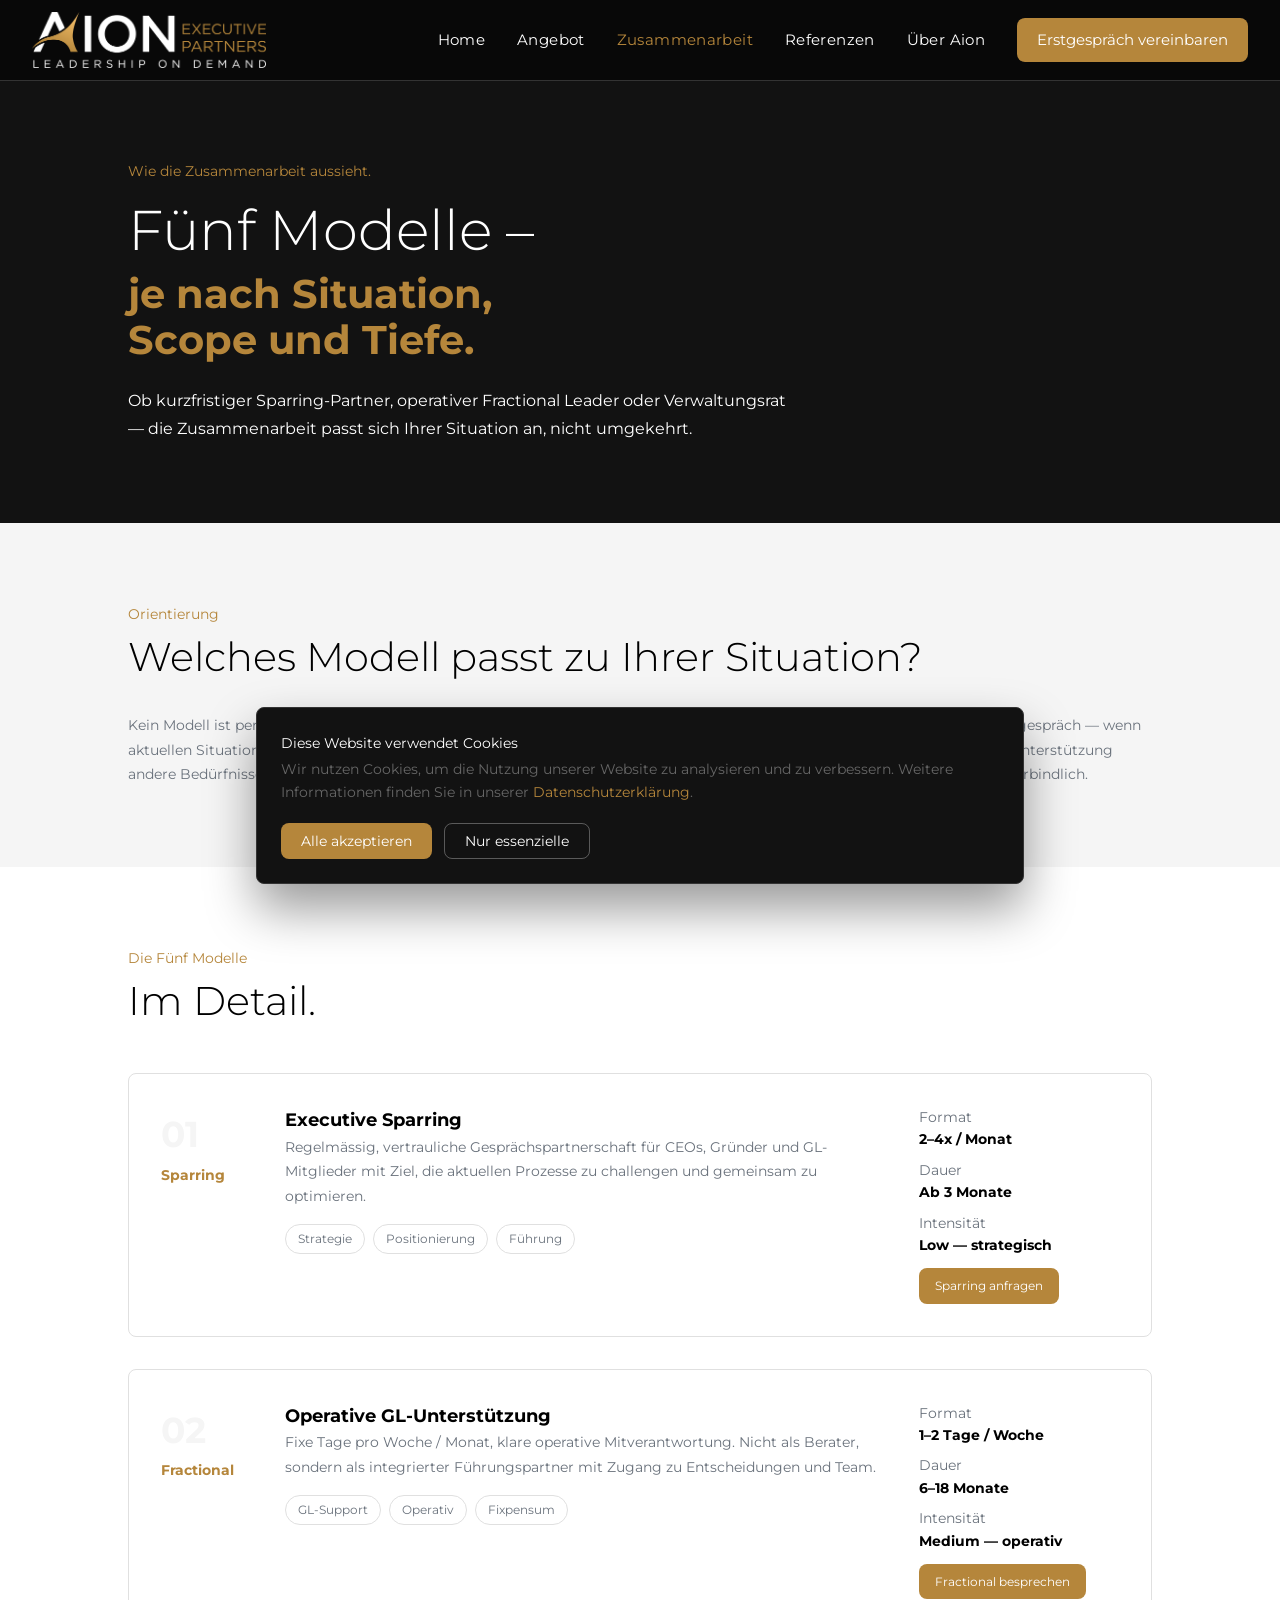
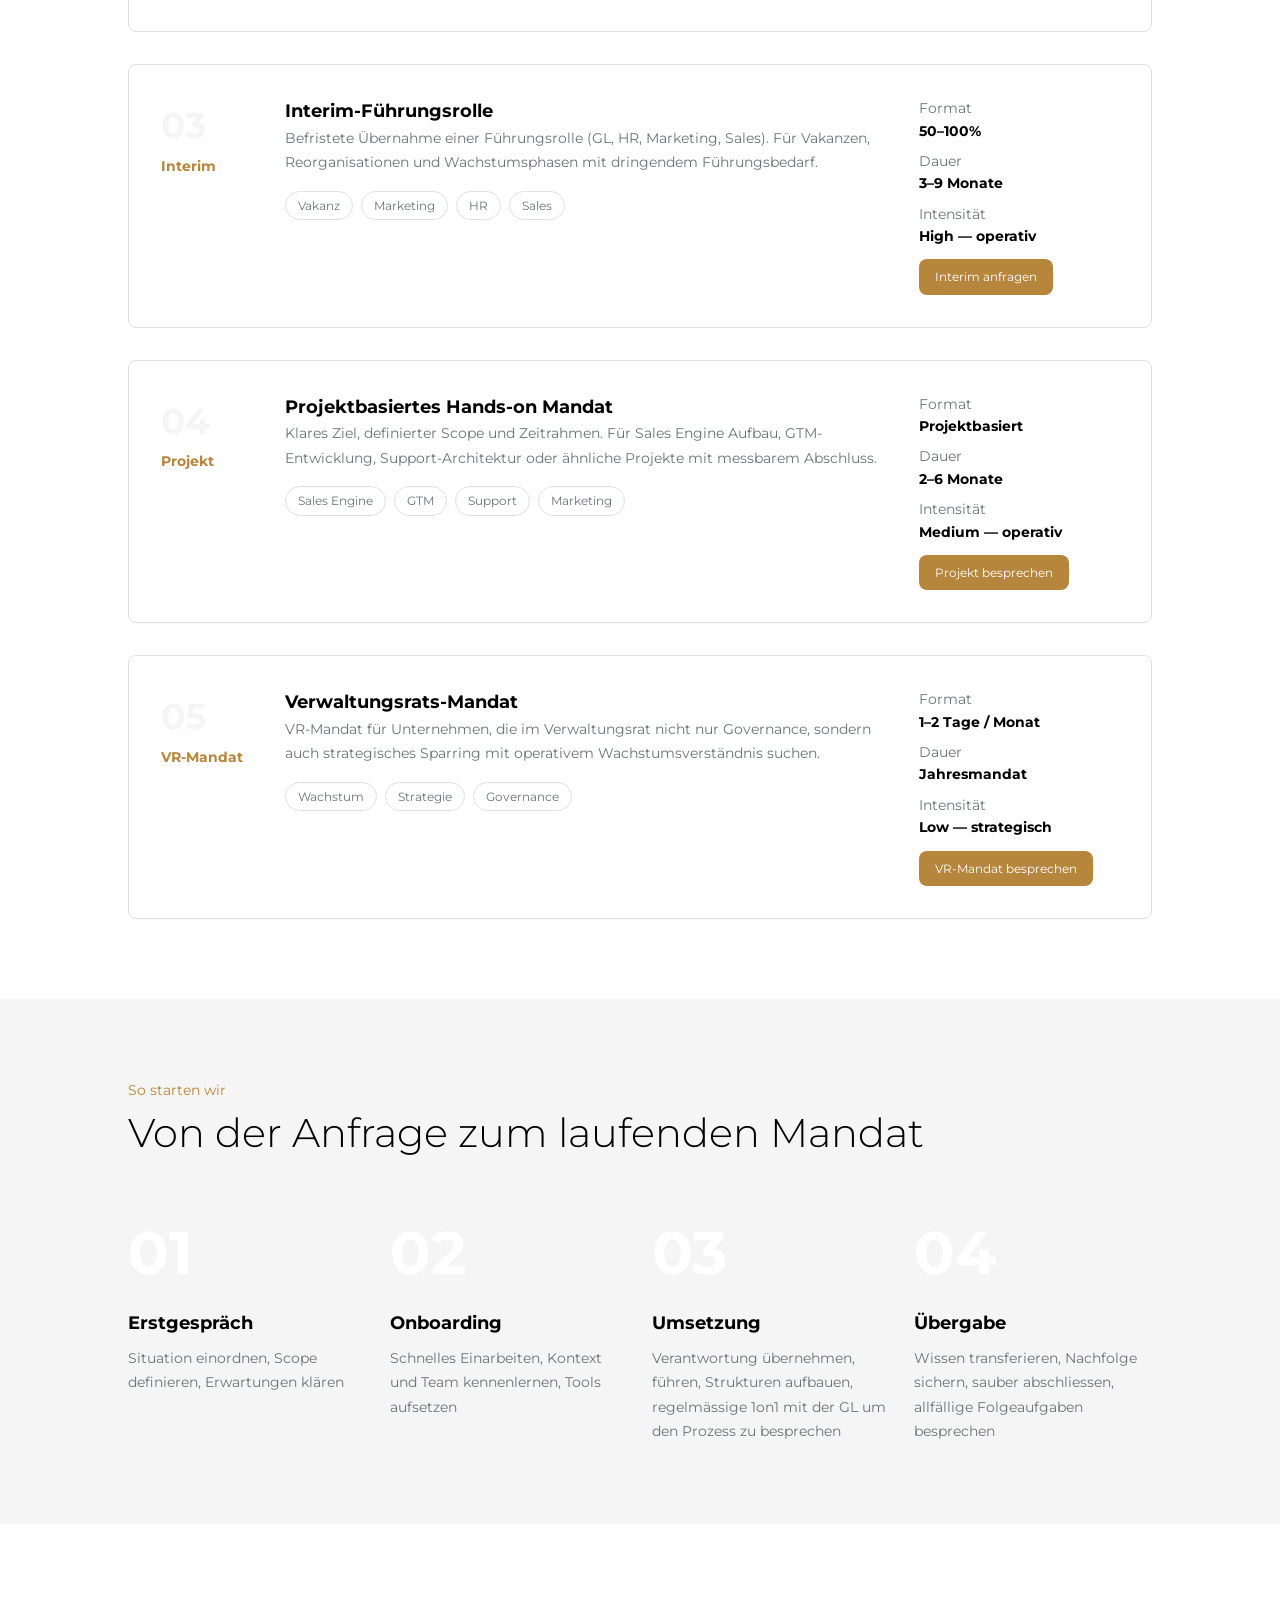
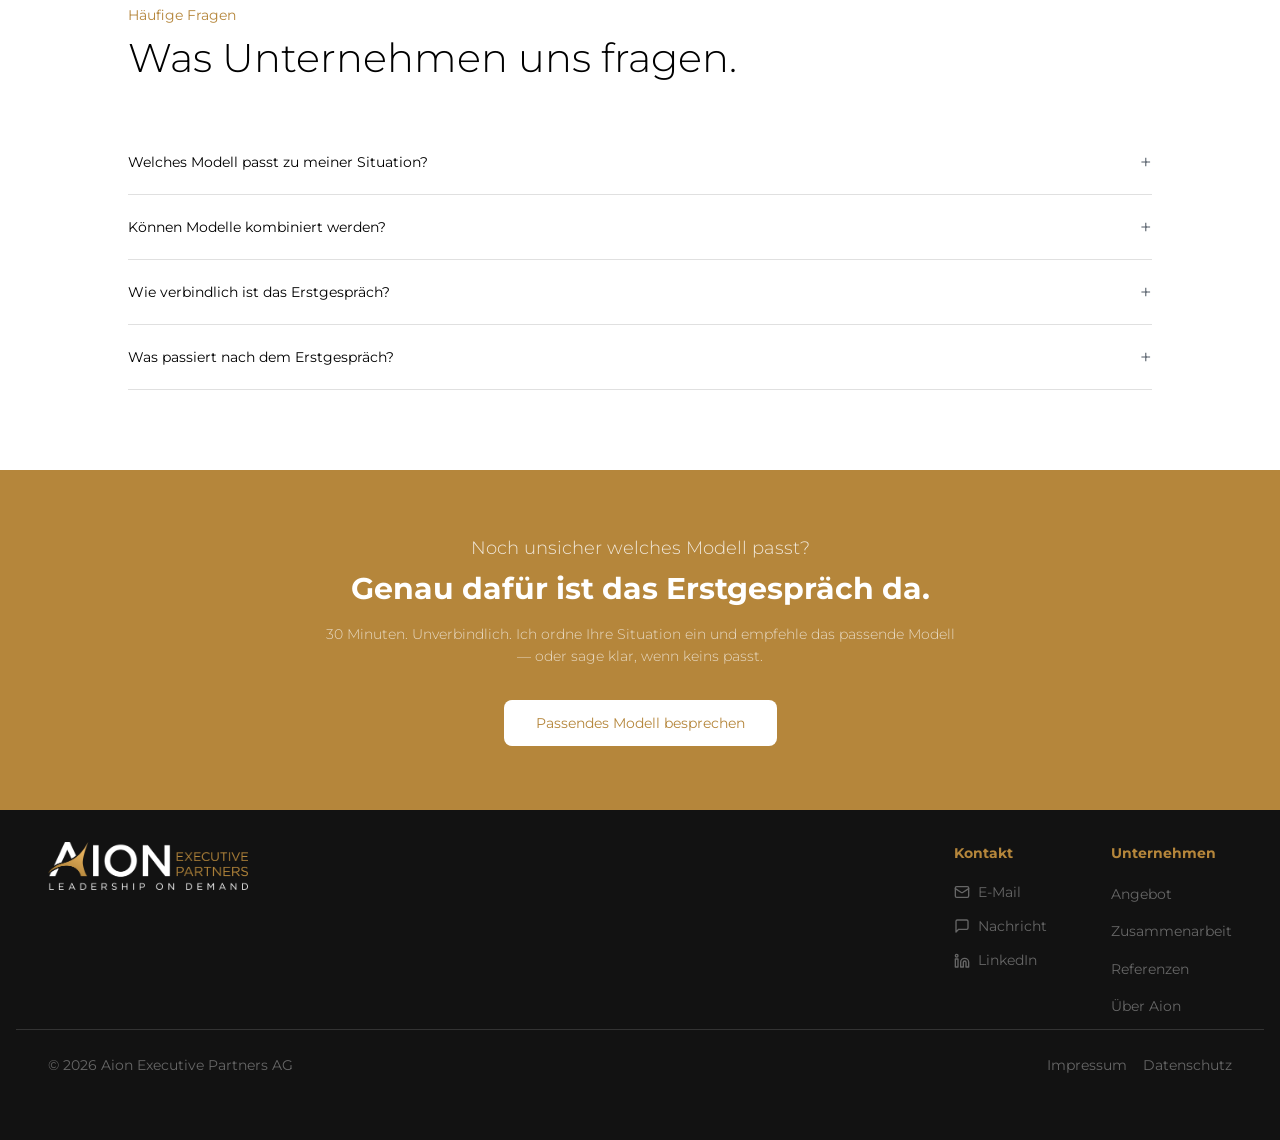
<file: zusammenarbeit.html>
<!DOCTYPE html>
<html lang="de">
<head>
  <meta charset="UTF-8">
  <meta name="viewport" content="width=device-width, initial-scale=1.0">
  <title>Zusammenarbeit – Fünf Modelle | Aion Executive Partners AG</title>
  <meta name="description" content="Sparring, Fractional, Interim, Projekt oder VR-Mandat — die Zusammenarbeit passt sich Ihrer Situation an. Aion Executive Partners AG, Zürich.">
  <meta name="robots" content="index, follow">
  <link rel="canonical" href="https://aionexecutive.ch/zusammenarbeit.html">
  <meta property="og:type" content="website">
  <meta property="og:url" content="https://aionexecutive.ch/zusammenarbeit.html">
  <meta property="og:title" content="Zusammenarbeit – Fünf Modelle | Aion Executive Partners AG">
  <meta property="og:description" content="Sparring, Fractional, Interim, Projekt oder VR-Mandat — die Zusammenarbeit passt sich Ihrer Situation an. Aion Executive Partners AG, Zürich.">
  <meta property="og:image" content="https://aionexecutive.ch/assets/images/logo-full.png">
  <meta property="og:image:width" content="1920">
  <meta property="og:image:height" content="460">
  <meta property="og:locale" content="de_CH">
  <meta name="twitter:card" content="summary_large_image">
  <meta name="twitter:title" content="Zusammenarbeit – Fünf Modelle | Aion Executive Partners AG">
  <meta name="twitter:description" content="Sparring, Fractional, Interim, Projekt oder VR-Mandat — die Zusammenarbeit passt sich Ihrer Situation an.">
  <meta name="twitter:image" content="https://aionexecutive.ch/assets/images/logo-full.png">
  <link rel="icon" href="favicon.png" type="image/png">
  <link rel="stylesheet" href="style.css">
  <script type="application/ld+json">
  {
    "@context": "https://schema.org",
    "@type": "WebPage",
    "name": "Zusammenarbeit – Fünf Modelle",
    "url": "https://aionexecutive.ch/zusammenarbeit.html",
    "description": "Sparring, Fractional, Interim, Projekt oder VR-Mandat — die Zusammenarbeit passt sich Ihrer Situation an.",
    "inLanguage": "de-CH",
    "breadcrumb": {
      "@type": "BreadcrumbList",
      "itemListElement": [
        { "@type": "ListItem", "position": 1, "name": "Home", "item": "https://aionexecutive.ch/" },
        { "@type": "ListItem", "position": 2, "name": "Zusammenarbeit", "item": "https://aionexecutive.ch/zusammenarbeit.html" }
      ]
    }
  }
  </script>
</head>
<body>

<!-- HEADER -->
<header id="site-header">
  <div class="header-inner">
    <a href="/" class="logo"><img src="assets/images/logo-white.png" alt="Raphael Oerer – Aion Executive Partners AG"></a>
    <nav>
      <a href="/">Home</a>
      <a href="/angebot.html">Angebot</a>
      <a href="/zusammenarbeit.html">Zusammenarbeit</a>
      <a href="/referenzen.html">Referenzen</a>
      <a href="/ueber-aion.html">Über Aion</a>
    </nav>
    <a href="https://calendly.com/aionexecutive-info" target="_blank" rel="noopener noreferrer" class="header-cta">Erstgespräch vereinbaren</a>
    <button class="burger-btn" id="burger-btn" aria-label="Menü" aria-expanded="false">
      <span></span><span></span><span></span>
    </button>
  </div>
  <div id="mobile-nav">
    <a href="/">Home</a>
    <a href="/angebot.html">Angebot</a>
    <a href="/zusammenarbeit.html">Zusammenarbeit</a>
    <a href="/referenzen.html">Referenzen</a>
    <a href="/ueber-aion.html">Über Aion</a>
    <a href="https://calendly.com/aionexecutive-info" target="_blank" rel="noopener noreferrer" class="mobile-cta">Erstgespräch vereinbaren</a>
  </div>
</header>

<main>

  <!-- HERO - DARK -->
  <section class="section-dark hero-section" style="padding-left:1rem;padding-right:1rem;">
    <div class="container max-w-5xl mx-auto">
      <p class="text-sm text-primary mb-4">Wie die Zusammenarbeit aussieht.</p>
      <h1 class="leading-tight mb-2 text-dark-fg">Fünf Modelle –</h1>
      <h2 class="text-primary font-bold leading-tight mb-6">je nach Situation,<br>Scope und Tiefe.</h2>
      <p class="text-dark-muted max-w-2xl leading-relaxed">
        Ob kurzfristiger Sparring-Partner, operativer Fractional Leader oder Verwaltungsrat — die Zusammenarbeit passt sich Ihrer Situation an, nicht umgekehrt.
      </p>
    </div>
  </section>

  <!-- ORIENTIERUNG - LIGHT GREY -->
  <section style="padding:5rem 1rem;background:var(--secondary);">
    <div class="container max-w-5xl mx-auto">
      <p class="text-sm text-primary mb-2">Orientierung</p>
      <h2 class="font-light mb-8 text-foreground">Welches Modell passt zu Ihrer Situation?</h2>
      <div class="grid-2" style="font-size:0.875rem;color:var(--muted-foreground);line-height:1.75;">
        <p>Kein Modell ist per se besser als ein anderes. Was zählt ist der Fit zur aktuellen Situation. Ein CEO der strategisches Sparring sucht hat andere Bedürfnisse als ein Unternehmen in einer Führungsvakanz.</p>
        <p>Oft entscheidet sich das richtige Modell erst im Erstgespräch — wenn klar wird, wie dringend, wie tief und wie langfristig Unterstützung gebraucht wird. Das Gespräch ist kostenlos und unverbindlich.</p>
      </div>
    </div>
  </section>

  <!-- 5 MODELLE - WHITE -->
  <section style="padding:5rem 1rem;background:var(--background);">
    <div class="container max-w-5xl mx-auto">
      <p class="text-sm text-primary mb-2">Die Fünf Modelle</p>
      <h2 class="font-light mb-12 text-foreground">Im Detail.</h2>
      <div class="space-y-8">

        <!-- Sparring -->
        <div class="card card-lg">
          <div class="grid-model" style="display:grid;gap:1.5rem;">
            <div>
              <span style="font-size:2.25rem;font-weight:700;color:var(--secondary);">01</span>
              <p class="text-sm text-primary font-bold mt-1">Sparring</p>
            </div>
            <div>
              <h3 class="font-bold mb-3 text-foreground">Executive Sparring</h3>
              <p class="text-sm text-muted leading-relaxed mb-4">Regelmässig, vertrauliche Gesprächspartnerschaft für CEOs, Gründer und GL-Mitglieder mit Ziel, die aktuellen Prozesse zu challengen und gemeinsam zu optimieren.</p>
              <div class="flex flex-wrap gap-2">
                <span class="tag">Strategie</span><span class="tag">Positionierung</span><span class="tag">Führung</span>
              </div>
            </div>
            <div style="font-size:0.875rem;">
              <div style="margin-bottom:0.5rem;"><span class="text-muted">Format</span><p class="font-bold text-foreground">2–4x / Monat</p></div>
              <div style="margin-bottom:0.5rem;"><span class="text-muted">Dauer</span><p class="font-bold text-foreground">Ab 3 Monate</p></div>
              <div style="margin-bottom:0.75rem;"><span class="text-muted">Intensität</span><p class="font-bold text-foreground">Low — strategisch</p></div>
              <a href="https://calendly.com/aionexecutive-info" target="_blank" rel="noopener noreferrer" class="btn-primary" style="font-size:0.75rem;padding:0.5rem 1rem;">Sparring anfragen</a>
            </div>
          </div>
        </div>

        <!-- Fractional -->
        <div class="card card-lg">
          <div class="grid-model" style="display:grid;gap:1.5rem;">
            <div>
              <span style="font-size:2.25rem;font-weight:700;color:var(--secondary);">02</span>
              <p class="text-sm text-primary font-bold mt-1">Fractional</p>
            </div>
            <div>
              <h3 class="font-bold mb-3 text-foreground">Operative GL-Unterstützung</h3>
              <p class="text-sm text-muted leading-relaxed mb-4">Fixe Tage pro Woche / Monat, klare operative Mitverantwortung. Nicht als Berater, sondern als integrierter Führungspartner mit Zugang zu Entscheidungen und Team.</p>
              <div class="flex flex-wrap gap-2">
                <span class="tag">GL-Support</span><span class="tag">Operativ</span><span class="tag">Fixpensum</span>
              </div>
            </div>
            <div style="font-size:0.875rem;">
              <div style="margin-bottom:0.5rem;"><span class="text-muted">Format</span><p class="font-bold text-foreground">1–2 Tage / Woche</p></div>
              <div style="margin-bottom:0.5rem;"><span class="text-muted">Dauer</span><p class="font-bold text-foreground">6–18 Monate</p></div>
              <div style="margin-bottom:0.75rem;"><span class="text-muted">Intensität</span><p class="font-bold text-foreground">Medium — operativ</p></div>
              <a href="https://calendly.com/aionexecutive-info" target="_blank" rel="noopener noreferrer" class="btn-primary" style="font-size:0.75rem;padding:0.5rem 1rem;">Fractional besprechen</a>
            </div>
          </div>
        </div>

        <!-- Interim -->
        <div class="card card-lg">
          <div class="grid-model" style="display:grid;gap:1.5rem;">
            <div>
              <span style="font-size:2.25rem;font-weight:700;color:var(--secondary);">03</span>
              <p class="text-sm text-primary font-bold mt-1">Interim</p>
            </div>
            <div>
              <h3 class="font-bold mb-3 text-foreground">Interim-Führungsrolle</h3>
              <p class="text-sm text-muted leading-relaxed mb-4">Befristete Übernahme einer Führungsrolle (GL, HR, Marketing, Sales). Für Vakanzen, Reorganisationen und Wachstumsphasen mit dringendem Führungsbedarf.</p>
              <div class="flex flex-wrap gap-2">
                <span class="tag">Vakanz</span><span class="tag">Marketing</span><span class="tag">HR</span><span class="tag">Sales</span>
              </div>
            </div>
            <div style="font-size:0.875rem;">
              <div style="margin-bottom:0.5rem;"><span class="text-muted">Format</span><p class="font-bold text-foreground">50–100%</p></div>
              <div style="margin-bottom:0.5rem;"><span class="text-muted">Dauer</span><p class="font-bold text-foreground">3–9 Monate</p></div>
              <div style="margin-bottom:0.75rem;"><span class="text-muted">Intensität</span><p class="font-bold text-foreground">High — operativ</p></div>
              <a href="https://calendly.com/aionexecutive-info" target="_blank" rel="noopener noreferrer" class="btn-primary" style="font-size:0.75rem;padding:0.5rem 1rem;">Interim anfragen</a>
            </div>
          </div>
        </div>

        <!-- Projekt -->
        <div class="card card-lg">
          <div class="grid-model" style="display:grid;gap:1.5rem;">
            <div>
              <span style="font-size:2.25rem;font-weight:700;color:var(--secondary);">04</span>
              <p class="text-sm text-primary font-bold mt-1">Projekt</p>
            </div>
            <div>
              <h3 class="font-bold mb-3 text-foreground">Projektbasiertes Hands-on Mandat</h3>
              <p class="text-sm text-muted leading-relaxed mb-4">Klares Ziel, definierter Scope und Zeitrahmen. Für Sales Engine Aufbau, GTM-Entwicklung, Support-Architektur oder ähnliche Projekte mit messbarem Abschluss.</p>
              <div class="flex flex-wrap gap-2">
                <span class="tag">Sales Engine</span><span class="tag">GTM</span><span class="tag">Support</span><span class="tag">Marketing</span>
              </div>
            </div>
            <div style="font-size:0.875rem;">
              <div style="margin-bottom:0.5rem;"><span class="text-muted">Format</span><p class="font-bold text-foreground">Projektbasiert</p></div>
              <div style="margin-bottom:0.5rem;"><span class="text-muted">Dauer</span><p class="font-bold text-foreground">2–6 Monate</p></div>
              <div style="margin-bottom:0.75rem;"><span class="text-muted">Intensität</span><p class="font-bold text-foreground">Medium — operativ</p></div>
              <a href="https://calendly.com/aionexecutive-info" target="_blank" rel="noopener noreferrer" class="btn-primary" style="font-size:0.75rem;padding:0.5rem 1rem;">Projekt besprechen</a>
            </div>
          </div>
        </div>

        <!-- VR-Mandat -->
        <div class="card card-lg">
          <div class="grid-model" style="display:grid;gap:1.5rem;">
            <div>
              <span style="font-size:2.25rem;font-weight:700;color:var(--secondary);">05</span>
              <p class="text-sm text-primary font-bold mt-1">VR-Mandat</p>
            </div>
            <div>
              <h3 class="font-bold mb-3 text-foreground">Verwaltungsrats-Mandat</h3>
              <p class="text-sm text-muted leading-relaxed mb-4">VR-Mandat für Unternehmen, die im Verwaltungsrat nicht nur Governance, sondern auch strategisches Sparring mit operativem Wachstumsverständnis suchen.</p>
              <div class="flex flex-wrap gap-2">
                <span class="tag">Wachstum</span><span class="tag">Strategie</span><span class="tag">Governance</span>
              </div>
            </div>
            <div style="font-size:0.875rem;">
              <div style="margin-bottom:0.5rem;"><span class="text-muted">Format</span><p class="font-bold text-foreground">1–2 Tage / Monat</p></div>
              <div style="margin-bottom:0.5rem;"><span class="text-muted">Dauer</span><p class="font-bold text-foreground">Jahresmandat</p></div>
              <div style="margin-bottom:0.75rem;"><span class="text-muted">Intensität</span><p class="font-bold text-foreground">Low — strategisch</p></div>
              <a href="https://calendly.com/aionexecutive-info" target="_blank" rel="noopener noreferrer" class="btn-primary" style="font-size:0.75rem;padding:0.5rem 1rem;">VR-Mandat besprechen</a>
            </div>
          </div>
        </div>

      </div>
    </div>
  </section>

  <!-- ABLAUF - LIGHT GREY -->
  <section style="padding:5rem 1rem;background:var(--secondary);">
    <div class="container max-w-5xl mx-auto">
      <p class="text-sm text-primary mb-2">So starten wir</p>
      <h2 class="font-light mb-12 text-foreground">Von der Anfrage zum laufenden Mandat</h2>
      <div class="grid-4">
        <div>
          <span style="font-size:3.75rem;font-weight:700;color:var(--background);">01</span>
          <h3 class="font-bold mt-2 mb-2 text-foreground">Erstgespräch</h3>
          <p class="text-sm text-muted leading-relaxed">Situation einordnen, Scope definieren, Erwartungen klären</p>
        </div>
        <div>
          <span style="font-size:3.75rem;font-weight:700;color:var(--background);">02</span>
          <h3 class="font-bold mt-2 mb-2 text-foreground">Onboarding</h3>
          <p class="text-sm text-muted leading-relaxed">Schnelles Einarbeiten, Kontext und Team kennenlernen, Tools aufsetzen</p>
        </div>
        <div>
          <span style="font-size:3.75rem;font-weight:700;color:var(--background);">03</span>
          <h3 class="font-bold mt-2 mb-2 text-foreground">Umsetzung</h3>
          <p class="text-sm text-muted leading-relaxed">Verantwortung übernehmen, führen, Strukturen aufbauen, regelmässige 1on1 mit der GL um den Prozess zu besprechen</p>
        </div>
        <div>
          <span style="font-size:3.75rem;font-weight:700;color:var(--background);">04</span>
          <h3 class="font-bold mt-2 mb-2 text-foreground">Übergabe</h3>
          <p class="text-sm text-muted leading-relaxed">Wissen transferieren, Nachfolge sichern, sauber abschliessen, allfällige Folgeaufgaben besprechen</p>
        </div>
      </div>
    </div>
  </section>

  <!-- FAQ - WHITE -->
  <section style="padding:5rem 1rem;background:var(--background);">
    <div class="container max-w-5xl mx-auto">
      <p class="text-sm text-primary mb-2">Häufige Fragen</p>
      <h2 class="font-light mb-12 text-foreground">Was Unternehmen uns fragen.</h2>
      <div class="space-y-0">
        <div class="faq-item">
          <button class="faq-btn">Welches Modell passt zu meiner Situation?<span class="faq-icon">+</span></button>
          <div class="faq-answer">Das lässt sich am besten im Erstgespräch klären. Als Orientierung: Sparring passt bei strategischen Fragen ohne operativen Bedarf. Fractional bei laufender GL-Unterstützung. Interim bei Vakanz oder Reorganisation. Projekt bei klar definiertem Vorhaben (Sales-Aufbau, CRM etc.). VR-Mandat bei Bedarf auf Boardebene.</div>
        </div>
        <div class="faq-item">
          <button class="faq-btn">Können Modelle kombiniert werden?<span class="faq-icon">+</span></button>
          <div class="faq-answer">Ja. Häufig startet ein Mandat als Interim und geht in ein Fractional-Modell über — wenn die akute Phase gelöst ist, aber langfristige Begleitung Sinn macht. Das besprechen wir im Erstgespräch.</div>
        </div>
        <div class="faq-item">
          <button class="faq-btn">Wie verbindlich ist das Erstgespräch?<span class="faq-icon">+</span></button>
          <div class="faq-answer">Gar nicht. Das Erstgespräch ist kostenlos, dauert 30 Minuten und dient einzig dazu, Ihre Situation einzuordnen. Ich sage auch klar, wenn ich nicht der Richtige bin oder kein Modell passt.</div>
        </div>
        <div class="faq-item">
          <button class="faq-btn">Was passiert nach dem Erstgespräch?<span class="faq-icon">+</span></button>
          <div class="faq-answer">Ich sende Ihnen innert 24 Stunden eine schriftliche Einschätzung mit Modell-Empfehlung, Scope-Vorschlag und nächsten Schritten. Erst dann entscheiden Sie, ob und wie wir weitermachen.</div>
        </div>
      </div>
    </div>
  </section>

</main>

<!-- FOOTER CTA -->
<div class="footer-cta">
  <p>Noch unsicher welches Modell passt?</p>
  <h2>Genau dafür ist das Erstgespräch da.</h2>
  <p class="desc">30 Minuten. Unverbindlich. Ich ordne Ihre Situation ein und empfehle das passende Modell — oder sage klar, wenn keins passt.</p>
  <a href="https://calendly.com/aionexecutive-info" target="_blank" rel="noopener noreferrer">Passendes Modell besprechen</a>
</div>

<!-- FOOTER -->
<footer>
  <div class="footer-body">
    <div class="footer-inner">
      <div><a href="/"><img src="assets/images/logo-white.png" alt="Aion Executive Partners" style="height:3rem;margin-bottom:1rem;"></a></div>
      <div class="footer-links">
        <div>
          <h3>Kontakt</h3>
          <ul>
            <li><a href="mailto:info@aionexecutive.ch" class="contact-item"><svg xmlns="http://www.w3.org/2000/svg" width="16" height="16" viewBox="0 0 24 24" fill="none" stroke="currentColor" stroke-width="2" stroke-linecap="round" stroke-linejoin="round"><rect x="2" y="4" width="20" height="16" rx="2"/><path d="m22 7-8.97 5.7a1.94 1.94 0 0 1-2.06 0L2 7"/></svg><span>E-Mail</span></a></li>
            <li><a href="/kontakt.html" class="contact-item"><svg xmlns="http://www.w3.org/2000/svg" width="16" height="16" viewBox="0 0 24 24" fill="none" stroke="currentColor" stroke-width="2" stroke-linecap="round" stroke-linejoin="round"><path d="M21 15a2 2 0 0 1-2 2H7l-4 4V5a2 2 0 0 1 2-2h14a2 2 0 0 1 2 2z"/></svg><span>Nachricht</span></a></li>
            <li><a href="https://www.linkedin.com/company/aion-executive-partners/" target="_blank" rel="noopener noreferrer" class="contact-item"><svg xmlns="http://www.w3.org/2000/svg" width="16" height="16" viewBox="0 0 24 24" fill="none" stroke="currentColor" stroke-width="2" stroke-linecap="round" stroke-linejoin="round"><path d="M16 8a6 6 0 0 1 6 6v7h-4v-7a2 2 0 0 0-2-2 2 2 0 0 0-2 2v7h-4v-7a6 6 0 0 1 6-6z"/><rect x="2" y="9" width="4" height="12"/><circle cx="4" cy="4" r="2"/></svg><span>LinkedIn</span></a></li>
          </ul>
        </div>
        <div>
          <h3>Unternehmen</h3>
          <ul>
            <li><a href="/angebot.html">Angebot</a></li>
            <li><a href="/zusammenarbeit.html">Zusammenarbeit</a></li>
            <li><a href="/referenzen.html">Referenzen</a></li>
            <li><a href="/ueber-aion.html">Über Aion</a></li>
          </ul>
        </div>
      </div>
    </div>
    <div class="footer-bottom" style="max-width:80rem;margin:10px auto 0;padding:1.5rem 2rem 2rem;">
      <p>© 2026 Aion Executive Partners AG</p>
      <div class="legal"><a href="/impressum.html">Impressum</a><a href="/datenschutz.html">Datenschutz</a></div>
    </div>
  </div>
</footer>

<div id="cookie-banner">
  <div class="inner">
    <p class="title">Diese Website verwendet Cookies</p>
    <p class="desc">Wir nutzen Cookies, um die Nutzung unserer Website zu analysieren und zu verbessern. Weitere Informationen finden Sie in unserer <a href="/datenschutz.html">Datenschutzerklärung</a>.</p>
    <div class="actions">
      <button class="btn-accept">Alle akzeptieren</button>
      <button class="btn-essential">Nur essenzielle</button>
    </div>
  </div>
</div>

<script src="main.js"></script>
</body>
</html>
</file>
<file: style.css>
/* ── Fonts ─────────────────────────────────────────────────── */
@font-face {
  font-family: 'Montserrat';
  src: url('assets/fonts/Montserrat-Light.ttf') format('truetype');
  font-weight: 300;
  font-style: normal;
  font-display: swap;
}
@font-face {
  font-family: 'Montserrat';
  src: url('assets/fonts/Montserrat-Regular.ttf') format('truetype');
  font-weight: 400;
  font-style: normal;
  font-display: swap;
}
@font-face {
  font-family: 'Montserrat';
  src: url('assets/fonts/Montserrat-Italic.ttf') format('truetype');
  font-weight: 400;
  font-style: italic;
  font-display: swap;
}
@font-face {
  font-family: 'Montserrat';
  src: url('assets/fonts/Montserrat-Bold.ttf') format('truetype');
  font-weight: 700;
  font-style: normal;
  font-display: swap;
}

/* ── CSS Variables ─────────────────────────────────────────── */
:root {
  --background: #ffffff;
  --foreground: #000000;
  --primary: hsl(37, 51%, 47%);
  --primary-foreground: #ffffff;
  --secondary: #f5f5f5;
  --secondary-foreground: #000000;
  --muted: #f5f5f5;
  --muted-foreground: hsl(214, 8%, 45%);
  --border: #e0e0e0;
  --radius: 0.5rem;
  --dark-bg: hsl(0, 0%, 7%);
  --dark-fg: #ffffff;
  --dark-muted: hsl(0, 0%, 40%);
  --dark-border: hsl(0, 0%, 20%);
  --nav-h: 80px;
}

/* ── Reset ─────────────────────────────────────────────────── */
*, *::before, *::after { box-sizing: border-box; margin: 0; padding: 0; }
html { scroll-behavior: smooth; }
body {
  font-family: 'Montserrat', sans-serif;
  font-size: 16px;
  font-weight: 400;
  line-height: 1.6;
  background: var(--background);
  color: var(--foreground);
  -webkit-font-smoothing: antialiased;
}
a { color: inherit; text-decoration: none; }
img { max-width: 100%; display: block; }
ul { list-style: none; }
button { cursor: pointer; font-family: inherit; }

/* ── Utilities ─────────────────────────────────────────────── */
.container { max-width: 80rem; margin: 0 auto; }
.section-dark { background-color: var(--dark-bg); color: var(--dark-fg); }
.nav-dark { background-color: rgba(0,0,0,0.97); color: #fff; }

.text-primary { color: var(--primary); }
.text-muted { color: var(--muted-foreground); }
.text-dark-muted { color: var(--dark-muted); }
.text-foreground { color: var(--foreground); }
.text-dark-fg { color: var(--dark-fg); }

.bg-background { background: var(--background); }
.bg-secondary { background: var(--secondary); }

.font-light { font-weight: 300; }
.font-bold { font-weight: 700; }

.italic { font-style: italic; }
.not-italic { font-style: normal; }

.border { border: 1px solid var(--border); }
.border-primary { border-color: var(--primary); }

.rounded { border-radius: var(--radius); }

/* ── Layout ────────────────────────────────────────────────── */
.min-h-screen { min-height: 100vh; }
.flex { display: flex; }
.flex-col { flex-direction: column; }
.flex-1 { flex: 1; }
.flex-wrap { flex-wrap: wrap; }
.items-center { align-items: center; }
.items-stretch { align-items: stretch; }
.justify-between { justify-content: space-between; }
.justify-center { justify-content: center; }
.text-center { text-align: center; }
.text-left { text-align: left; }

.grid { display: grid; }
.gap-2 { gap: 0.5rem; }
.gap-3 { gap: 0.75rem; }
.gap-4 { gap: 1rem; }
.gap-6 { gap: 1.5rem; }
.gap-8 { gap: 2rem; }
.gap-16 { gap: 4rem; }

.space-y-1 > * + * { margin-top: 0.25rem; }
.space-y-2 > * + * { margin-top: 0.5rem; }
.space-y-3 > * + * { margin-top: 0.75rem; }
.space-y-8 > * + * { margin-top: 2rem; }
.space-y-10 > * + * { margin-top: 2.5rem; }

.mt-auto { margin-top: auto; }
.mb-1 { margin-bottom: 0.25rem; }
.mb-2 { margin-bottom: 0.5rem; }
.mb-4 { margin-bottom: 1rem; }
.mb-6 { margin-bottom: 1.5rem; }
.mb-8 { margin-bottom: 2rem; }
.mb-12 { margin-bottom: 3rem; }
.mt-2 { margin-top: 0.5rem; }
.mt-4 { margin-top: 1rem; }
.mt-6 { margin-top: 1.5rem; }
.mt-8 { margin-top: 2rem; }
.mt-10 { margin-top: 2.5rem; }
.pt-4 { padding-top: 1rem; }
.pt-6 { padding-top: 1.5rem; }
.pb-0 { padding-bottom: 0; }
.pl-4 { padding-left: 1rem; }
.pl-5 { padding-left: 1.25rem; }
.pr-8 { padding-right: 2rem; }

.w-full { width: 100%; }
.h-full { height: 100%; }
.h-12 { height: 3rem; }
.h-14 { height: 3.5rem; }
.h-8 { height: 2rem; }
.h-10 { height: 2.5rem; }
.w-4 { width: 1rem; }
.h-4 { height: 1rem; }
.w-5 { width: 1.25rem; }
.h-5 { height: 1.25rem; }
.w-6 { width: 1.5rem; }
.w-10 { width: 2.5rem; }
.h-10 { height: 2.5rem; }

.shrink-0 { flex-shrink: 0; }
.overflow-hidden { overflow: hidden; }
.relative { position: relative; }
.absolute { position: absolute; }
.hidden { display: none; }
.block { display: block; }
.inline-block { display: inline-block; }
.inline-flex { display: inline-flex; }

.border-t { border-top: 1px solid var(--border); }
.border-b { border-bottom: 1px solid var(--border); }
.border-l { border-left: 1px solid; }
.border-b-dark { border-bottom: 1px solid hsl(0,0%,20%); }
.border-t-dark { border-top: 1px solid hsl(0,0%,20%); }

.object-cover { object-fit: cover; }
.object-top { object-position: top; }
.object-contain { object-fit: contain; }

/* ── Typography ────────────────────────────────────────────── */
h1 { font-size: clamp(1.875rem, 5vw, 3.5rem); font-weight: 300; line-height: 1.15; }
h2 { font-size: clamp(1.5rem, 4vw, 2.5rem); line-height: 1.2; }
h3 { font-size: 1.125rem; }

.text-sm { font-size: 0.875rem; }
.text-xs { font-size: 0.75rem; }
.text-lg { font-size: 1.125rem; }
.text-xl { font-size: 1.25rem; }
.text-2xl { font-size: 1.5rem; }
.text-3xl { font-size: 1.875rem; }
.text-4xl { font-size: 2.25rem; }
.text-6xl { font-size: 3.75rem; }

.leading-relaxed { line-height: 1.75; }
.leading-tight { line-height: 1.15; }
.tracking-wide { letter-spacing: 0.025em; }
.tracking-widest { letter-spacing: 0.1em; }
.uppercase { text-transform: uppercase; }

/* ── Section padding ───────────────────────────────────────── */
.py-12 { padding-top: 3rem; padding-bottom: 3rem; }
.py-16 { padding-top: 4rem; padding-bottom: 4rem; }
.py-20 { padding-top: 5rem; padding-bottom: 5rem; }
.py-5 { padding-top: 1.25rem; padding-bottom: 1.25rem; }
.py-0 { padding-top: 0; padding-bottom: 0; }
.px-4 { padding-left: 1rem; padding-right: 1rem; }
.px-5 { padding-left: 1.25rem; padding-right: 1.25rem; }
.px-6 { padding-left: 1.5rem; padding-right: 1.5rem; }
.px-8 { padding-left: 2rem; padding-right: 2rem; }
.p-4 { padding: 1rem; }
.p-6 { padding: 1.5rem; }
.p-8 { padding: 2rem; }
.py-2 { padding-top: 0.5rem; padding-bottom: 0.5rem; }
.py-2\.5 { padding-top: 0.625rem; padding-bottom: 0.625rem; }
.py-3 { padding-top: 0.75rem; padding-bottom: 0.75rem; }
.py-32 { padding-top: 8rem; padding-bottom: 8rem; }

/* ── Navigation ────────────────────────────────────────────── */
#site-header {
  position: fixed;
  top: 0; left: 0; right: 0;
  z-index: 50;
  background-color: rgba(0,0,0,0.97);
  color: #fff;
  border-bottom: 1px solid hsl(0,0%,20%);
  backdrop-filter: blur(4px);
}
#site-header .header-inner {
  display: flex;
  align-items: center;
  justify-content: space-between;
  height: var(--nav-h);
  padding: 0 2rem;
  max-width: 100%;
}
#site-header .logo img { height: 3.5rem; }
#site-header nav { display: flex; align-items: center; gap: 2rem; margin-left: auto; margin-right: 2rem; }
#site-header nav a {
  font-size: 0.9375rem;
  font-weight: 400;
  letter-spacing: 0.025em;
  color: #fff;
  transition: color 0.2s;
}
#site-header nav a:hover,
#site-header nav a.active { color: var(--primary); }
#site-header .header-cta {
  display: inline-block;
  background: var(--primary);
  color: #fff;
  font-size: 0.9375rem;
  font-weight: 400;
  padding: 0.625rem 1.25rem;
  border-radius: var(--radius);
  transition: opacity 0.2s;
}
#site-header .header-cta:hover { opacity: 0.9; }

/* Mobile burger */
.burger-btn {
  display: none;
  flex-direction: column;
  gap: 6px;
  background: none;
  border: none;
  padding: 4px;
}
.burger-btn span {
  display: block;
  width: 24px;
  height: 2px;
  background: #fff;
  transition: all 0.3s;
}
.burger-btn.open span:nth-child(1) { transform: rotate(45deg) translate(5.5px, 5.5px); }
.burger-btn.open span:nth-child(2) { opacity: 0; }
.burger-btn.open span:nth-child(3) { transform: rotate(-45deg) translate(5.5px, -5.5px); }

#mobile-nav {
  display: none;
  flex-direction: column;
  padding: 1rem 2rem 1.5rem;
  gap: 1rem;
  border-top: 1px solid hsl(0,0%,20%);
  background-color: rgba(0,0,0,0.97);
}
#mobile-nav a {
  font-size: 0.875rem;
  font-weight: 400;
  color: #fff;
  letter-spacing: 0.025em;
}
#mobile-nav a.active { color: var(--primary); }
#mobile-nav .mobile-cta {
  display: inline-block;
  background: var(--primary);
  color: #fff;
  font-size: 0.875rem;
  font-weight: 400;
  padding: 0.625rem 1.25rem;
  border-radius: var(--radius);
  text-align: center;
}

/* ── Buttons ───────────────────────────────────────────────── */
.btn-primary {
  display: inline-block;
  background: var(--primary);
  color: #fff;
  font-size: 0.875rem;
  font-weight: 500;
  padding: 0.75rem 1.5rem;
  border-radius: var(--radius);
  transition: opacity 0.2s;
  border: none;
}
.btn-primary:hover { opacity: 0.9; }

.btn-outline-dark {
  display: inline-block;
  border: 1px solid #fff;
  color: #fff;
  font-size: 0.875rem;
  font-weight: 500;
  padding: 0.75rem 1.5rem;
  border-radius: var(--radius);
  transition: background 0.2s, color 0.2s;
}
.btn-outline-dark:hover { background: #fff; color: var(--dark-bg); }

.btn-outline-primary {
  display: inline-block;
  border: 1px solid var(--primary);
  color: var(--primary);
  font-size: 0.875rem;
  font-weight: 500;
  padding: 0.75rem 1.5rem;
  border-radius: var(--radius);
  transition: background 0.2s, color 0.2s;
}
.btn-outline-primary:hover { background: var(--primary); color: #fff; }

.link-primary {
  color: var(--primary);
  font-size: 0.875rem;
  font-weight: 500;
  transition: text-decoration 0.2s;
}
.link-primary:hover { text-decoration: underline; }

/* ── Tags/Pills ────────────────────────────────────────────── */
.tag {
  display: inline-block;
  font-size: 0.75rem;
  border: 1px solid var(--border);
  padding: 0.25rem 0.75rem;
  border-radius: 9999px;
  color: var(--muted-foreground);
}

/* ── Cards ─────────────────────────────────────────────────── */
.card {
  border: 1px solid var(--border);
  border-radius: var(--radius);
  padding: 1.5rem;
}
.card-lg { padding: 2rem; }

/* ── Main content offset ───────────────────────────────────── */
main { padding-top: var(--nav-h); }

/* ── Hero sections ─────────────────────────────────────────── */
.hero-section { padding: 3rem 1rem; }
.hero-section .text-dark-muted { color: #ffffff; }
@media (min-width: 768px) { .hero-section { padding: 5rem 1rem; } }

/* ── Grid helpers ──────────────────────────────────────────── */
.grid-2 { display: grid; grid-template-columns: 1fr; gap: 1.5rem; }
.grid-3 { display: grid; grid-template-columns: 1fr; gap: 2rem; }
.grid-4 { display: grid; grid-template-columns: 1fr; gap: 1.5rem; }
.grid-5 { display: grid; grid-template-columns: 1fr; gap: 1.5rem; }

@media (min-width: 768px) {
  .grid-2 { grid-template-columns: repeat(2, 1fr); }
  .grid-3 { grid-template-columns: repeat(3, 1fr); }
  .grid-4 { grid-template-columns: repeat(4, 1fr); }
  .grid-5 { grid-template-columns: repeat(5, 1fr); }
  .grid-model { grid-template-columns: 100px 1fr 200px; gap: 1.5rem; }
  .hero-section { padding: 5rem 1rem; }
  .md-py-32 { padding-top: 8rem; padding-bottom: 8rem; }
}

/* Quote section with photo */
.quote-grid {
  display: flex;
  flex-direction: column;
}
.quote-photo {
  width: 100%;
  max-height: 400px;
  overflow: hidden;
  order: -1;
}
.quote-photo img { width: 100%; height: 400px; object-fit: cover; object-position: 25% 20%; }
@media (min-width: 768px) {
  .quote-grid {
    display: grid;
    grid-template-columns: 1fr 350px;
    min-height: 400px;
  }
  .quote-photo { max-height: none; order: 0; }
  .quote-photo img { height: 100%; }
}
.quote-text {
  display: flex; flex-direction: column; justify-content: center;
  text-align: center; padding: 4rem 2rem;
}
@media (min-width: 768px) { .quote-text { padding: 4rem 2rem 4rem 0; } }

/* ── FAQ Accordion ─────────────────────────────────────────── */
.faq-item { border-bottom: 1px solid var(--border); }
.faq-btn {
  width: 100%; padding: 1.25rem 0;
  display: flex; justify-content: space-between; align-items: center;
  text-align: left; font-size: 0.875rem; font-weight: 500;
  color: var(--foreground);
  background: none; border: none;
}
.faq-icon { color: var(--muted-foreground); font-size: 1.25rem; margin-left: 1rem; flex-shrink: 0; transition: transform 0.3s; }
.faq-icon.open { transform: rotate(45deg); }
.faq-answer { display: none; padding-bottom: 1.25rem; font-size: 0.875rem; color: var(--muted-foreground); }
.faq-answer.open { display: block; }

/* ── Testimonial Carousel ──────────────────────────────────── */
.carousel-wrap { position: relative; }
.carousel-track {
  display: flex; gap: 1.5rem;
  overflow-x: auto; scroll-snap-type: x mandatory;
  padding-bottom: 1rem;
  scrollbar-width: none; -ms-overflow-style: none;
}
.carousel-track::-webkit-scrollbar { display: none; }
.carousel-card {
  scroll-snap-align: start; flex-shrink: 0;
  width: 100%;
  border: 1px solid var(--border);
  border-radius: var(--radius);
  padding: 1.5rem;
  display: flex; flex-direction: column; gap: 1.5rem;
}
@media (min-width: 1024px) { .carousel-card { width: calc(33.333% - 16px); } }
.carousel-photo {
  width: 8rem; height: 8rem;
  flex-shrink: 0; border-radius: var(--radius);
  background: var(--secondary);
  overflow: hidden; align-self: center;
}
@media (min-width: 768px) { .carousel-photo { width: 11rem; height: 11rem; } }
.carousel-photo img { width: 100%; height: 100%; object-fit: cover; object-position: top; transform: scale(1.25); }
.carousel-controls { display: flex; gap: 0.5rem; margin-top: 1.5rem; }
.carousel-btn {
  width: 2.5rem; height: 2.5rem; border-radius: 50%;
  border: 1px solid var(--border);
  background: none; display: flex; align-items: center; justify-content: center;
  transition: background 0.2s;
}
.carousel-btn:hover { background: var(--secondary); }
.carousel-btn svg { width: 1.25rem; height: 1.25rem; }

/* ── Footer / CTA ──────────────────────────────────────────── */
.footer-cta {
  background: var(--primary);
  text-align: center;
  padding: 4rem 1rem;
}
.footer-cta p { color: rgba(255,255,255,0.8); font-size: 1.125rem; margin-bottom: 0.5rem; font-weight: 300; }
.footer-cta h2 { font-size: clamp(1.5rem, 3vw, 1.875rem); font-weight: 700; color: #fff; margin-bottom: 1rem; }
.footer-cta .desc { font-size: 0.875rem; color: rgba(255,255,255,0.7); max-width: 40rem; margin: 0 auto 2rem; }
.footer-cta a {
  display: inline-block;
  background: #fff;
  color: var(--primary);
  font-size: 0.875rem; font-weight: 500;
  padding: 0.75rem 2rem; border-radius: var(--radius);
  transition: opacity 0.2s;
}
.footer-cta a:hover { opacity: 0.9; }

footer .footer-body {
  background: var(--dark-bg);
  padding: 2rem 1rem;
}
footer .footer-inner {
  max-width: 80rem; margin: 0 auto;
  padding: 0 2rem;
  display: flex; flex-direction: column; gap: 2rem;
}
@media (min-width: 768px) {
  footer .footer-inner { flex-direction: row; justify-content: space-between; }
}
footer .footer-links { display: flex; gap: 4rem; }
footer .footer-links h3 { font-size: 0.875rem; font-weight: 700; color: var(--primary); margin-bottom: 1rem; }
footer .footer-links ul { display: flex; flex-direction: column; gap: 0.75rem; }
footer .footer-links li a { font-size: 0.875rem; color: var(--dark-muted); transition: color 0.2s; }
footer .footer-links li a:hover { color: var(--dark-fg); }
footer .footer-links .contact-item {
  display: flex; align-items: center; gap: 0.5rem;
  font-size: 0.875rem; color: var(--dark-muted);
  transition: color 0.2s;
}
footer .footer-links .contact-item:hover { color: var(--dark-fg); }
footer .footer-bottom {
  max-width: 80rem; margin: 5px auto 0;
  padding: 1.5rem 2rem 2rem;
  border-top: 1px solid hsl(0,0%,20%);
  display: flex; flex-direction: column; gap: 0.5rem;
  font-size: 0.875rem; color: var(--dark-muted);
}
@media (min-width: 768px) {
  footer .footer-bottom { flex-direction: row; justify-content: space-between; align-items: center; }
}
footer .footer-bottom a { color: var(--dark-muted); transition: color 0.2s; }
footer .footer-bottom a:hover { color: var(--dark-fg); }
footer .footer-bottom .legal { display: flex; gap: 1rem; }

/* ── Cookie Banner ─────────────────────────────────────────── */
#cookie-banner {
  position: fixed; bottom: 0; left: 0; right: 0; z-index: 100;
  padding: 1rem;
  display: none;
}
#cookie-banner.show { display: block; }
#cookie-banner .inner {
  max-width: 48rem; margin: 0 auto;
  background: var(--dark-bg);
  border: 1px solid hsl(0,0%,20%);
  border-radius: var(--radius);
  padding: 1.5rem; box-shadow: 0 25px 50px rgba(0,0,0,0.4);
}
#cookie-banner .title { font-size: 0.875rem; color: var(--dark-fg); font-weight: 500; margin-bottom: 0.25rem; }
#cookie-banner .desc { font-size: 0.875rem; color: var(--dark-muted); line-height: 1.6; margin-bottom: 1.25rem; }
#cookie-banner .desc a { color: var(--primary); }
#cookie-banner .desc a:hover { text-decoration: underline; }
#cookie-banner .actions { display: flex; flex-wrap: wrap; gap: 0.75rem; }
#cookie-banner .btn-accept {
  background: var(--primary); color: #fff;
  font-size: 0.875rem; font-weight: 500;
  padding: 0.5rem 1.25rem; border-radius: var(--radius);
  border: none; cursor: pointer; transition: opacity 0.2s;
}
#cookie-banner .btn-accept:hover { opacity: 0.9; }
#cookie-banner .btn-essential {
  background: none;
  border: 1px solid rgba(255,255,255,0.3);
  color: var(--dark-fg);
  font-size: 0.875rem; font-weight: 500;
  padding: 0.5rem 1.25rem; border-radius: var(--radius);
  cursor: pointer; transition: background 0.2s;
}
#cookie-banner .btn-essential:hover { background: rgba(255,255,255,0.1); }

/* ── LinkedIn SVG ──────────────────────────────────────────── */
.linkedin-icon { width: 1rem; height: 1rem; }
.opacity-80 { opacity: 0.8; }

/* ── Über Aion photo grid ──────────────────────────────────── */
.ueber-grid { display: grid; grid-template-columns: 1fr; gap: 2rem; align-items: stretch; }
@media (min-width: 768px) { .ueber-grid { grid-template-columns: 1fr 1fr; } }
.ueber-grid .order-2 { order: 2; }
.ueber-grid .order-1 { order: 1; }
@media (min-width: 768px) {
  .ueber-grid .md-order-1 { order: 1; }
  .ueber-grid .md-order-2 { order: 2; }
}
/* ── Über Aion photo grid ──────────────────────────────────── */
.ueber-photo img {
  border-radius: var(--radius);
  width: 100%;
  height: 100%;
  object-fit: cover;
  object-position: center top;  /* ← NEU: Gesicht immer oben */
  max-height: 480px;            /* ← etwas mehr Höhe auf Mobile */
}

/* Tablet */
@media (min-width: 640px) and (max-width: 767px) {
  .ueber-photo img {
    max-height: 520px;
    object-position: center 8%;
  }
}

/* Desktop: keine Höhenbeschränkung */
@media (min-width: 768px) {
  .ueber-photo img {
    max-height: none;
    object-position: center top;
  }
}

/* ── Pillar border-top ─────────────────────────────────────── */
.pillar { border-top: 1px solid var(--primary); padding-top: 1.5rem; }
.pillar-light { border-top: 1px solid var(--border); padding-top: 1.5rem; }

/* ── List with bullets ─────────────────────────────────────── */
.bullet-list { list-style: none; }
.bullet-list li { display: flex; gap: 0.5rem; font-size: 0.875rem; color: var(--muted-foreground); }

/* ── Mandate context ───────────────────────────────────────── */
.mandate-context { font-size: 0.75rem; color: var(--primary); margin-bottom: 0.75rem; }
.mandate-label { font-size: 0.75rem; font-weight: 700; color: var(--muted-foreground); text-transform: uppercase; letter-spacing: 0.05em; margin-bottom: 0.25rem; }

/* ── Station number ────────────────────────────────────────── */
.station-num { font-size: 1.875rem; font-weight: 700; color: var(--muted); }
.text-muted-light { color: #d1d5db; }

/* ── Responsive nav ────────────────────────────────────────── */
@media (max-width: 1023px) {
  #site-header nav, #site-header .header-cta { display: none; }
  .burger-btn { display: flex; }
  #mobile-nav.open { display: flex; }
}
@media (min-width: 1024px) {
  .burger-btn { display: none; }
}

/* ── 404 ───────────────────────────────────────────────────── */
.not-found {
  display: flex; min-height: 100vh; align-items: center; justify-content: center;
  background: var(--secondary);
}
.not-found .inner { text-align: center; }
.not-found h1 { font-size: 2.25rem; font-weight: 700; margin-bottom: 1rem; }
.not-found p { font-size: 1.25rem; color: var(--muted-foreground); margin-bottom: 1rem; }
.not-found a { color: var(--primary); text-decoration: underline; }

/* ── Misc ──────────────────────────────────────────────────── */
.max-w-2xl { max-width: 42rem; }
.max-w-xl { max-width: 36rem; }
.max-w-3xl { max-width: 48rem; }
.mx-auto { margin-left: auto; margin-right: auto; }
.max-w-5xl { max-width: 64rem; }
.list-disc { list-style-type: disc; padding-left: 1.25rem; }
.list-disc li { margin-bottom: 0.5rem; }
.semibold { font-weight: 600; }

/* border-l dark for models on index */
.border-l-30 { border-left: 1px solid hsl(0,0%,30%); padding-left: 1rem; }

/* ── Scale for carousel photo ──────────────────────────────── */
.scale-125 { transform: scale(1.25); }
</file>
